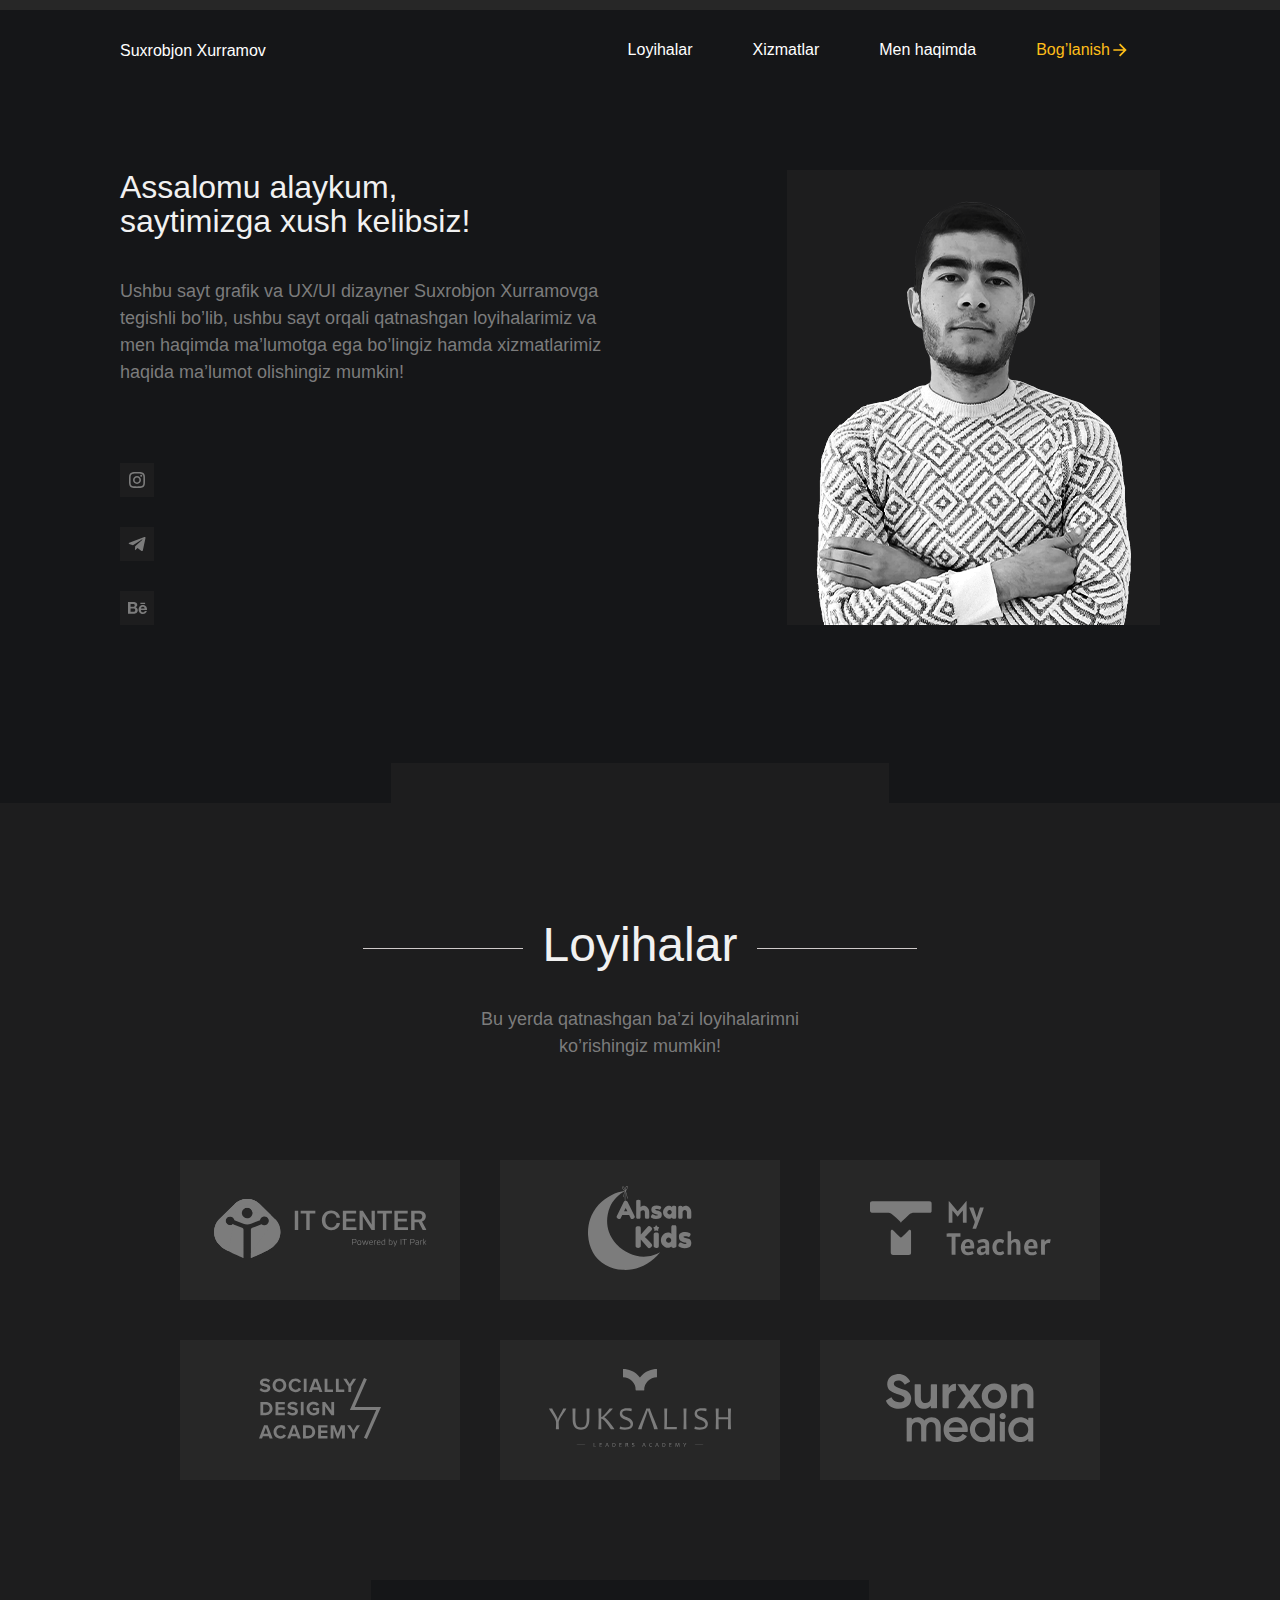
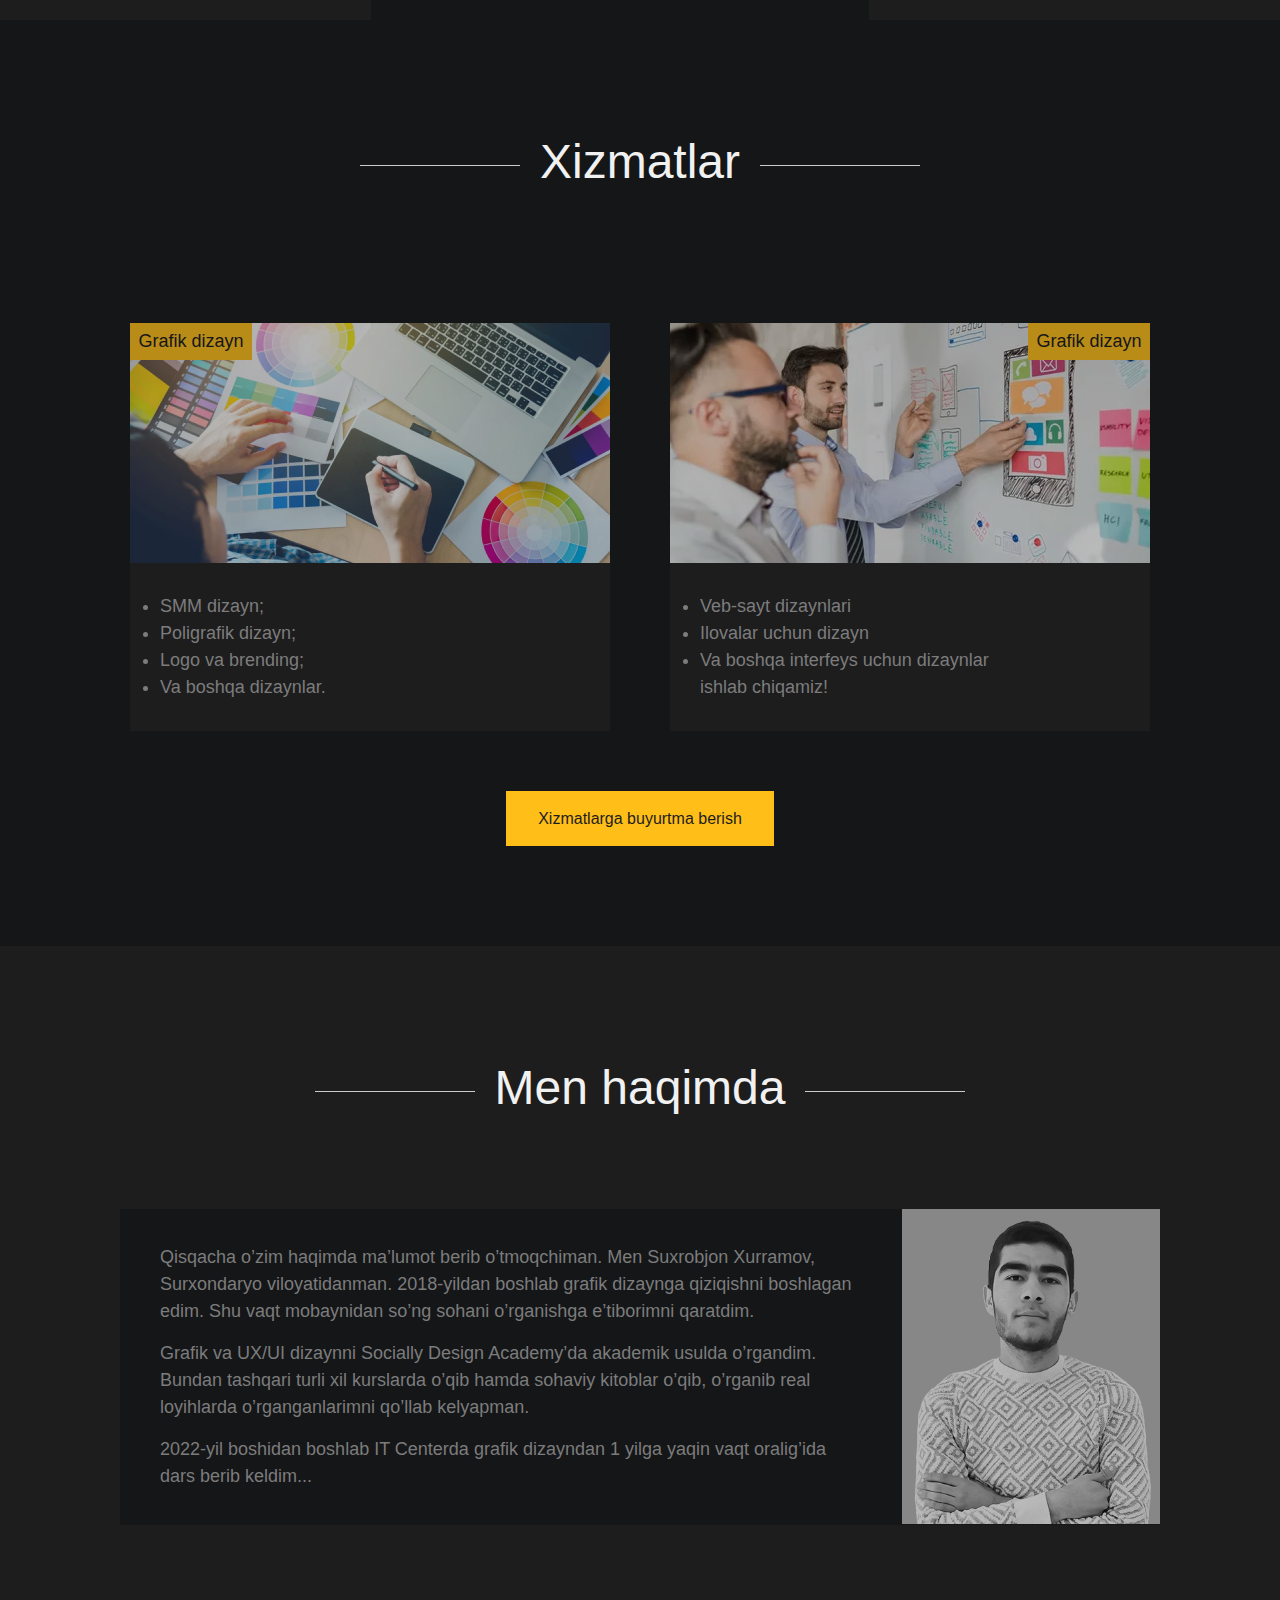
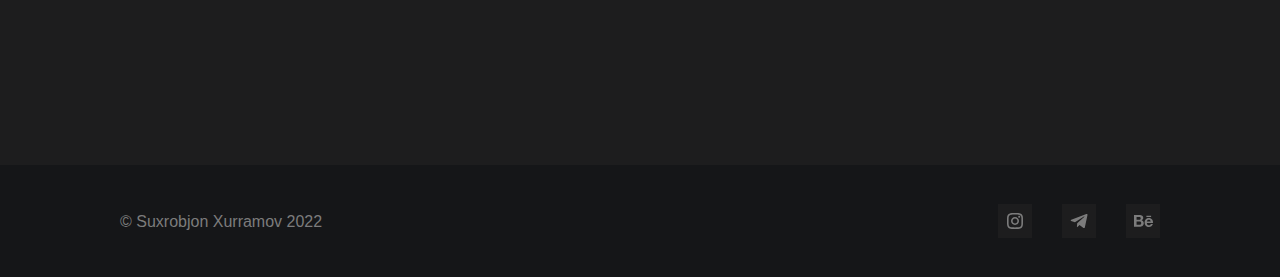
<file: index.html>
<!DOCTYPE html>
<html lang="en">
<head>
    <meta charset="UTF-8">
    <meta http-equiv="X-UA-Compatible" content="IE=edge">
    <meta name="viewport" content="width=device-width, initial-scale=1.0">
    <title>Suxrobjon Xurramov | Website</title>
    <link rel="stylesheet" href="./style.css"> 
    <link rel="shortcut icon" href="./images/icon/icon.png">
</head>
<body>

    <header class="header" id="header"> 
        <div class="container">
            <div class="menu__container"> 
                <div class="logo">
                    <a href="#section__links"><h1>Suxrobjon Xurramov</h1></a>
                </div>
                <div class="hamIcon">
                    <div class="menu-burger">
                        <span class="menu-burger__list list1"></span>
                    </div>
               </div>
               <nav>
                    <ul class="mainMenu">
                        <li class="menu-burger__link link1"><a href="#loyihalar">Loyihalar</a></li>
                        <li class="menu-burger__link link2"><a href="#xizmatlar">Xizmatlar</a></li>
                        <li class="menu-burger__link link3"><a href="#about">Men haqimda</a></li>
                        <li class="menu-burger__link link4"><a target="_blank" class="link" href="https://telegram.me/Suxrobjon_Xurramov">Bog’lanish</a> <img src="./images/icon/arrow-right-line.svg" alt=""> </li>
                    </ul>
               </nav>
               <div class="burger-menu__overlay"></div>
            </div>
        </div>
    </header>

    <section class="section__links" id="section__links">
        <div class="container">
            <div class="section__links__content">
                <div class="section__links__text__container">
                    <div class="section__links__title">
                        <h1>Assalomu alaykum, saytimizga xush kelibsiz!</h1>
                    </div>
                    <div class="section__links__subtitle">
                        <p>
                            Ushbu sayt grafik va UX/UI dizayner Suxrobjon Xurramovga tegishli bo’lib, ushbu sayt orqali qatnashgan loyihalarimiz va men haqimda ma’lumotga ega bo’lingiz hamda xizmatlarimiz haqida ma’lumot olishingiz mumkin!
                        </p>
                    </div>

                    <div class="section__links__icons">
                        <a target="_blank" href="https://www.instagram.com/suxrobjonxurramov/">
                            <div class="icon__active">
                            <div class="icon__content">
                                <svg width="16" height="16" viewBox="0 0 16 16" fill="none" xmlns="http://www.w3.org/2000/svg">
                                    <path d="M8 5.6C7.36348 5.6 6.75303 5.85286 6.30294 6.30294C5.85286 6.75303 5.6 7.36348 5.6 8C5.6 8.63652 5.85286 9.24697 6.30294 9.69706C6.75303 10.1471 7.36348 10.4 8 10.4C8.63652 10.4 9.24697 10.1471 9.69706 9.69706C10.1471 9.24697 10.4 8.63652 10.4 8C10.4 7.36348 10.1471 6.75303 9.69706 6.30294C9.24697 5.85286 8.63652 5.6 8 5.6ZM8 4C9.06087 4 10.0783 4.42143 10.8284 5.17157C11.5786 5.92172 12 6.93913 12 8C12 9.06087 11.5786 10.0783 10.8284 10.8284C10.0783 11.5786 9.06087 12 8 12C6.93913 12 5.92172 11.5786 5.17157 10.8284C4.42143 10.0783 4 9.06087 4 8C4 6.93913 4.42143 5.92172 5.17157 5.17157C5.92172 4.42143 6.93913 4 8 4ZM13.2 3.8C13.2 4.06522 13.0946 4.31957 12.9071 4.50711C12.7196 4.69464 12.4652 4.8 12.2 4.8C11.9348 4.8 11.6804 4.69464 11.4929 4.50711C11.3054 4.31957 11.2 4.06522 11.2 3.8C11.2 3.53478 11.3054 3.28043 11.4929 3.09289C11.6804 2.90536 11.9348 2.8 12.2 2.8C12.4652 2.8 12.7196 2.90536 12.9071 3.09289C13.0946 3.28043 13.2 3.53478 13.2 3.8ZM8 1.6C6.0208 1.6 5.6976 1.6056 4.7768 1.6464C4.1496 1.676 3.7288 1.76 3.3384 1.912C2.9912 2.0464 2.7408 2.2072 2.4744 2.4744C2.22401 2.71632 2.03148 3.01167 1.9112 3.3384C1.7592 3.7304 1.6752 4.1504 1.6464 4.7768C1.6048 5.66 1.6 5.9688 1.6 8C1.6 9.9792 1.6056 10.3024 1.6464 11.2232C1.676 11.8496 1.76 12.2712 1.9112 12.6608C2.0472 13.0088 2.2072 13.2592 2.4728 13.5248C2.7424 13.7936 2.9928 13.9544 3.3368 14.0872C3.732 14.24 4.1528 14.3248 4.7768 14.3536C5.66 14.3952 5.9688 14.4 8 14.4C9.9792 14.4 10.3024 14.3944 11.2232 14.3536C11.8488 14.324 12.2704 14.24 12.6608 14.0888C13.0072 13.9536 13.2592 13.7928 13.5248 13.5272C13.7944 13.2576 13.9552 13.0072 14.088 12.6632C14.24 12.2688 14.3248 11.8472 14.3536 11.2232C14.3952 10.34 14.4 10.0312 14.4 8C14.4 6.0208 14.3944 5.6976 14.3536 4.7768C14.324 4.1512 14.24 3.7288 14.088 3.3384C13.9674 3.012 13.7753 2.71677 13.5256 2.4744C13.2838 2.22388 12.9884 2.03133 12.6616 1.9112C12.2696 1.7592 11.8488 1.6752 11.2232 1.6464C10.34 1.6048 10.0312 1.6 8 1.6ZM8 0C10.1736 0 10.4448 0.00799995 11.2976 0.048C12.1496 0.088 12.7296 0.2216 13.24 0.42C13.768 0.6232 14.2128 0.8984 14.6576 1.3424C15.0644 1.74232 15.3792 2.22607 15.58 2.76C15.7776 3.2696 15.912 3.8504 15.952 4.7024C15.9896 5.5552 16 5.8264 16 8C16 10.1736 15.992 10.4448 15.952 11.2976C15.912 12.1496 15.7776 12.7296 15.58 13.24C15.3797 13.7742 15.0649 14.2581 14.6576 14.6576C14.2576 15.0643 13.7738 15.379 13.24 15.58C12.7304 15.7776 12.1496 15.912 11.2976 15.952C10.4448 15.9896 10.1736 16 8 16C5.8264 16 5.5552 15.992 4.7024 15.952C3.8504 15.912 3.2704 15.7776 2.76 15.58C2.22586 15.3796 1.74202 15.0648 1.3424 14.6576C0.935525 14.2577 0.620745 13.774 0.42 13.24C0.2216 12.7304 0.088 12.1496 0.048 11.2976C0.0104 10.4448 0 10.1736 0 8C0 5.8264 0.00799995 5.5552 0.048 4.7024C0.088 3.8496 0.2216 3.2704 0.42 2.76C0.620189 2.22574 0.935043 1.74186 1.3424 1.3424C1.74214 0.935385 2.22594 0.620583 2.76 0.42C3.2704 0.2216 3.8496 0.088 4.7024 0.048C5.5552 0.0104 5.8264 0 8 0Z" fill="#7C7C7C"/>
                                </svg>    
                            </div>
                                <div class="icon__text">
                                    <p>Instagram</p>
                                </div>  
                            </div>
                        </a>

                        <a target="_blank" href="https://telegram.me/suxrobjonxurramov">
                            <div class="icon__active">
                            <div class="icon__content">
                                    <svg width="36" height="36" viewBox="0 0 24 24" fill="none" xmlns="http://www.w3.org/2000/svg">
                                        <g clip-path="url(#clip0_1_2)">
                                        <path d="M10.7085 13.5905L10.51 16.3825C10.794 16.3825 10.917 16.2605 11.0645 16.114L12.396 14.8415L15.155 16.862C15.661 17.144 16.0175 16.9955 16.154 16.3965L17.965 7.9105L17.9655 7.91C18.126 7.162 17.695 6.8695 17.202 7.053L6.557 11.1285C5.8305 11.4105 5.8415 11.8155 6.4335 11.999L9.155 12.8455L15.4765 8.89C15.774 8.693 16.0445 8.802 15.822 8.999L10.7085 13.5905Z" fill="#7C7C7C"/>
                                        </g>
                                        <defs>
                                        <clipPath id="clip0_1_2">
                                        <rect width="13" height="13" fill="white" transform="translate(6 6)"/>
                                        </clipPath>
                                        </defs>
                                    </svg>
                            </div>
                                <div class="icon__text">
                                    <p>Telegram</p>
                                </div>  
                            </div>
                        </a>
                        
                        <a target="_blank" href="https://www.behance.net/sukhrobjonkhurramov">
                            <div class="icon__active">
                            <div class="icon__content">
                                <svg width="19" height="12" viewBox="0 0 19 12" fill="none" xmlns="http://www.w3.org/2000/svg">
                                    <path d="M5.52257 0C6.07029 0 6.57686 0.0428571 7.03972 0.169714C7.45973 0.246896 7.86065 0.405283 8.22 0.636C8.55772 0.847715 8.81057 1.14514 8.97857 1.52657C9.14743 1.908 9.23143 2.37514 9.23143 2.88343C9.23143 3.47743 9.10543 3.98572 8.81057 4.36714C8.55772 4.74943 8.136 5.088 7.63029 5.34257C8.34686 5.55514 8.89457 5.93657 9.23143 6.44486C9.56915 6.954 9.78 7.59 9.78 8.31086C9.78 8.90486 9.65315 9.41315 9.44229 9.83743C9.23143 10.2617 8.89457 10.6431 8.51486 10.8977C8.10239 11.1706 7.64644 11.3712 7.16657 11.4909C6.66086 11.6186 6.15514 11.7034 5.64943 11.7034H0V0H5.52257ZM5.18486 4.74857C5.64857 4.74857 6.02829 4.62172 6.32314 4.41C6.618 4.19829 6.74486 3.816 6.74486 3.34972C6.74486 3.09514 6.702 2.84057 6.618 2.67172C6.534 2.502 6.40715 2.37429 6.23914 2.24743C6.07029 2.16257 5.90143 2.07771 5.69057 2.03571C5.47972 1.99286 5.26972 1.99286 5.016 1.99286H2.57143V4.74943H5.18572L5.18486 4.74857ZM5.31172 9.75257C5.56457 9.75257 5.81743 9.70972 6.02829 9.66772C6.24118 9.62723 6.44253 9.54031 6.618 9.41315C6.78976 9.28906 6.93345 9.13018 7.03972 8.94686C7.12372 8.73515 7.20857 8.48057 7.20857 8.184C7.20857 7.59 7.03972 7.16572 6.70286 6.86914C6.36514 6.61457 5.90143 6.48772 5.35372 6.48772H2.57143V9.75343H5.31172V9.75257ZM13.4477 9.70972C13.7846 10.0491 14.2903 10.2189 14.9649 10.2189C15.4286 10.2189 15.8503 10.092 16.1871 9.88029C16.5249 9.62572 16.7357 9.37115 16.8197 9.11657H18.8854C18.5477 10.134 18.042 10.8549 17.3683 11.3211C16.6929 11.7454 15.8923 12 14.9229 12C14.3026 12.0019 13.6876 11.8867 13.11 11.6606C12.5903 11.4656 12.1269 11.1453 11.7609 10.728C11.3694 10.3376 11.08 9.85693 10.9183 9.32829C10.7074 8.77714 10.6226 8.184 10.6226 7.50515C10.6226 6.86915 10.7074 6.276 10.9183 5.724C11.121 5.19265 11.421 4.70373 11.8029 4.28229C12.1826 3.90086 12.6463 3.56229 13.152 3.34972C13.7149 3.12348 14.3162 3.00822 14.9229 3.01029C15.6394 3.01029 16.272 3.138 16.8197 3.43457C17.3683 3.73114 17.7891 4.07057 18.1269 4.57972C18.4714 5.06874 18.7281 5.61403 18.8854 6.19114C18.9694 6.78429 19.0114 7.37829 18.9694 8.05629H12.8571C12.8571 8.73515 13.11 9.37115 13.4477 9.71058V9.70972ZM16.1031 5.25772C15.8083 4.96114 15.3446 4.79143 14.796 4.79143C14.4171 4.79143 14.1214 4.87629 13.8686 5.00314C13.6157 5.13086 13.4477 5.30057 13.2789 5.47029C13.1237 5.63422 13.021 5.84076 12.984 6.06343C12.9411 6.276 12.8991 6.44486 12.8991 6.61457H16.6929C16.6089 5.97857 16.398 5.55514 16.1031 5.25772ZM12.3934 0.805715H17.1146V1.95086H12.3943V0.805715H12.3934Z" fill="#7C7C7C"/>
                                </svg>
                            </div>
                                <div class="icon__text">
                                    <p>Behance</p>
                                </div>  
                            </div>
                        </a>
                    </div>
                </div>

                <div class="section__links__img">
                    <div class="section__links__icons__imgOver">

                        <a target="_blank" href="https://www.instagram.com/suxrobjonxurramov/">
                            <div class="icon__active">
                                <div class="icon__content icon__content__media">  
                                    <svg width="16" height="16" viewBox="0 0 16 16" fill="none" xmlns="http://www.w3.org/2000/svg">
                                        <path d="M8 5.6C7.36348 5.6 6.75303 5.85286 6.30294 6.30294C5.85286 6.75303 5.6 7.36348 5.6 8C5.6 8.63652 5.85286 9.24697 6.30294 9.69706C6.75303 10.1471 7.36348 10.4 8 10.4C8.63652 10.4 9.24697 10.1471 9.69706 9.69706C10.1471 9.24697 10.4 8.63652 10.4 8C10.4 7.36348 10.1471 6.75303 9.69706 6.30294C9.24697 5.85286 8.63652 5.6 8 5.6ZM8 4C9.06087 4 10.0783 4.42143 10.8284 5.17157C11.5786 5.92172 12 6.93913 12 8C12 9.06087 11.5786 10.0783 10.8284 10.8284C10.0783 11.5786 9.06087 12 8 12C6.93913 12 5.92172 11.5786 5.17157 10.8284C4.42143 10.0783 4 9.06087 4 8C4 6.93913 4.42143 5.92172 5.17157 5.17157C5.92172 4.42143 6.93913 4 8 4ZM13.2 3.8C13.2 4.06522 13.0946 4.31957 12.9071 4.50711C12.7196 4.69464 12.4652 4.8 12.2 4.8C11.9348 4.8 11.6804 4.69464 11.4929 4.50711C11.3054 4.31957 11.2 4.06522 11.2 3.8C11.2 3.53478 11.3054 3.28043 11.4929 3.09289C11.6804 2.90536 11.9348 2.8 12.2 2.8C12.4652 2.8 12.7196 2.90536 12.9071 3.09289C13.0946 3.28043 13.2 3.53478 13.2 3.8ZM8 1.6C6.0208 1.6 5.6976 1.6056 4.7768 1.6464C4.1496 1.676 3.7288 1.76 3.3384 1.912C2.9912 2.0464 2.7408 2.2072 2.4744 2.4744C2.22401 2.71632 2.03148 3.01167 1.9112 3.3384C1.7592 3.7304 1.6752 4.1504 1.6464 4.7768C1.6048 5.66 1.6 5.9688 1.6 8C1.6 9.9792 1.6056 10.3024 1.6464 11.2232C1.676 11.8496 1.76 12.2712 1.9112 12.6608C2.0472 13.0088 2.2072 13.2592 2.4728 13.5248C2.7424 13.7936 2.9928 13.9544 3.3368 14.0872C3.732 14.24 4.1528 14.3248 4.7768 14.3536C5.66 14.3952 5.9688 14.4 8 14.4C9.9792 14.4 10.3024 14.3944 11.2232 14.3536C11.8488 14.324 12.2704 14.24 12.6608 14.0888C13.0072 13.9536 13.2592 13.7928 13.5248 13.5272C13.7944 13.2576 13.9552 13.0072 14.088 12.6632C14.24 12.2688 14.3248 11.8472 14.3536 11.2232C14.3952 10.34 14.4 10.0312 14.4 8C14.4 6.0208 14.3944 5.6976 14.3536 4.7768C14.324 4.1512 14.24 3.7288 14.088 3.3384C13.9674 3.012 13.7753 2.71677 13.5256 2.4744C13.2838 2.22388 12.9884 2.03133 12.6616 1.9112C12.2696 1.7592 11.8488 1.6752 11.2232 1.6464C10.34 1.6048 10.0312 1.6 8 1.6ZM8 0C10.1736 0 10.4448 0.00799995 11.2976 0.048C12.1496 0.088 12.7296 0.2216 13.24 0.42C13.768 0.6232 14.2128 0.8984 14.6576 1.3424C15.0644 1.74232 15.3792 2.22607 15.58 2.76C15.7776 3.2696 15.912 3.8504 15.952 4.7024C15.9896 5.5552 16 5.8264 16 8C16 10.1736 15.992 10.4448 15.952 11.2976C15.912 12.1496 15.7776 12.7296 15.58 13.24C15.3797 13.7742 15.0649 14.2581 14.6576 14.6576C14.2576 15.0643 13.7738 15.379 13.24 15.58C12.7304 15.7776 12.1496 15.912 11.2976 15.952C10.4448 15.9896 10.1736 16 8 16C5.8264 16 5.5552 15.992 4.7024 15.952C3.8504 15.912 3.2704 15.7776 2.76 15.58C2.22586 15.3796 1.74202 15.0648 1.3424 14.6576C0.935525 14.2577 0.620745 13.774 0.42 13.24C0.2216 12.7304 0.088 12.1496 0.048 11.2976C0.0104 10.4448 0 10.1736 0 8C0 5.8264 0.00799995 5.5552 0.048 4.7024C0.088 3.8496 0.2216 3.2704 0.42 2.76C0.620189 2.22574 0.935043 1.74186 1.3424 1.3424C1.74214 0.935385 2.22594 0.620583 2.76 0.42C3.2704 0.2216 3.8496 0.088 4.7024 0.048C5.5552 0.0104 5.8264 0 8 0Z" fill="#7C7C7C"/>
                                    </svg>
                                </div>
                                <div class="icon__text icon__text__media">
                                    <p>Instagram</p>
                                </div>  
                            </div>
                        </a>

                        <a target="_blank" href="https://telegram.me/suxrobjonxurramov ">
                            <div class="icon__active">
                                <div class="icon__content icon__content__media"> 
                                    <svg width="36" height="36" viewBox="0 0 24 24" fill="none" xmlns="http://www.w3.org/2000/svg">
                                        <g clip-path="url(#clip0_1_2)">
                                        <path d="M10.7085 13.5905L10.51 16.3825C10.794 16.3825 10.917 16.2605 11.0645 16.114L12.396 14.8415L15.155 16.862C15.661 17.144 16.0175 16.9955 16.154 16.3965L17.965 7.9105L17.9655 7.91C18.126 7.162 17.695 6.8695 17.202 7.053L6.557 11.1285C5.8305 11.4105 5.8415 11.8155 6.4335 11.999L9.155 12.8455L15.4765 8.89C15.774 8.693 16.0445 8.802 15.822 8.999L10.7085 13.5905Z" fill="#7C7C7C"/>
                                        </g>
                                        <defs>
                                        <clipPath id="clip0_1_2">
                                        <rect width="13" height="13" fill="white" transform="translate(6 6)"/>
                                        </clipPath>
                                        </defs>
                                    </svg>
                                </div>
                                <div class="icon__text icon__text__media">
                                    <p>Telegram</p>
                                </div>  
                            </div>
                        </a>

                        <a target="_blank" href="https://www.behance.net/sukhrobjonkhurramov">
                            <div class="icon__active icon__content__media">
                                <div class="icon__content">
                                    <svg width="19" height="12" viewBox="0 0 19 12" fill="none" xmlns="http://www.w3.org/2000/svg">
                                        <path d="M5.52257 0C6.07029 0 6.57686 0.0428571 7.03972 0.169714C7.45973 0.246896 7.86065 0.405283 8.22 0.636C8.55772 0.847715 8.81057 1.14514 8.97857 1.52657C9.14743 1.908 9.23143 2.37514 9.23143 2.88343C9.23143 3.47743 9.10543 3.98572 8.81057 4.36714C8.55772 4.74943 8.136 5.088 7.63029 5.34257C8.34686 5.55514 8.89457 5.93657 9.23143 6.44486C9.56915 6.954 9.78 7.59 9.78 8.31086C9.78 8.90486 9.65315 9.41315 9.44229 9.83743C9.23143 10.2617 8.89457 10.6431 8.51486 10.8977C8.10239 11.1706 7.64644 11.3712 7.16657 11.4909C6.66086 11.6186 6.15514 11.7034 5.64943 11.7034H0V0H5.52257ZM5.18486 4.74857C5.64857 4.74857 6.02829 4.62172 6.32314 4.41C6.618 4.19829 6.74486 3.816 6.74486 3.34972C6.74486 3.09514 6.702 2.84057 6.618 2.67172C6.534 2.502 6.40715 2.37429 6.23914 2.24743C6.07029 2.16257 5.90143 2.07771 5.69057 2.03571C5.47972 1.99286 5.26972 1.99286 5.016 1.99286H2.57143V4.74943H5.18572L5.18486 4.74857ZM5.31172 9.75257C5.56457 9.75257 5.81743 9.70972 6.02829 9.66772C6.24118 9.62723 6.44253 9.54031 6.618 9.41315C6.78976 9.28906 6.93345 9.13018 7.03972 8.94686C7.12372 8.73515 7.20857 8.48057 7.20857 8.184C7.20857 7.59 7.03972 7.16572 6.70286 6.86914C6.36514 6.61457 5.90143 6.48772 5.35372 6.48772H2.57143V9.75343H5.31172V9.75257ZM13.4477 9.70972C13.7846 10.0491 14.2903 10.2189 14.9649 10.2189C15.4286 10.2189 15.8503 10.092 16.1871 9.88029C16.5249 9.62572 16.7357 9.37115 16.8197 9.11657H18.8854C18.5477 10.134 18.042 10.8549 17.3683 11.3211C16.6929 11.7454 15.8923 12 14.9229 12C14.3026 12.0019 13.6876 11.8867 13.11 11.6606C12.5903 11.4656 12.1269 11.1453 11.7609 10.728C11.3694 10.3376 11.08 9.85693 10.9183 9.32829C10.7074 8.77714 10.6226 8.184 10.6226 7.50515C10.6226 6.86915 10.7074 6.276 10.9183 5.724C11.121 5.19265 11.421 4.70373 11.8029 4.28229C12.1826 3.90086 12.6463 3.56229 13.152 3.34972C13.7149 3.12348 14.3162 3.00822 14.9229 3.01029C15.6394 3.01029 16.272 3.138 16.8197 3.43457C17.3683 3.73114 17.7891 4.07057 18.1269 4.57972C18.4714 5.06874 18.7281 5.61403 18.8854 6.19114C18.9694 6.78429 19.0114 7.37829 18.9694 8.05629H12.8571C12.8571 8.73515 13.11 9.37115 13.4477 9.71058V9.70972ZM16.1031 5.25772C15.8083 4.96114 15.3446 4.79143 14.796 4.79143C14.4171 4.79143 14.1214 4.87629 13.8686 5.00314C13.6157 5.13086 13.4477 5.30057 13.2789 5.47029C13.1237 5.63422 13.021 5.84076 12.984 6.06343C12.9411 6.276 12.8991 6.44486 12.8991 6.61457H16.6929C16.6089 5.97857 16.398 5.55514 16.1031 5.25772ZM12.3934 0.805715H17.1146V1.95086H12.3943V0.805715H12.3934Z" fill="#7C7C7C"/>
                                    </svg>
                                </div>
                                <div class="icon__text icon__text__media">
                                    <p>Behance</p>
                                </div>  
                            </div>
                        </a>
                        
                    </div>
                </div>
            </div>
        </div>
        <div class="loyihalar__top__container">
            <div class="loyihalar__top"></div>
        </div>
    </section>

    <section class="loyihalar" id="loyihalar">
        <div class="container">
            
            <div class="loyihalar__container">
                <div class="loyihalar__container__texts">
                   
                        <div class="loyihalar__title__container">
                            <div class="list__top"></div>
                            <h1 class="loyihalar__title">Loyihalar</h1>
                            <div class="list__bottom"></div>
                        </div>
                       
                    <p class="loyihalar__subtitle">Bu yerda qatnashgan ba’zi loyihalarimni ko’rishingiz mumkin!</p>
                    <div class="loyihalar__container__icons">
                        <div class="loyihalar__content__icon icon__itCenter">
                            <div>
                                   <svg width="213" height="59" viewBox="0 0 213 59" fill="none" xmlns="http://www.w3.org/2000/svg">
                                       <g clip-path="url(#clip0_263_153)">
                                       <path fill-rule="evenodd" clip-rule="evenodd" d="M60.9673 19.9933L46.1679 5.46327C44.4807 3.73434 42.4646 2.3604 40.2384 1.42232C38.0122 0.484239 35.6209 0.000976562 33.2051 0.000976562C30.7893 0.000976562 28.3979 0.484239 26.1717 1.42232C23.9455 2.3604 21.9295 3.73434 20.2422 5.46327L5.45017 19.9933C3.72539 21.6719 2.35448 23.6791 1.41838 25.8964C0.482288 28.1137 0 30.4961 0 32.9029C0 35.3097 0.482288 37.692 1.41838 39.9093C2.35448 42.1266 3.72539 44.1338 5.45017 45.8125L7.31916 47.6488C10.6419 50.9125 27.9577 58.3707 29.5152 59.0013V30.7873C29.4988 30.357 29.3548 29.9414 29.1017 29.5931C28.8486 29.2449 28.4976 28.9797 28.0934 28.8314L18.8684 25.2228C18.1149 25.8535 17.1727 26.2153 16.1907 26.2509C15.2086 26.2865 14.2427 25.994 13.4455 25.4195C12.6482 24.8451 12.065 24.0214 11.7881 23.0785C11.5111 22.1357 11.5561 21.1275 11.9159 20.2131C12.2758 19.2987 12.93 18.5302 13.7753 18.029C14.6205 17.5278 15.6086 17.3225 16.5836 17.4454C17.5585 17.5684 18.4647 18.0126 19.1591 18.708C19.8535 19.4033 20.2964 20.3102 20.4179 21.2853L29.3949 24.7901C31.8364 25.7781 34.5664 25.7781 37.0079 24.7901L45.9849 21.2853C46.106 20.3094 46.5487 19.4017 47.2432 18.7056C47.9377 18.0094 48.8443 17.5645 49.8199 17.4411C50.7955 17.3177 51.7843 17.5228 52.6303 18.0242C53.4763 18.5255 54.1311 19.2943 54.4913 20.2093C54.8515 21.1243 54.8966 22.1332 54.6195 23.0767C54.3423 24.0202 53.7587 24.8444 52.9609 25.4192C52.163 25.994 51.1964 26.2866 50.2137 26.2507C49.231 26.2149 48.2883 25.8526 47.5345 25.2212L38.3088 28.8314C37.9046 28.9797 37.5537 29.2449 37.3006 29.5932C37.0474 29.9414 36.9035 30.357 36.8871 30.7873V59.0013C38.4446 58.3786 55.7609 50.922 59.0831 47.6488L60.9603 45.8125C62.6829 44.1326 64.052 42.125 64.9867 39.9079C65.9215 37.6908 66.4031 35.309 66.4031 32.9029C66.4031 30.4968 65.9215 28.115 64.9867 25.8979C64.052 23.6807 62.6829 21.6731 60.9603 19.9933H60.9673ZM33.2046 19.3227C31.9687 19.3225 30.7711 18.8937 29.8159 18.1095C28.8607 17.3253 28.2069 16.2342 27.966 15.022C27.7251 13.8098 27.9119 12.5516 28.4947 11.4617C29.0774 10.3718 30.02 9.51774 31.1619 9.04492C32.3038 8.5721 33.5742 8.50983 34.7569 8.86872C35.9395 9.2276 36.9611 9.98543 37.6477 11.0131C38.3342 12.0408 38.6432 13.2747 38.522 14.5046C38.4007 15.7345 37.8568 16.8844 36.9829 17.7583C35.9807 18.7599 34.6218 19.3226 33.2049 19.3227H33.2046Z" fill="#7C7C7C"/>
                                       <path fill-rule="evenodd" clip-rule="evenodd" d="M61.2854 20.3186L36.8867 53.9109V59.0008C38.4442 58.3781 55.7606 50.9215 59.0827 47.6483L60.9584 45.8126C64.3813 42.4747 66.3385 37.9139 66.3996 33.1333C66.4606 28.3526 64.6205 23.7434 61.2838 20.3192L61.2854 20.3186Z" fill="#7C7C7C"/>
                                       <path fill-rule="evenodd" clip-rule="evenodd" d="M20.3063 20.7078L22.3126 9.92878L28.6952 11.1167C29.2671 10.2162 30.0955 9.50747 31.0736 9.08177C32.0518 8.65607 33.135 8.53289 34.1838 8.72809C35.2326 8.92329 36.1989 9.42794 36.9584 10.1771C37.718 10.9262 38.2359 11.8855 38.4455 12.9315L57.3635 16.4525L46.1692 5.46249C44.482 3.73356 42.4659 2.35962 40.2397 1.42154C38.0135 0.483461 35.6221 0.000198364 33.2063 0.000198364C30.7906 0.000198364 28.3992 0.483461 26.173 1.42154C23.9468 2.35962 21.9307 3.73356 20.2435 5.46249L5.45017 19.9928C3.72539 21.6715 2.35448 23.6787 1.41838 25.896C0.482288 28.1132 0 30.4956 0 32.9024C0 35.3092 0.482288 37.6916 1.41838 39.9089C2.35448 42.1261 3.72539 44.1334 5.45017 45.812L7.31916 47.6483C8.45857 48.7681 11.2433 50.3804 14.4741 52.0416L19.4254 25.4403L18.8684 25.2223C18.1342 25.8371 17.2202 26.1969 16.264 26.2476C15.3077 26.2983 14.3608 26.0373 13.5657 25.5037C12.7705 24.9701 12.1701 24.1928 11.8546 23.2887C11.5392 22.3845 11.5257 21.4024 11.8164 20.49C12.107 19.5775 12.6859 18.7841 13.4662 18.229C14.2464 17.6738 15.1858 17.387 16.1431 17.4115C17.1004 17.4361 18.0238 17.7707 18.7746 18.3652C19.5254 18.9596 20.0629 19.7817 20.3063 20.7078Z" fill="#7C7C7C"/>
                                       <path fill-rule="evenodd" clip-rule="evenodd" d="M42.9527 2.84706L22.2527 9.83896L20.6406 5.06593C23.5704 2.24456 27.3646 0.491437 31.412 0.0889297C35.4595 -0.313577 39.5246 0.657957 42.9527 2.84706Z" fill="#7C7C7C"/>
                                       <path d="M80.7852 11.7715H84.2164V30.9172H80.7852V11.7715Z" fill="#7C7C7C"/>
                                       <path d="M101.347 14.457H95.7029V30.9172H92.2717V14.457H86.6523V11.7715H101.347V14.457Z" fill="#7C7C7C"/>
                                       <path d="M107.863 21.3448C107.863 15.4517 111.593 11.5234 117.188 11.5234C121.987 11.5234 125.467 14.3828 125.965 18.6847H122.608C122.235 16.049 120.07 14.2838 117.188 14.2838C113.73 14.2838 111.419 17.1184 111.419 21.3455C111.419 25.5726 113.732 28.4068 117.188 28.4068C120.072 28.4068 122.235 26.6165 122.608 23.9561H125.965C125.467 28.2825 121.962 31.1662 117.188 31.1662C111.594 31.1662 107.863 27.2376 107.863 21.3448Z" fill="#7C7C7C"/>
                                       <path d="M142.449 28.2317V30.9172H128.848V11.7715H142.15V14.457H132.279V19.7543H141.256V22.4389H132.279V28.2301L142.449 28.2317Z" fill="#7C7C7C"/>
                                       <path d="M160.824 11.7715V30.9172H157.592L148.814 17.1425H148.765L148.839 30.9172H145.582V11.7715H148.839L157.592 25.5964H157.642L157.567 11.7715H160.824Z" fill="#7C7C7C"/>
                                       <path d="M177.952 14.457H172.308V30.9172H168.877V14.457H163.258V11.7715H177.953L177.952 14.457Z" fill="#7C7C7C"/>
                                       <path d="M194.015 28.2317V30.9172H180.414V11.7715H193.717V14.457H183.845V19.7543H192.822V22.4389H183.845V28.2301L194.015 28.2317Z" fill="#7C7C7C"/>
                                       <path d="M204.732 23.1345H200.58V30.9172H197.148V11.7715H204.732C208.983 11.7715 211.843 13.9602 211.843 17.217C211.843 19.7547 210.401 21.6677 208.014 22.5629L212.539 30.9175H208.71L204.732 23.1345ZM200.58 20.5968H204.906C206.945 20.5968 208.313 19.3534 208.313 17.4638C208.313 15.6735 206.945 14.4551 204.906 14.4551H200.58L200.58 20.5968Z" fill="#7C7C7C"/>
                                       <path d="M138.773 43.6699V45.8466H138.16V39.9199H140.805C141.927 39.9199 142.489 40.5605 142.489 41.8416C142.505 42.3104 142.364 42.7712 142.089 43.151C141.939 43.331 141.748 43.4722 141.532 43.5625C141.316 43.6528 141.081 43.6895 140.847 43.6696L138.773 43.6699ZM138.773 40.4303V43.1266H140.796C140.94 43.1349 141.084 43.1079 141.216 43.0479C141.347 42.9879 141.461 42.8968 141.549 42.7824C141.736 42.503 141.827 42.1701 141.808 41.8343C141.83 41.4718 141.744 41.111 141.562 40.797C141.484 40.6785 141.376 40.5824 141.249 40.5183C141.122 40.4542 140.981 40.4243 140.839 40.4316L138.773 40.4303Z" fill="#7C7C7C"/>
                                       <path d="M143.364 43.6785C143.364 42.8339 143.514 42.2472 143.814 41.9183C144.12 41.5954 144.619 41.4339 145.311 41.4336C146.003 41.4334 146.501 41.595 146.807 41.9183C147.113 42.2417 147.266 42.8284 147.266 43.6785C147.266 44.5346 147.113 45.1297 146.807 45.4641C146.501 45.7984 146.003 45.9656 145.311 45.9656C144.619 45.9656 144.12 45.7984 143.814 45.4641C143.514 45.1295 143.364 44.5343 143.364 43.6785ZM145.311 41.9437C144.795 41.9437 144.444 42.0571 144.256 42.2838C144.069 42.5164 143.976 42.9869 143.976 43.6953C143.976 44.3811 144.069 44.8464 144.256 45.091C144.449 45.3349 144.8 45.4567 145.311 45.4565C145.827 45.4565 146.178 45.3347 146.365 45.091C146.558 44.8474 146.654 44.3822 146.654 43.6953C146.654 42.9869 146.561 42.5164 146.374 42.2838C146.188 42.0571 145.833 41.9437 145.311 41.9437H145.311Z" fill="#7C7C7C"/>
                                       <path d="M153.872 41.5518H154.493C154.107 43.0159 153.619 44.4508 153.03 45.8458H152.248C152.009 44.6081 151.691 43.3869 151.296 42.1897C150.99 43.4265 150.621 44.6468 150.191 45.8458H149.408C149.029 44.3877 148.563 42.9537 148.012 41.5518H148.667C149.128 42.7829 149.514 44.0408 149.823 45.3186C150.021 44.7688 150.231 44.117 150.452 43.3631C150.679 42.5692 150.84 41.9656 150.937 41.5524H151.643C152.05 42.7889 152.391 44.0463 152.663 45.3193C153.145 44.0901 153.549 42.8317 153.872 41.5518Z" fill="#7C7C7C"/>
                                       <path d="M157.181 41.4336C157.811 41.4336 158.258 41.6009 158.525 41.9355C158.797 42.2643 158.933 42.8708 158.933 43.755H155.863C155.869 44.4241 155.98 44.8747 156.195 45.1069C156.349 45.2344 156.527 45.3302 156.718 45.3885C156.909 45.4469 157.11 45.4668 157.309 45.447C157.731 45.4435 158.148 45.3657 158.542 45.2173L158.669 45.7274C158.213 45.8772 157.737 45.9575 157.258 45.9656C156.982 45.9885 156.705 45.9551 156.444 45.8673C156.182 45.7796 155.941 45.6394 155.735 45.4552C155.412 45.1149 155.25 44.5228 155.25 43.6788C155.25 42.8742 155.403 42.2988 155.71 41.9526C156.016 41.6064 156.506 41.4334 157.181 41.4336ZM157.181 41.9523C156.832 41.9198 156.483 42.02 156.203 42.233C155.975 42.5228 155.857 42.8847 155.872 43.2535H158.304C158.323 42.8877 158.228 42.5249 158.032 42.2159C157.916 42.1159 157.78 42.0408 157.634 41.9955C157.488 41.9501 157.334 41.9354 157.181 41.9523Z" fill="#7C7C7C"/>
                                       <path d="M161.764 41.4327C161.912 41.4321 162.06 41.4406 162.207 41.4584V42.0294C162.06 42.0073 161.912 41.996 161.764 41.9954C161.467 41.9847 161.17 42.0353 160.893 42.1442C160.8 42.1709 160.718 42.2257 160.658 42.3012C160.598 42.3766 160.562 42.4688 160.557 42.5651V45.8466H160.004V41.552H160.557V41.8581C160.685 41.718 160.848 41.614 161.029 41.5564C161.264 41.4712 161.514 41.4294 161.764 41.433V41.4327Z" fill="#7C7C7C"/>
                                       <path d="M164.741 41.4336C165.37 41.4336 165.818 41.6009 166.084 41.9355C166.356 42.2643 166.492 42.8708 166.492 43.755H163.422C163.428 44.4241 163.539 44.8747 163.754 45.1069C163.908 45.2344 164.086 45.3301 164.277 45.3885C164.468 45.4468 164.669 45.4667 164.868 45.447C165.289 45.4435 165.707 45.3657 166.101 45.2173L166.228 45.7274C165.772 45.8772 165.296 45.9575 164.816 45.9656C164.541 45.9885 164.264 45.9551 164.002 45.8673C163.74 45.7796 163.499 45.6394 163.294 45.4552C162.971 45.1149 162.809 44.5228 162.809 43.6788C162.809 42.8742 162.962 42.2988 163.268 41.9526C163.574 41.6064 164.065 41.4334 164.741 41.4336ZM164.741 41.9523C164.391 41.9199 164.041 42.0201 163.762 42.233C163.533 42.5228 163.416 42.8847 163.43 43.2535H165.862C165.882 42.8877 165.786 42.5249 165.59 42.2159C165.474 42.1159 165.339 42.0408 165.193 41.9955C165.047 41.9501 164.893 41.9354 164.741 41.9523Z" fill="#7C7C7C"/>
                                       <path d="M169.401 41.433C169.823 41.4114 170.24 41.5345 170.583 41.7819V39.7071H171.136V45.6255C170.868 45.7403 170.589 45.823 170.302 45.872C170.005 45.9301 169.703 45.9619 169.401 45.9672C168.709 45.9672 168.21 45.8056 167.904 45.4825C167.604 45.1481 167.453 44.5586 167.453 43.7137C167.453 42.8636 167.604 42.2715 167.904 41.9374C168.21 41.6011 168.709 41.433 169.401 41.433ZM169.401 45.4381C169.802 45.4468 170.202 45.3861 170.583 45.2585V42.5638C170.577 42.4663 170.542 42.3728 170.483 42.2949C170.424 42.217 170.344 42.1583 170.251 42.1261C169.985 42.006 169.694 41.9493 169.401 41.9602C168.891 41.9602 168.54 42.0793 168.347 42.3174C168.16 42.5555 168.066 43.0177 168.066 43.7039C168.083 44.4297 168.177 44.8973 168.347 45.1069C168.517 45.3165 168.868 45.4269 169.401 45.4381Z" fill="#7C7C7C"/>
                                       <path d="M176.594 41.4333C177.286 41.4333 177.782 41.6006 178.082 41.9351C178.388 42.264 178.541 42.8561 178.541 43.7115C178.541 44.5563 178.388 45.1459 178.082 45.4803C177.782 45.8032 177.286 45.9647 176.594 45.965C176.292 45.9597 175.99 45.9279 175.693 45.8698C175.406 45.8208 175.127 45.7381 174.86 45.6233V39.7071H175.412V41.7819C175.755 41.5345 176.172 41.4114 176.594 41.433V41.4333ZM176.594 45.4384C177.127 45.4276 177.478 45.3171 177.649 45.1069C177.819 44.8967 177.912 44.429 177.929 43.7039C177.929 43.0124 177.833 42.5502 177.64 42.3174C177.453 42.0793 177.104 41.9602 176.593 41.9602C176.301 41.9493 176.01 42.0061 175.743 42.1261C175.651 42.1583 175.57 42.217 175.511 42.2949C175.452 42.3728 175.417 42.4663 175.411 42.5639V45.2601C175.792 45.3868 176.192 45.4475 176.593 45.4397L176.594 45.4384Z" fill="#7C7C7C"/>
                                       <path d="M180.872 46.0498C180.468 44.5097 179.939 43.0053 179.289 41.5518H179.91C180.441 42.786 180.884 44.0561 181.237 45.3526C181.763 44.1137 182.214 42.8445 182.589 41.5518H183.191C182.734 43.0102 182.2 44.4435 181.593 45.8458C181.383 46.3447 181.125 46.8889 180.819 47.4785H180.172C180.406 47.0475 180.639 46.5713 180.872 46.0498Z" fill="#7C7C7C"/>
                                       <path d="M186.696 45.8464V39.92H187.308V45.8464H186.696Z" fill="#7C7C7C"/>
                                       <path d="M192.935 40.4303H190.886V45.846H190.265V40.4303H188.207V39.92H192.934L192.935 40.4303Z" fill="#7C7C7C"/>
                                       <path d="M196.89 43.67V45.8467H196.278V39.92H198.922C200.044 39.92 200.606 40.5605 200.606 41.8416C200.622 42.3104 200.481 42.7713 200.206 43.1511C200.056 43.3311 199.865 43.4722 199.649 43.5625C199.433 43.6528 199.198 43.6896 198.965 43.6697L196.89 43.67ZM196.89 40.4304V43.1266H198.914C199.058 43.1349 199.201 43.1079 199.332 43.0479C199.464 42.9879 199.578 42.8968 199.666 42.7825C199.853 42.5031 199.945 42.1702 199.925 41.8343C199.947 41.4719 199.861 41.1111 199.679 40.7971C199.601 40.6785 199.493 40.5825 199.366 40.5184C199.239 40.4543 199.098 40.4244 198.956 40.4316L196.89 40.4304Z" fill="#7C7C7C"/>
                                       <path d="M204.908 43.0993V45.6249C204.361 45.8624 203.769 45.9784 203.174 45.965C202.703 46.008 202.232 45.8976 201.83 45.6503C201.683 45.504 201.57 45.3264 201.501 45.1306C201.432 44.9348 201.408 44.7259 201.43 44.5194C201.43 43.9639 201.575 43.587 201.864 43.3886C202.249 43.1706 202.69 43.07 203.131 43.0993C203.543 43.101 203.953 43.1467 204.355 43.2354C204.355 42.7084 204.271 42.3655 204.102 42.2067C203.804 42.0078 203.446 41.9204 203.09 41.9599C202.67 41.9441 202.25 42.0136 201.857 42.1642L201.696 41.6455C202.159 41.5084 202.64 41.4371 203.123 41.4336C203.77 41.4336 204.229 41.5527 204.501 41.7908C204.773 42.0289 204.909 42.4651 204.908 43.0993ZM204.355 45.2674V43.703C203.976 43.6199 203.587 43.5828 203.199 43.5922C202.883 43.5637 202.566 43.6195 202.279 43.754C202.126 43.8562 202.049 44.0971 202.049 44.4769C202.049 44.8965 202.123 45.1658 202.271 45.2849C202.556 45.4347 202.878 45.4971 203.198 45.4644C203.593 45.4648 203.984 45.3983 204.356 45.2677L204.355 45.2674Z" fill="#7C7C7C"/>
                                       <path d="M207.964 41.4327C208.111 41.4321 208.259 41.4406 208.406 41.4584V42.0294C208.259 42.0073 208.112 41.996 207.964 41.9954C207.666 41.9847 207.369 42.0354 207.092 42.1442C206.999 42.171 206.917 42.2259 206.857 42.3013C206.797 42.3767 206.762 42.4689 206.756 42.5651V45.8466H206.203V41.552H206.756V41.8581C206.885 41.718 207.047 41.614 207.228 41.5564C207.464 41.4712 207.713 41.4294 207.964 41.433L207.964 41.4327Z" fill="#7C7C7C"/>
                                       <path d="M212.553 45.8463H211.838C210.693 44.435 209.971 43.6782 209.67 43.5761V45.8463H209.117V39.7071H209.67V43.577C210.01 43.3505 210.682 42.6759 211.686 41.5532H212.4C211.806 42.2613 211.149 42.9131 210.435 43.5006C210.713 43.6473 211.419 44.4292 212.553 45.8463Z" fill="#7C7C7C"/>
                                       </g>
                                       <defs>
                                       <clipPath id="clip0_263_153">
                                       <rect width="212.554" height="59.001" fill="white"/>
                                       </clipPath>
                                       </defs>
                                       </svg>
                            </div>  
                       </div>
           
                       <div class="loyihalar__content__icon icon__ahsonKids">
                           <div>
                               <svg  width="104" height="84" viewBox="0 0 104 84" fill="none" xmlns="http://www.w3.org/2000/svg">
                                   <path d="M72.1413 66.1742C70.2003 68.6792 68.0127 70.9829 65.6115 73.0508C61.4962 76.5918 56.7928 79.4439 51.6977 81.3287C46.2393 83.3544 40.4145 84.2043 34.6049 83.8228C28.6532 83.4224 22.7998 81.7813 17.5779 78.8794C14.915 77.4065 12.4529 75.5967 10.2524 73.4947C7.99207 71.3239 6.14951 68.7851 4.68117 66.0237C1.98073 60.9573 0.47758 55.2717 0.0983741 49.5575C-0.283274 43.9049 0.447922 38.2323 2.25052 32.8612C4.03466 27.6021 6.81716 22.7681 10.5707 18.6653C14.1952 14.7372 18.5074 11.5049 23.2946 9.12791C27.7599 6.87609 32.5687 5.38281 37.5241 4.70923C30.5778 8.32971 24.7691 14.0414 21.7803 21.393C18.6335 29.1438 18.1486 38.0868 20.9485 46.0104C22.5063 50.3942 25.034 54.4548 28.2379 57.9535C28.4087 58.1416 28.5815 58.3265 28.7564 58.508C37.9232 68.1485 52.2323 73.3505 64.9923 69.1755C67.4512 68.3665 69.8418 67.3629 72.1413 66.1742Z" fill="#7C7C7C"/>
                                   <path d="M37.2282 4.62559C36.6738 8.95606 36.6087 13.3352 37.0343 17.6802C37.1561 18.9185 37.3178 20.1544 37.5192 21.3877C37.5478 21.5655 38.0041 21.5668 37.9742 21.3877C37.2697 17.0742 37.0528 12.6951 37.3277 8.33311C37.4056 7.09478 37.5242 5.85729 37.6833 4.62062C37.7069 4.44158 37.2519 4.44158 37.2282 4.62062V4.62559Z" fill="#7C7C7C"/>
                                   <path d="M37.4834 4.68716C36.3819 4.08167 35.105 3.37299 34.7917 2.04391C34.7283 1.7766 34.6885 1.42226 34.7979 1.16365C34.9384 0.826717 35.3089 1.03932 35.483 1.21836C35.9123 1.69612 36.2586 2.24244 36.5074 2.83464C36.8139 3.51677 37.0059 4.24473 37.0756 4.98928C37.103 5.27897 37.558 5.28146 37.5307 4.98928C37.4575 4.20085 37.2594 3.42907 36.9438 2.70285C36.7846 2.33742 36.5949 1.98599 36.3769 1.65227C36.1854 1.32443 35.9457 1.02727 35.6657 0.770769C35.4059 0.560652 35.0441 0.451241 34.7283 0.602924C34.4125 0.754606 34.3043 1.14252 34.2857 1.48069C34.2446 2.22667 34.589 2.95027 35.064 3.50851C35.652 4.20103 36.4689 4.6511 37.2534 5.08377C37.5108 5.22426 37.7395 4.83511 37.4834 4.68965V4.68716Z" fill="#7C7C7C"/>
                                   <path d="M37.6641 4.85348C37.6927 3.52564 37.6852 1.97276 38.4325 0.812764C38.5829 0.57778 38.9957 0.263226 39.1722 0.648649C39.2903 0.906011 39.2207 1.25662 39.1722 1.51896C39.0649 2.13123 38.8521 2.7202 38.5431 3.25958C38.1892 3.87502 37.7172 4.41455 37.1544 4.84727C36.9231 5.0263 37.2464 5.34459 37.4764 5.16928C38.0752 4.70158 38.576 4.12047 38.9502 3.45915C39.3244 2.79782 39.5646 2.06925 39.6571 1.31506C39.6957 0.996772 39.7081 0.639945 39.5328 0.353987C39.4445 0.211021 39.3105 0.102054 39.1525 0.0447375C38.9946 -0.0125786 38.8219 -0.014886 38.6625 0.038189C38.2982 0.147599 38.0694 0.478317 37.9066 0.801574C37.7203 1.1746 37.5768 1.56749 37.4789 1.97276C37.2488 2.91021 37.224 3.88247 37.2041 4.84105C37.1966 5.13447 37.6529 5.13447 37.6591 4.84105L37.6641 4.85348Z" fill="#7C7C7C"/>
                                   <path d="M37.2208 4.65074C36.0772 6.44951 35.4839 8.54318 35.5138 10.6745C35.5138 10.9679 35.9738 10.9679 35.9688 10.6745C35.9397 8.62409 36.5115 6.61 37.6137 4.88075C37.7716 4.63209 37.3775 4.40332 37.2208 4.65074Z" fill="#7C7C7C"/>
                                   <path d="M37.1746 4.98833C37.5476 5.53538 37.6968 6.17816 37.8721 6.80727C38.0474 7.43638 38.2165 8.06052 38.3819 8.68963C38.7258 9.99509 39.0495 11.3059 39.3529 12.6222C39.4188 12.9069 39.8577 12.7863 39.7918 12.4978C39.4801 11.1385 39.1465 9.78166 38.7909 8.42729C38.6119 7.75011 38.4274 7.07458 38.2376 6.40071C38.076 5.8288 37.9131 5.25937 37.575 4.76205C37.4121 4.52085 37.0167 4.74837 37.1821 4.99206L37.1746 4.98833Z" fill="#7C7C7C"/>
                                   <path d="M39.6934 15.9299L46.4072 29.8052C46.6882 30.3688 46.8291 30.7915 46.8299 31.0733C46.8299 31.6701 46.3492 32.2089 45.3877 32.6896C44.8232 32.9714 44.3798 33.1123 44.0574 33.1123C43.7751 33.1244 43.4963 33.046 43.2617 32.8885C43.0793 32.7662 42.9264 32.6048 42.8141 32.4161C42.7221 32.2503 42.5936 32.0016 42.4286 31.6701L41.1356 28.9846H34.2477L32.9547 31.6701C32.7889 32.0016 32.6605 32.242 32.5693 32.3912C32.4488 32.5701 32.2972 32.7259 32.1217 32.8512C31.8915 33.0153 31.6134 33.0984 31.331 33.0875C31.0077 33.0875 30.5643 32.9466 30.0006 32.6647C29.0383 32.2006 28.5576 31.6701 28.5584 31.0733C28.5584 30.7907 28.6993 30.368 28.9811 29.8052L35.6949 15.9051C35.8769 15.5237 36.1665 15.2039 36.528 14.985C36.8804 14.7587 37.2902 14.6379 37.7091 14.6369C38.6009 14.6328 39.2624 15.0638 39.6934 15.9299ZM37.6792 21.8978L36.0381 25.3044H39.3453L37.6792 21.8978Z" fill="#7C7C7C"/>
                                   <path d="M55.4598 19.8033C57.1175 19.8033 58.4975 20.4333 59.5999 21.6931C60.7023 22.953 61.2535 24.4947 61.2535 26.3182V30.6946C61.2581 30.9811 61.2457 31.2675 61.2162 31.5525C61.1766 31.7843 61.0966 32.0073 60.98 32.2115C60.7637 32.6433 60.1254 32.8588 59.0653 32.858C58.0533 32.858 57.4233 32.6425 57.1755 32.2115C57.0568 32.0038 56.9767 31.7763 56.9393 31.5401C56.9098 31.2426 56.8974 30.9438 56.902 30.6449V26.2934C56.902 25.6129 56.7113 25.0824 56.3301 24.7019C56.1394 24.5124 55.912 24.3639 55.6619 24.2656C55.4117 24.1672 55.1441 24.1211 54.8754 24.13C54.3109 24.1214 53.7611 24.3105 53.3213 24.6646C52.8737 25.0219 52.6168 25.4239 52.5504 25.8706V30.6946C52.5551 30.9811 52.5426 31.2675 52.5131 31.5525C52.4735 31.7843 52.3935 32.0073 52.2769 32.2115C52.0606 32.6433 51.4224 32.8588 50.3622 32.858C49.3179 32.858 48.6796 32.6342 48.4476 32.1866C48.3453 31.9828 48.2741 31.7649 48.2362 31.5401C48.2062 31.251 48.1937 30.9604 48.1989 30.6698V15.8061C48.1943 15.5197 48.2067 15.2332 48.2362 14.9483C48.2709 14.7266 48.3423 14.5123 48.4476 14.3142C48.6788 13.8666 49.3253 13.6428 50.3871 13.6428C51.4315 13.6428 52.0614 13.8666 52.2769 14.3142C52.3935 14.5184 52.4735 14.7414 52.5131 14.9731C52.5426 15.2581 52.5551 15.5446 52.5504 15.831V21.3264C53.3785 20.3118 54.3482 19.8042 55.4598 19.8033Z" fill="#7C7C7C"/>
                                   <path d="M63.3417 31.6891C63.0259 31.4902 62.8693 31.1757 62.8693 30.7442C62.8693 30.3128 63.1838 29.6588 63.8142 28.7798C63.9957 28.498 64.2899 28.3571 64.6969 28.3571C65.1039 28.3571 65.6551 28.5602 66.3505 28.9663C67.0467 29.3733 67.6767 29.5764 68.2403 29.5755C69.2515 29.5755 69.7571 29.3766 69.7571 28.9787C69.7571 28.6638 69.2018 28.4317 68.0911 28.2825C66.9856 28.111 65.9275 27.7131 64.9829 27.1138C64.5021 26.8154 64.1043 26.3471 63.7893 25.7089C63.4743 25.0706 63.3169 24.3122 63.3169 23.4336C63.3169 20.8144 65.1155 19.5048 68.7128 19.5048C69.8889 19.5048 71.0991 19.7866 72.3432 20.3503C72.9234 20.6147 73.2135 20.9462 73.2135 21.3449C73.2135 21.7436 73.0312 22.2326 72.6665 22.812C72.3009 23.3922 71.9279 23.6823 71.5475 23.6823C71.3486 23.6823 70.9797 23.558 70.4409 23.3093C69.8909 23.0584 69.2925 22.9311 68.6879 22.9363C67.709 22.9363 67.22 23.1187 67.2208 23.4834C67.2208 23.9807 67.7844 24.3039 68.9117 24.4531C70.0209 24.5737 71.0992 24.8938 72.0945 25.398C72.5744 25.631 72.9764 26.033 73.3005 26.604C73.6246 27.1751 73.7863 27.8921 73.7854 28.755C73.7854 29.617 73.6238 30.3505 73.3005 30.9556C73.0006 31.5372 72.5269 32.0109 71.9453 32.3108C70.8836 32.8239 69.5532 33.0808 67.9544 33.0816C66.3555 33.0825 64.8179 32.6183 63.3417 31.6891Z" fill="#7C7C7C"/>
                                   <path d="M83.9038 21.1523C84.0032 20.224 84.658 19.7598 85.8682 19.7598C86.5147 19.7598 86.9954 19.8095 87.3104 19.909C87.4504 19.9456 87.5813 20.011 87.6947 20.1008C87.8082 20.1907 87.9017 20.3032 87.9693 20.4312C88.0794 20.6371 88.155 20.8597 88.1931 21.0901C88.2226 21.3751 88.2351 21.6616 88.2304 21.948V30.6511C88.2351 30.9375 88.2226 31.224 88.1931 31.509C88.156 31.7379 88.0848 31.9601 87.9818 32.1679C87.7497 32.5989 87.1819 32.8144 86.2785 32.8144C85.375 32.8144 84.7699 32.7025 84.4632 32.4787C84.3087 32.3632 84.1809 32.2156 84.0886 32.0461C83.9963 31.8765 83.9418 31.6891 83.9286 31.4965C83.3144 32.376 82.2908 32.8153 80.8577 32.8144C79.4246 32.8136 78.0942 32.1588 76.8667 30.85C75.6391 29.5404 75.0258 28.0194 75.0266 26.2871C75.0274 24.5548 75.6449 23.038 76.8791 21.7366C78.1133 20.4345 79.4685 19.7838 80.9447 19.7847C81.4736 19.778 81.9982 19.8795 82.4864 20.0831C82.9506 20.282 83.2738 20.4685 83.4562 20.6425C83.6212 20.7979 83.771 20.9686 83.9038 21.1523ZM79.3782 26.3244C79.3808 26.6018 79.4394 26.8759 79.5505 27.1301C79.6616 27.3843 79.8229 27.6135 80.0247 27.8039C80.226 28.0162 80.4691 28.1844 80.7388 28.2978C81.0085 28.4112 81.2987 28.4674 81.5912 28.4629C81.8797 28.4692 82.166 28.4124 82.4301 28.2964C82.6943 28.1804 82.9299 28.0081 83.1205 27.7915C83.5055 27.3945 83.7236 26.865 83.7297 26.312C83.7231 25.7564 83.5155 25.222 83.1453 24.8076C82.9548 24.5795 82.7145 24.3982 82.4429 24.2775C82.1714 24.1568 81.8758 24.1 81.5788 24.1113C81.2784 24.1012 80.9795 24.1585 80.7041 24.279C80.4287 24.3994 80.1838 24.5801 79.9874 24.8076C79.6032 25.2176 79.386 25.7563 79.3782 26.3182V26.3244Z" fill="#7C7C7C"/>
                                   <path d="M97.5044 19.7536C99.1621 19.7536 100.542 20.3877 101.645 21.6559C102.747 22.924 103.299 24.4699 103.299 26.2934V30.6698C103.304 30.9563 103.291 31.2427 103.261 31.5277C103.227 31.7493 103.156 31.9636 103.051 32.1617C102.819 32.6093 102.172 32.8331 101.11 32.8331C99.9338 32.8331 99.2546 32.5264 99.0722 31.9131C98.9715 31.6309 98.923 31.2081 98.923 30.6449V26.2685C98.923 25.588 98.7278 25.0575 98.3374 24.6771C97.947 24.2966 97.4253 24.106 96.7721 24.1052C96.1173 24.1052 95.5864 24.3041 95.1794 24.702C94.7725 25.0998 94.5698 25.622 94.5715 26.2685V30.6698C94.5754 30.9562 94.563 31.2426 94.5342 31.5277C94.4965 31.7523 94.4159 31.9676 94.2967 32.1617C94.0812 32.6093 93.443 32.8331 92.382 32.8331C91.3385 32.8331 90.7007 32.6093 90.4686 32.1617C90.3653 31.9539 90.2936 31.7318 90.256 31.5028C90.2271 31.2178 90.215 30.9313 90.2199 30.6449V21.8424C90.2154 21.5642 90.2274 21.2861 90.256 21.0094C90.2942 20.7848 90.3748 20.5696 90.4935 20.3753C90.7247 19.9608 91.3625 19.7536 92.4069 19.7536C93.4189 19.7536 94.0406 19.9443 94.2718 20.3255C94.4454 20.6366 94.5313 20.989 94.5205 21.345C94.6477 21.1604 94.7986 20.9932 94.9693 20.8477C95.1753 20.6524 95.3997 20.4775 95.6395 20.3255C96.1881 19.9489 96.8389 19.7493 97.5044 19.7536Z" fill="#7C7C7C"/>
                                   <path d="M56.8353 51.0712C59.8416 53.9606 61.9735 56.1306 63.2309 57.5811C63.879 58.3088 64.2031 58.923 64.2031 59.4236C64.2031 59.9243 63.8102 60.5136 63.0245 61.1916C62.2387 61.8696 61.5951 62.2086 61.0936 62.2086C60.5922 62.2086 59.9879 61.7942 59.2809 60.9653L52.7971 53.5677V59.3217C52.8036 59.6658 52.7891 60.01 52.7536 60.3524C52.7049 60.6222 52.6103 60.8817 52.4738 61.1195C52.1978 61.6491 51.4315 61.9144 50.175 61.9152C48.7982 61.9152 47.9926 61.5422 47.758 60.7962C47.6395 60.4813 47.5806 59.9802 47.5815 59.2931V42.9102C47.5763 42.571 47.5908 42.2318 47.625 41.8944C47.6717 41.6191 47.7668 41.3544 47.906 41.1123C48.1811 40.5827 48.947 40.3175 50.2036 40.3166C51.5787 40.3166 52.3943 40.6801 52.6504 41.407C52.749 41.7386 52.7979 42.2495 52.7971 42.94V48.5672C55.4694 45.5609 57.6306 43.095 59.2809 41.1695C59.9689 40.3639 60.5681 39.9611 61.0787 39.9611C61.5893 39.9611 62.2379 40.3001 63.0245 40.9781C63.8102 41.6561 64.2031 42.2454 64.2031 42.746C64.2031 43.2467 63.9084 43.8401 63.3191 44.5264C62.1794 45.8435 60.4111 47.6513 58.014 49.9497L56.8353 51.0712Z" fill="#7C7C7C"/>
                                   <path d="M65.677 48.98C65.6715 48.6404 65.6864 48.3008 65.7217 47.963C65.7641 47.6915 65.848 47.4282 65.9704 47.1822C66.2448 46.6708 67.011 46.4151 68.2693 46.4151C69.2125 46.4151 69.8806 46.5808 70.2735 46.9124C70.605 47.1884 70.782 47.6107 70.8043 48.1793C70.8226 48.3766 70.8321 48.6617 70.8329 49.0347V59.3541C70.8388 59.6936 70.8242 60.0333 70.7894 60.3711C70.7427 60.6457 70.648 60.91 70.5097 61.1519C70.2536 61.6633 69.4972 61.919 68.2407 61.919C67.0023 61.919 66.2456 61.6538 65.9704 61.1233C65.8497 60.8814 65.7659 60.6229 65.7217 60.3562C65.6857 60.0139 65.6707 59.6696 65.677 59.3255V48.98Z" fill="#7C7C7C"/>
                                   <path d="M68.9325 39.8722L69.2297 40.474C69.2833 40.5833 69.3629 40.6779 69.4615 40.7495C69.5601 40.821 69.6748 40.8673 69.7954 40.8843L70.4581 40.9812C70.5978 40.9996 70.7294 41.0571 70.8378 41.1472C70.9461 41.2372 71.0267 41.3561 71.0703 41.4901C71.1139 41.6241 71.1186 41.7677 71.084 41.9043C71.0494 42.0408 70.9767 42.1648 70.8746 42.2618L70.3947 42.7293C70.3077 42.8146 70.2426 42.9196 70.2049 43.0354C70.1673 43.1512 70.1581 43.2744 70.1783 43.3945L70.2915 44.0559C70.3169 44.1943 70.3027 44.3372 70.2504 44.4678C70.1981 44.5985 70.1099 44.7118 69.996 44.7945C69.8821 44.8771 69.7472 44.9259 69.6067 44.9352C69.4663 44.9444 69.3261 44.9137 69.2023 44.8466L68.6093 44.5346C68.5014 44.4783 68.3816 44.4488 68.2599 44.4488C68.1382 44.4488 68.0184 44.4783 67.9105 44.5346L67.3162 44.8466C67.1925 44.9137 67.0523 44.9444 66.9119 44.9352C66.7714 44.9259 66.6364 44.8771 66.5225 44.7945C66.4086 44.7118 66.3204 44.5985 66.2682 44.4678C66.2159 44.3372 66.2017 44.1943 66.2271 44.0559L66.3403 43.3945C66.3613 43.2744 66.3526 43.1509 66.3149 43.035C66.2772 42.919 66.2116 42.8141 66.1239 42.7293L65.644 42.2618C65.5418 42.1648 65.4692 42.0408 65.4346 41.9043C65.3999 41.7677 65.4047 41.6241 65.4483 41.4901C65.4918 41.3561 65.5725 41.2372 65.6808 41.1472C65.7892 41.0571 65.9208 40.9996 66.0605 40.9812L66.7244 40.8843C66.8448 40.8671 66.9592 40.8207 67.0576 40.7492C67.156 40.6777 67.2354 40.5832 67.2889 40.474L67.586 39.8722C67.6467 39.7451 67.7421 39.6377 67.8613 39.5626C67.9804 39.4874 68.1184 39.4475 68.2593 39.4475C68.4002 39.4475 68.5382 39.4874 68.6573 39.5626C68.7764 39.6377 68.8719 39.7451 68.9325 39.8722Z" fill="#7C7C7C"/>
                                   <path d="M83.6095 39.9163C83.6919 39.7679 83.8036 39.6378 83.9378 39.5339C84.072 39.4301 84.226 39.3546 84.3903 39.312C85.3684 39.0766 86.3885 39.0766 87.3667 39.312C87.533 39.3559 87.6883 39.4338 87.8229 39.5408C87.9575 39.6478 88.0685 39.7816 88.1488 39.9337C88.2786 40.1779 88.3681 40.4416 88.4136 40.7145C88.4483 41.0523 88.4628 41.3919 88.4571 41.7315V59.3217C88.4629 59.6608 88.4484 60 88.4136 60.3374C88.3692 60.6037 88.2743 60.8591 88.1338 61.0896C87.8396 61.6201 87.0107 61.8853 85.6472 61.8853C84.2838 61.8853 83.5212 61.4038 83.3596 60.4406C82.5307 61.3847 81.3811 61.8563 79.9107 61.8555C78.1427 61.8555 76.5318 61.0842 75.078 59.5417C73.6241 57.9992 72.8972 56.2018 72.8972 54.1495C72.8972 52.0956 73.6287 50.2928 75.0916 48.7412C76.5546 47.1896 78.1609 46.4133 79.9107 46.4125C81.3637 46.4125 82.4934 46.9036 83.2999 47.8858V41.7004C83.2944 41.3608 83.3093 41.0212 83.3446 40.6834C83.3884 40.4144 83.4779 40.1549 83.6095 39.9163ZM78.8203 55.9349C79.0568 56.19 79.3442 56.3926 79.664 56.5297C79.9837 56.6668 80.3287 56.7352 80.6765 56.7306C81.0184 56.7381 81.3578 56.6708 81.6709 56.5333C81.9841 56.3959 82.2634 56.1916 82.4893 55.9349C82.9461 55.4644 83.2047 54.8364 83.2116 54.1806C83.2036 53.5222 82.9576 52.8889 82.5191 52.3977C82.0566 51.8482 81.4349 51.573 80.6541 51.5722C79.8734 51.5714 79.2447 51.8416 78.7681 52.3828C78.318 52.868 78.0656 53.5039 78.0606 54.1657C78.0565 54.8147 78.3097 55.4044 78.8203 55.9349Z" fill="#7C7C7C"/>
                                   <path d="M90.9349 60.5323C90.5619 60.2961 90.3754 59.9231 90.3754 59.4134C90.3754 58.9036 90.7484 58.1274 91.4944 57.0847C91.7099 56.7531 92.0584 56.5873 92.54 56.5873C93.0216 56.5873 93.6743 56.8265 94.4982 57.3047C95.3221 57.7863 96.0681 58.0271 96.7361 58.0271C97.9347 58.0271 98.534 57.7913 98.534 57.3196C98.534 56.9467 97.8758 56.6715 96.5596 56.4941C95.2515 56.2901 93.9996 55.8186 92.8819 55.1091C92.3117 54.756 91.84 54.201 91.467 53.4443C91.094 52.6875 90.9071 51.787 90.9063 50.7426C90.9063 47.6377 93.0382 46.0852 97.3018 46.0852C98.696 46.0852 100.13 46.4192 101.604 47.0873C102.291 47.4023 102.635 47.7956 102.636 48.2672C102.636 48.7388 102.42 49.319 101.987 50.0078C101.555 50.6949 101.113 51.0389 100.661 51.0397C100.425 51.0397 99.9878 50.8922 99.3496 50.5971C98.6976 50.2999 97.9885 50.1493 97.272 50.1558C96.1116 50.1558 95.5314 50.3717 95.5314 50.8035C95.5314 51.3928 96.1994 51.7762 97.5356 51.9536C98.8501 52.0962 100.128 52.4753 101.308 53.0725C101.877 53.3485 102.354 53.8251 102.738 54.5023C103.121 55.1795 103.313 56.0291 103.312 57.0511C103.312 58.0731 103.12 58.9434 102.738 59.662C102.382 60.3515 101.821 60.913 101.131 61.2684C99.8755 61.8767 98.299 62.1809 96.4017 62.1809C94.5044 62.1809 92.6822 61.6314 90.9349 60.5323Z" fill="#7C7C7C"/>
                                   </svg>
                           </div>
                       </div>
           
                       <div class="loyihalar__content__icon icon__myTeacher">
                           <div>
                               <svg width="181" height="55" viewBox="0 0 181 55" fill="none" xmlns="http://www.w3.org/2000/svg">
                                   <path d="M30.9067 21.6991C30.5013 21.0983 30.3205 20.7148 30.0397 20.4291C27.5046 17.8427 24.9059 15.332 21.9996 13.1461C20.6026 12.0959 19.103 11.6173 17.3568 11.6343C12.5162 11.6808 7.67795 11.6514 2.83731 11.6514C2.51249 11.6514 2.18522 11.6685 1.86039 11.6417C0.692974 11.5489 0.0823989 10.9554 0.026226 9.7782C-0.0201777 8.80372 0.0091299 7.8268 0.0091299 6.84988C0.0091299 5.42602 -0.0128508 4.00216 0.0164568 2.5783C0.0482067 1.02988 0.724724 0.375341 2.27314 0.336264C2.55645 0.328937 2.8422 0.336264 3.12795 0.336264C21.5527 0.336264 39.9774 0.336264 58.3997 0.336264C58.6439 0.336264 58.8881 0.336264 59.1323 0.336264C60.9787 0.35336 61.6113 0.985916 61.6186 2.83718C61.6259 5.11585 61.6259 7.39207 61.6186 9.67074C61.6137 11.3095 61.2718 11.649 59.5915 11.6514C54.5481 11.6563 49.5048 11.7125 44.4614 11.627C42.2927 11.5904 40.4829 12.1814 38.9272 13.6834C36.5289 15.9987 34.0939 18.275 31.6858 20.5829C31.4538 20.8052 31.3097 21.1154 30.9067 21.704V21.6991Z" fill="#7C7C7C"/>
                                   <path d="M20.7616 41.0574C20.7616 37.7627 20.7616 34.4656 20.7616 31.1709C20.7616 30.7655 20.7493 30.3503 20.8153 29.9547C21.0033 28.8629 22.0315 28.4746 22.9279 29.1487C23.1868 29.3441 23.4041 29.5932 23.6337 29.8228C25.5631 31.7497 27.4876 33.6792 29.4171 35.6061C30.6895 36.8786 31.1193 36.8737 32.4235 35.5744C34.3823 33.6205 36.3361 31.6618 38.2948 29.708C38.5244 29.4784 38.7467 29.2293 39.0153 29.0534C39.7944 28.5454 40.7005 28.8654 40.9618 29.7519C41.062 30.0939 41.062 30.4749 41.062 30.8363C41.0668 37.7138 41.0693 44.5889 41.062 51.4664C41.062 53.242 40.3977 53.921 38.6392 53.9258C33.4713 53.938 28.3034 53.938 23.1355 53.9258C21.4283 53.921 20.7664 53.2615 20.7591 51.5592C20.742 48.0594 20.7542 44.5596 20.7542 41.0622L20.7616 41.0574Z" fill="#7C7C7C"/>
                                   <path d="M78.6836 21.8537V0.14898C79.238 0.100134 79.3919 0.549518 79.6312 0.82794C81.8781 3.45586 84.1104 6.09843 86.3475 8.73611C86.7407 9.20015 87.1413 9.65686 87.6371 10.2332C87.979 9.85713 88.2794 9.55184 88.5529 9.22457C90.8878 6.45744 93.2177 3.68543 95.555 0.918305C95.8237 0.598364 96.1241 0.305288 96.4098 0C96.4782 0.0439614 96.5466 0.0854805 96.615 0.129442V21.8537H92.9564C92.7732 20.5275 92.9002 19.1574 92.8782 17.797C92.8538 16.4147 92.8734 15.0299 92.8734 13.6476V9.47369C91.0929 11.5789 89.4029 13.5816 87.6273 15.6796C85.864 13.5792 84.1788 11.5716 82.4032 9.45659V21.8537H78.6836Z" fill="#7C7C7C"/>
                                   <path d="M141.364 39.9684C142.692 38.4566 144.38 37.9681 146.307 38.1C148.08 38.2197 149.311 39.1014 149.895 40.7475C150.19 41.5754 150.366 42.4888 150.381 43.3656C150.434 46.6578 150.4 49.9525 150.395 53.2447C150.395 53.362 150.351 53.4792 150.305 53.7185C149.094 53.931 147.86 53.8089 146.505 53.7942C146.48 53.2814 146.441 52.8491 146.439 52.4168C146.434 49.8548 146.439 47.2953 146.434 44.7333C146.434 44.2864 146.429 43.837 146.373 43.3949C146.248 42.4009 145.811 41.6072 144.8 41.2799C143.811 40.96 142.643 41.3605 141.952 42.2055C141.376 42.9114 141.273 43.7466 141.276 44.6161C141.278 47.178 141.276 49.7376 141.276 52.2996C141.276 52.7392 141.276 53.1788 141.276 53.7234H137.617V30.3213H141.11V39.8536C141.195 39.8927 141.278 39.9293 141.364 39.9684Z" fill="#7C7C7C"/>
                                   <path d="M104.19 47.4049H95.1604C94.8258 49.0583 95.6928 50.5725 97.229 51.0976C98.7139 51.6056 100.116 51.293 101.469 50.614C101.789 50.4529 102.089 50.2575 102.497 50.0181C102.898 50.9731 103.269 51.8523 103.677 52.8219C103.208 53.0686 102.834 53.3103 102.431 53.4715C100.333 54.3068 98.1669 54.4802 95.9663 54.0015C93.9661 53.5668 92.4909 52.3823 91.707 50.5017C90.4858 47.5783 90.5078 44.6109 91.9219 41.7607C93.9954 37.5819 98.5503 37.5331 101.254 38.6932C102.184 39.0913 102.856 39.8117 103.293 40.7154C104.299 42.7938 104.4 44.9968 104.19 47.4049ZM94.9528 44.8771C96.699 45.1042 99.4906 45.0432 100.392 44.7501C100.336 44.2103 100.289 43.651 100.216 43.0942C100.184 42.8573 100.121 42.618 100.038 42.3933C99.6689 41.4066 99.0412 40.9816 98.0105 40.9987C97.0507 41.0134 96.2912 41.4115 95.749 42.1979C95.2068 42.9819 94.921 43.8489 94.9528 44.8771Z" fill="#7C7C7C"/>
                                   <path d="M158.366 47.3947C158.154 49.4975 159.329 51.019 161.277 51.2926C162.489 51.4635 163.622 51.1802 164.697 50.6356C165.019 50.472 165.324 50.2741 165.757 50.025C166.152 50.936 166.531 51.8055 166.953 52.7775C166.543 53.0168 166.223 53.2562 165.864 53.4052C163.656 54.3235 161.368 54.5213 159.053 53.9547C157.069 53.4711 155.65 52.2206 154.898 50.3254C153.831 47.6389 153.821 44.906 154.959 42.2438C156.806 37.9185 161.16 37.3983 164.367 38.6268C165.762 39.1592 166.531 40.3144 166.98 41.6748C167.574 43.4772 167.649 45.3309 167.452 47.3824C165.901 47.3873 164.372 47.3922 162.845 47.3922C161.348 47.3922 159.851 47.3922 158.369 47.3922L158.366 47.3947ZM163.752 44.9401C163.576 43.9583 163.507 43.1109 163.263 42.3147C162.972 41.3695 162.301 40.9836 161.307 40.9958C159.419 41.0178 158.022 42.874 158.386 44.9401H163.752Z" fill="#7C7C7C"/>
                                   <path d="M119.127 53.7545H115.981C115.859 53.1879 115.744 52.6506 115.586 51.9155C115.207 52.3038 114.948 52.5798 114.677 52.846C113.268 54.2381 111.546 54.558 109.712 54.0818C107.97 53.63 107.199 52.2696 106.923 50.582C106.639 48.8528 107.204 47.446 108.598 46.4056C110.12 45.27 111.907 44.9012 113.754 44.7546C114.272 44.7131 114.792 44.7009 115.285 44.6765C115.791 42.5541 114.858 41.3281 112.806 41.2866C111.6 41.2621 110.471 41.5552 109.409 42.1169C109.165 42.2464 108.925 42.3856 108.62 42.5541C108.349 41.9387 108.095 41.3891 107.863 40.8323C107.724 40.5001 107.614 40.1558 107.445 39.6893C108.176 39.3474 108.845 38.9737 109.555 38.7148C111.595 37.9797 113.69 37.8576 115.798 38.3534C117.549 38.7637 118.631 39.8798 118.98 41.6578C119.083 42.1731 119.183 42.7031 119.185 43.2257C119.203 46.5204 119.195 49.8175 119.193 53.1122C119.193 53.2709 119.161 53.4297 119.127 53.7545ZM115.353 47.1725C114.118 46.9771 112.97 47.1285 111.866 47.6146C111.184 47.915 110.747 48.401 110.681 49.1752C110.542 50.7896 111.868 51.8202 113.395 51.1754C114.933 50.5258 115.896 49.5904 115.356 47.1725H115.353Z" fill="#7C7C7C"/>
                                   <path d="M99.1875 6.50586C100.536 6.50586 101.74 6.50586 102.944 6.50586C103.498 6.50586 103.557 6.9528 103.679 7.33136C104.539 9.99835 105.396 12.6678 106.253 15.3372C106.375 15.7182 106.488 16.1017 106.678 16.7244C107.831 13.2002 108.91 9.90066 110 6.56448H113.832C113.773 7.47545 107.127 25.7585 106.129 27.7685H102.543C102.634 27.4022 102.685 27.0896 102.79 26.7965C103.366 25.1895 103.916 23.5727 104.556 21.99C104.873 21.2085 104.807 20.5369 104.497 19.7773C102.863 15.7915 101.266 11.7886 99.6589 7.79295C99.5123 7.42905 99.3902 7.05538 99.1875 6.50098V6.50586Z" fill="#7C7C7C"/>
                                   <path d="M81.5946 35.7034H76.6367V32.4771C77.5086 32.228 88.1937 32.1352 90.4504 32.3648V35.679H85.5878C85.4632 38.788 85.5462 41.7774 85.5316 44.7668C85.5169 47.7244 85.5291 50.682 85.5291 53.7325H81.6508C81.5409 52.2769 81.6117 50.7895 81.5995 49.307C81.5873 47.805 81.597 46.3006 81.597 44.7961V40.4073C81.597 38.9101 81.597 37.4106 81.597 35.701L81.5946 35.7034Z" fill="#7C7C7C"/>
                                   <path d="M134.301 52.4343C130.679 55.7461 124.686 54.3588 123.074 49.9432C122.146 47.4032 122.128 44.8241 123.203 42.3281C124.37 39.6171 126.449 38.1395 129.463 38.0931C131.114 38.0687 132.713 38.2201 134.174 39.4803C133.8 40.4426 133.414 41.4415 132.989 42.5381C132.616 42.2841 132.335 42.0716 132.037 41.8884C129.68 40.4524 127.323 41.4244 126.715 44.1036C126.388 45.5495 126.398 47.0124 126.742 48.4534C127.243 50.544 128.767 51.5038 130.855 50.986C131.627 50.7955 132.34 50.3754 133.207 50.0042C133.534 50.7296 133.908 51.5624 134.303 52.4367L134.301 52.4343Z" fill="#7C7C7C"/>
                                   <path d="M174.907 53.764H171.273C171.009 52.8359 170.965 39.8331 171.222 38.4947H174.534C174.6 39.203 174.661 39.8746 174.739 40.7295C175.359 40.1091 175.811 39.4863 176.414 39.0956C177.005 38.7146 177.735 38.5118 178.432 38.3336C179.181 38.1431 179.953 38.1748 180.744 38.5753C180.478 39.8136 180.217 41.0347 179.938 42.3267C179.601 42.2339 179.342 42.146 179.076 42.0923C176.861 41.6478 174.714 43.3549 174.868 45.4504C175.039 47.7559 174.907 50.081 174.907 52.3988C174.907 52.7993 174.907 53.2023 174.907 53.7616V53.764Z" fill="#7C7C7C"/>
                               </svg>
                           </div>
                       </div>

                       <div class="loyihalar__content__icon icon__socially">
                           <div>
                               <svg width="122" height="61" viewBox="0 0 122 61" fill="none" xmlns="http://www.w3.org/2000/svg">
                                   <g clip-path="url(#clip0_293_330)">
                                   <path d="M107.882 61L105.002 59.7066L117.151 32.0921H90.8828L105.002 0L107.882 1.2934L95.7333 28.9079H122.002L107.882 61Z" fill="#7C7C7C"/>
                                   <path d="M2.02485 9.96195C2.95081 10.9371 4.38901 11.7533 6.20138 11.7533C7.73809 11.7533 8.4866 11.0168 8.4866 10.2606C8.4866 9.26554 7.34405 8.92719 5.82706 8.56892C3.67976 8.07136 0.921709 7.47437 0.921709 4.50896C0.921709 2.29995 2.81289 0.508789 5.90588 0.508789C7.99407 0.508789 9.72779 1.14583 11.0279 2.35973L9.47167 4.42946C8.40779 3.43434 6.98944 2.97684 5.70887 2.97684C4.44798 2.97684 3.77826 3.53398 3.77826 4.33003C3.77826 5.22551 4.88154 5.50407 6.39841 5.86235C8.56542 6.3599 11.3234 7.01667 11.3234 9.96195C11.3234 12.39 9.60957 14.221 6.06348 14.221C3.54184 14.221 1.72933 13.3651 0.488281 12.1114L2.02485 9.96195Z" fill="#7C7C7C"/>
                                   <path d="M20.4299 2.99677C18.0069 2.99677 16.4505 4.86743 16.4505 7.35522C16.4505 9.82287 18.0069 11.7135 20.4299 11.7135C22.8531 11.7135 24.4293 9.82287 24.4293 7.35522C24.4293 4.86743 22.8531 2.99677 20.4299 2.99677ZM20.4299 0.489258C24.4094 0.489258 27.3055 3.35504 27.3055 7.35522C27.3055 11.3554 24.4094 14.2212 20.4299 14.2212C16.4702 14.2212 13.5742 11.3554 13.5742 7.35522C13.5742 3.35504 16.4702 0.489258 20.4299 0.489258Z" fill="#7C7C7C"/>
                                   <path d="M29.6289 7.35522C29.6289 3.27554 32.6824 0.489258 36.5239 0.489258C39.5184 0.489258 41.1929 2.08136 42.1189 3.73304L39.7155 4.92721C39.1638 3.8526 37.9818 2.99677 36.5239 2.99677C34.2389 2.99677 32.5051 4.84771 32.5051 7.35522C32.5051 9.86272 34.2389 11.7137 36.5239 11.7137C37.9818 11.7137 39.1638 10.8778 39.7155 9.78322L42.1189 10.9573C41.1732 12.6091 39.5184 14.2212 36.5239 14.2212C32.6824 14.2212 29.6289 11.4349 29.6289 7.35522Z" fill="#7C7C7C"/>
                                   <path d="M44.7812 0.708008H47.5787V13.9822H44.7812V0.708008Z" fill="#7C7C7C"/>
                                   <path d="M54.4109 9.24578H58.7647L56.5976 3.15593L54.4109 9.24578ZM59.5331 11.6935H53.6623L52.8347 13.9822H49.7617L54.8442 0.708008H58.3509L63.4141 13.9822H60.3605L59.5331 11.6935Z" fill="#7C7C7C"/>
                                   <path d="M65.625 0.708008H68.4227V11.4946H73.9779V13.9824H65.625V0.708008Z" fill="#7C7C7C"/>
                                   <path d="M76.9141 0.708008H79.7115V11.4946H85.267V13.9824H76.9141V0.708008Z" fill="#7C7C7C"/>
                                   <path d="M89.3638 8.54916L84.3008 0.708008H87.4923L90.7625 6.04165L93.9933 0.708008H97.185L92.1612 8.54916V13.9822H89.3638V8.54916Z" fill="#7C7C7C"/>
                                   <path d="M6.57974 34.7134C9.18019 34.7134 10.6972 32.8226 10.6972 30.5739C10.6972 28.2254 9.27869 26.4143 6.57974 26.4143H4.19602V34.7134H6.57974ZM1.39844 23.9268H6.57974C10.6972 23.9268 13.5538 26.5735 13.5538 30.5739C13.5538 34.5741 10.6972 37.2012 6.57974 37.2012H1.39844V23.9268Z" fill="#7C7C7C"/>
                                   <path d="M16.5273 23.9268H25.8259V26.3548H19.3248V29.2405H25.6881V31.6685H19.3248V34.7532H25.8259V37.2012H16.5273V23.9268Z" fill="#7C7C7C"/>
                                   <path d="M29.6303 33.1819C30.5561 34.1571 31.9943 34.9731 33.8068 34.9731C35.3434 34.9731 36.0921 34.2366 36.0921 33.4804C36.0921 32.4853 34.9493 32.1469 33.4325 31.7886C31.2851 31.2913 28.5271 30.6941 28.5271 27.7287C28.5271 25.5197 30.4183 23.7285 33.5112 23.7285C35.5994 23.7285 37.3332 24.3654 38.6333 25.5793L37.077 27.6492C36.0132 26.6541 34.5947 26.1964 33.3143 26.1964C32.0535 26.1964 31.3837 26.7535 31.3837 27.5498C31.3837 28.4452 32.487 28.7238 34.0038 29.0821C36.1708 29.5796 38.9288 30.2364 38.9288 33.1819C38.9288 35.6097 37.2149 37.4407 33.6689 37.4407C31.1472 37.4407 29.3347 36.5849 28.0938 35.3311L29.6303 33.1819Z" fill="#7C7C7C"/>
                                   <path d="M41.8047 23.9268H44.6021V37.201H41.8047V23.9268Z" fill="#7C7C7C"/>
                                   <path d="M54.5522 23.707C57.271 23.707 58.9849 25.0405 59.9896 26.6127L57.6651 27.8863C57.0543 26.951 55.9315 26.2145 54.5522 26.2145C52.1686 26.2145 50.4349 28.0655 50.4349 30.573C50.4349 33.0805 52.1686 34.9314 54.5522 34.9314C55.7539 34.9314 56.818 34.4339 57.3891 33.9164V32.3046H53.8825V29.8766H60.1474V34.9514C58.8076 36.4638 56.9361 37.4589 54.5522 37.4589C50.7107 37.4589 47.5586 34.7523 47.5586 30.573C47.5586 26.374 50.7107 23.707 54.5522 23.707Z" fill="#7C7C7C"/>
                                   <path d="M66.1568 28.2852V37.201H63.3594V23.9268H66.2357L72.3231 32.5241V23.9268H75.1206V37.201H72.4217L66.1568 28.2852Z" fill="#7C7C7C"/>
                                   <path d="M4.64924 55.6833H9.00309L6.83594 49.5934L4.64924 55.6833ZM9.77145 58.1312H3.90058L3.07314 60.4197H0L5.08266 47.1455H8.58937L13.6523 60.4197H10.5988L9.77145 58.1312Z" fill="#7C7C7C"/>
                                   <path d="M14.5586 53.7917C14.5586 49.7121 17.6122 46.9258 21.4539 46.9258C24.4481 46.9258 26.1228 48.5179 27.0486 50.1698L24.6452 51.3639C24.0935 50.2893 22.9118 49.4333 21.4539 49.4333C19.1685 49.4333 17.4348 51.2842 17.4348 53.7917C17.4348 56.2992 19.1685 58.1502 21.4539 58.1502C22.9118 58.1502 24.0935 57.3143 24.6452 56.2199L27.0486 57.394C26.1031 59.0459 24.4481 60.6577 21.4539 60.6577C17.6122 60.6577 14.5586 57.8716 14.5586 53.7917Z" fill="#7C7C7C"/>
                                   <path d="M32.8212 55.6822H37.175L35.0079 49.5924L32.8212 55.6822ZM37.9434 58.1301H32.0725L31.2452 60.4187H28.172L33.2547 47.1445H36.7614L41.8242 60.4187H38.7707L37.9434 58.1301Z" fill="#7C7C7C"/>
                                   <path d="M49.2126 57.9312C51.813 57.9312 53.3299 56.0404 53.3299 53.7915C53.3299 51.4432 51.9114 49.6321 49.2126 49.6321H46.8289V57.9312H49.2126ZM44.0312 47.1445H49.2126C53.3299 47.1445 56.1865 49.7913 56.1865 53.7915C56.1865 57.7919 53.3299 60.4187 49.2126 60.4187H44.0312V47.1445Z" fill="#7C7C7C"/>
                                   <path d="M59.1602 47.1445H68.4588V49.5725H61.9576V52.4582H68.3211V54.8862H61.9576V57.971H68.4588V60.4187H59.1602V47.1445Z" fill="#7C7C7C"/>
                                   <path d="M83.0591 50.8661L79.3554 60.4187H78.134L74.4305 50.8661V60.4187H71.6328V47.1445H75.5535L78.7448 55.4237L81.9361 47.1445H85.8763V60.4187H83.0591V50.8661Z" fill="#7C7C7C"/>
                                   <path d="M93.1255 54.9856L88.0625 47.1445H91.254L94.5242 52.4781L97.7552 47.1445H100.947L95.9232 54.9856V60.4187H93.1255V54.9856Z" fill="#7C7C7C"/>
                                   </g>
                                   <defs>
                                   <clipPath id="clip0_293_330">
                                   <rect width="122" height="61" fill="white"/>
                                   </clipPath>
                                   </defs>
                                   </svg>
                           </div>
                        </div>
           
                       <div class="loyihalar__content__icon icon__yuksalish">
                           <div>
                               <svg width="182" height="78" viewBox="0 0 182 78" fill="none" xmlns="http://www.w3.org/2000/svg">
                                   <path d="M86.8164 21.1676C86.8164 9.47791 96.2931 0 107.984 0V8.34523C100.903 8.34523 95.1604 14.0865 95.1604 21.1676H86.8176H86.8164Z" fill="#7C7C7C"/>
                                   <path d="M95.1585 21.1676C95.1585 9.47791 85.6818 0 73.9922 0V8.34523C81.0732 8.34523 86.8157 14.0865 86.8157 21.1676H95.1585Z" fill="#7C7C7C"/>
                                   <path d="M17.2495 39.4807C17.2495 39.8741 16.5967 41.0202 15.2911 42.9214C13.4435 45.6081 12.2377 47.4338 11.675 48.3996C10.3694 50.6186 9.71662 52.3079 9.71662 53.4637C9.71662 55.6511 9.79091 57.9018 9.9395 60.2171H6.88129C7.01891 58.0188 7.08833 55.7571 7.08833 53.4321C7.08833 52.1581 6.47815 50.3897 5.25657 48.128C4.56601 46.865 3.42481 45.0381 1.83176 42.6485C0.610181 40.8009 0 39.745 0 39.4795H3.26648C3.26648 39.756 4.18236 41.4464 6.01412 44.5522C7.84588 47.6579 8.76176 49.7101 8.76176 50.7076H8.92131C8.92131 49.6991 9.79457 47.6822 11.5411 44.6557C13.2876 41.6304 14.1608 39.9045 14.1608 39.4795H17.2507L17.2495 39.4807Z" fill="#7C7C7C"/>
                                   <path d="M40.4857 39.4814C40.4431 41.4886 40.4114 43.363 40.3907 45.1034C40.3688 46.845 40.359 48.4697 40.359 49.9775C40.359 57.0914 37.5505 60.6478 31.9334 60.6478C30.4683 60.6478 29.2126 60.4383 28.1664 60.0193C27.1202 59.6004 26.2603 58.9573 25.5856 58.0926C24.9109 57.2266 24.4176 56.1366 24.1046 54.82C23.7916 53.5034 23.6345 51.9481 23.6345 50.1541C23.6345 48.583 23.6235 46.9132 23.6028 45.1448C23.5809 43.3776 23.5492 41.4898 23.5078 39.4827H26.5344C26.4065 43.5274 26.3431 46.6977 26.3431 48.991C26.3431 50.8386 26.4333 52.344 26.6135 53.5059C26.7938 54.6678 27.1153 55.6372 27.5769 56.4118C28.0385 57.1877 28.6207 57.7369 29.321 58.0609C30.0213 58.3849 30.914 58.5469 31.9968 58.5469C33.1331 58.5469 34.0563 58.3849 34.7675 58.0609C35.4788 57.7369 36.0573 57.2011 36.5031 56.452C36.9489 55.703 37.2679 54.7421 37.4592 53.5692C37.6504 52.3963 37.7454 50.8593 37.7454 48.9581C37.7454 47.8328 37.7271 46.487 37.6894 44.9207C37.6516 43.3544 37.5968 41.5422 37.5225 39.4814H40.4845H40.4857Z" fill="#7C7C7C"/>
                                   <path d="M65.3425 60.2174H61.8544C61.8544 60.1005 61.2491 59.1773 60.0385 57.4466C58.6366 55.4394 57.3578 53.7831 56.1995 52.4774C54.6284 50.7041 53.4653 49.8175 52.7114 49.8175H52.2181C52.2181 52.3021 52.2705 55.7683 52.3777 60.2174H49.3828C49.5424 56.9253 49.6215 53.2947 49.6215 49.323C49.6215 45.5852 49.5424 42.3053 49.3828 39.4797H52.3777C52.2717 42.3041 52.2181 45.1711 52.2181 48.0795H52.5847C53.1681 48.0795 54.626 46.7264 56.9571 44.0177C59.287 41.3103 60.4526 39.7976 60.4526 39.4785H63.7653C63.7653 39.7976 62.6314 41.1105 60.3649 43.4197C58.0983 45.7289 56.4127 47.2818 55.308 48.0783V48.2378C56.5284 48.7055 58.5623 50.8125 61.4074 54.5613C64.0296 58.0117 65.3413 59.8971 65.3413 60.2149L65.3425 60.2174Z" fill="#7C7C7C"/>
                                   <path d="M84.0539 54.8513C84.0539 58.7803 81.3197 60.7448 75.8512 60.7448C73.855 60.7448 72.0817 60.5159 70.5312 60.0604L71.0891 57.5599C72.8733 58.1762 74.5662 58.4844 76.1703 58.4844C79.7802 58.4844 81.5852 57.4649 81.5852 55.4261C81.5852 54.397 81.1175 53.5152 80.1833 52.782C79.5561 52.2936 78.3248 51.6408 76.4881 50.8236C74.5553 49.9637 73.2022 49.1733 72.4263 48.4511C71.3534 47.4536 70.8175 46.2003 70.8175 44.6926C70.8175 43.1848 71.3643 41.8414 72.458 40.8536C73.6784 39.7502 75.4042 39.1973 77.6342 39.1973C80.1614 39.1973 81.8921 39.3617 82.8262 39.6905L82.4438 42.2226C80.83 41.7135 79.1152 41.4577 77.2993 41.4577C74.5699 41.4577 73.2058 42.3712 73.2058 44.1969C73.2058 45.0786 73.598 45.8167 74.3848 46.411C74.8939 46.7825 76.0192 47.3452 77.7609 48.0991C79.7461 48.9589 81.1796 49.7774 82.0614 50.552C83.3889 51.72 84.0527 53.1535 84.0527 54.8525L84.0539 54.8513Z" fill="#7C7C7C"/>
                                   <path d="M104.901 49.8801C102.29 43.5737 100.982 40.1087 100.982 39.4814H97.2864C97.2864 40.1196 95.9175 43.6346 93.1784 50.0348C90.438 56.4313 89.0703 59.8245 89.0703 60.2191H92.6717C92.6717 59.4567 93.3221 57.2352 94.6302 53.557C94.6302 53.557 98.7991 41.8186 98.7991 41.4886H98.9757C98.9757 41.8832 103.068 53.5156 103.068 53.5156L103.081 53.5546C104.408 57.2875 105.075 59.5127 105.075 60.2203H108.818C108.818 59.6369 107.513 56.1926 104.902 49.8825L104.901 49.8801Z" fill="#7C7C7C"/>
                                   <path d="M127.876 57.8763L127.781 60.2171H115.246C115.374 57.5949 115.437 53.9631 115.437 49.3228C115.437 45.3304 115.374 42.0493 115.246 39.4795H118.208C118.08 41.6243 118.017 44.9054 118.017 49.3228C118.017 52.9534 117.958 55.863 117.841 58.0504C121.026 58.0504 124.372 57.992 127.875 57.8751L127.876 57.8763Z" fill="#7C7C7C"/>
                                   <path d="M137.511 60.2171H134.484C134.644 56.7765 134.723 53.1458 134.723 49.3228C134.723 45.4997 134.644 42.2832 134.484 39.4795H137.511C137.362 42.3782 137.288 45.6593 137.288 49.3228C137.288 53.1666 137.362 56.7972 137.511 60.2171Z" fill="#7C7C7C"/>
                                   <path d="M158.866 54.8513C158.866 58.7803 156.132 60.7448 150.664 60.7448C148.667 60.7448 146.894 60.5159 145.344 60.0604L145.902 57.5599C147.686 58.1762 149.379 58.4844 150.983 58.4844C154.593 58.4844 156.398 57.4649 156.398 55.4261C156.398 54.397 155.93 53.5152 154.996 52.782C154.369 52.2936 153.137 51.6408 151.301 50.8236C149.368 49.9637 148.015 49.1733 147.239 48.4511C146.166 47.4536 145.63 46.2003 145.63 44.6926C145.63 43.1848 146.177 41.8414 147.271 40.8536C148.491 39.7502 150.217 39.1973 152.447 39.1973C154.974 39.1973 156.705 39.3617 157.639 39.6905L157.256 42.2226C155.643 41.7135 153.928 41.4577 152.112 41.4577C149.382 41.4577 148.018 42.3712 148.018 44.1969C148.018 45.0786 148.41 45.8167 149.197 46.411C149.706 46.7825 150.832 47.3452 152.573 48.0991C154.559 48.9589 155.992 49.7774 156.874 50.552C158.201 51.72 158.865 53.1535 158.865 54.8525L158.866 54.8513Z" fill="#7C7C7C"/>
                                   <path d="M181.973 60.2171H178.947C179.053 56.5439 179.106 53.2518 179.106 50.3422H169.566C169.566 52.7001 169.619 55.9909 169.726 60.2171H166.699C166.848 56.3417 166.922 52.7098 166.922 49.3228C166.922 45.9357 166.848 42.4951 166.699 39.4795H169.726C169.598 42.5158 169.535 45.468 169.535 48.335H179.138C179.138 46.0307 179.075 43.0797 178.947 39.4795H181.973C181.814 42.4317 181.735 45.7128 181.735 49.3228C181.735 53.2835 181.814 56.9141 181.973 60.2171Z" fill="#7C7C7C"/>
                                   <path d="M47.0027 77.4099L46.9845 77.8422H44.668C44.6911 77.3575 44.7033 76.6864 44.7033 75.829C44.7033 75.0909 44.6911 74.4856 44.668 74.0106H45.2148C45.1917 74.4077 45.1795 75.013 45.1795 75.829C45.1795 76.5001 45.1685 77.0372 45.1466 77.4415C45.7349 77.4415 46.3536 77.4306 47.0003 77.4086L47.0027 77.4099Z" fill="#7C7C7C"/>
                                   <path d="M53.0224 77.3978L53.0041 77.8423H50.6328C50.6608 77.2346 50.6742 76.5635 50.6742 75.8291C50.6742 75.1385 50.6608 74.532 50.6328 74.0107H52.858L52.8348 74.4492C52.2953 74.4261 51.7229 74.4139 51.1188 74.4139C51.1309 74.7184 51.1358 75.1288 51.1358 75.6464C51.6571 75.6464 52.1223 75.6355 52.5303 75.6111V76.0496C52.0943 76.0325 51.6303 76.0228 51.1358 76.0228C51.1358 76.527 51.1443 76.9995 51.1626 77.4416C51.8142 77.4416 52.4341 77.427 53.0224 77.3978Z" fill="#7C7C7C"/>
                                   <path d="M59.9145 77.8423H59.2934C59.2934 77.7108 59.1704 77.2979 58.9231 76.6037H57.2254C56.9818 77.2882 56.86 77.7011 56.86 77.8423H56.2656C56.2656 77.7693 56.519 77.142 57.0244 75.9606C57.5311 74.7793 57.7832 74.1289 57.7832 74.0107H58.4664C58.4664 74.1264 58.7076 74.7671 59.1899 75.9326C59.6722 77.0982 59.9133 77.7339 59.9133 77.8423H59.9145ZM58.788 76.2176C58.3264 75.0655 58.0962 74.4541 58.0962 74.381H58.0633C58.0633 74.4419 57.8246 75.0533 57.3484 76.2176H58.788Z" fill="#7C7C7C"/>
                                   <path d="M66.5383 75.7884C66.5383 76.345 66.3605 76.8346 66.0048 77.2536C65.6492 77.6737 65.1571 77.8832 64.5323 77.8832C64.3277 77.8832 63.9879 77.8698 63.5117 77.8418C63.5409 77.2341 63.5556 76.563 63.5556 75.8286C63.5556 75.138 63.5409 74.5315 63.5117 74.0102H63.8357C63.9136 74.0102 64.0342 74.0078 64.195 74.0017C64.3557 73.9956 64.4617 73.9932 64.5129 73.9932C65.2059 73.9932 65.7162 74.1637 66.0462 74.5035C66.3763 74.8433 66.5407 75.272 66.5407 75.7884H66.5383ZM66.0267 75.9211C66.0267 75.4851 65.8879 75.121 65.6102 74.8287C65.3325 74.5364 64.9038 74.3902 64.3229 74.3902C64.24 74.3902 64.128 74.4 63.9843 74.4194C64.0001 74.8762 64.0074 75.3463 64.0074 75.8286C64.0074 76.3584 64.0184 76.8955 64.0403 77.4411C64.1974 77.4728 64.3484 77.4886 64.4934 77.4886C65.011 77.4886 65.3959 77.3352 65.648 77.0282C65.9001 76.7213 66.0255 76.3523 66.0255 75.9199L66.0267 75.9211Z" fill="#7C7C7C"/>
                                   <path d="M72.7868 77.3978L72.7697 77.8423H70.3984C70.4252 77.2346 70.4398 76.5635 70.4398 75.8291C70.4398 75.1385 70.4264 74.532 70.3984 74.0107H72.6236L72.6004 74.4492C72.0609 74.4261 71.4885 74.4139 70.8844 74.4139C70.8966 74.7184 70.9014 75.1288 70.9014 75.6464C71.4239 75.6464 71.888 75.6355 72.296 75.6111V76.0496C71.8599 76.0325 71.3959 76.0228 70.9014 76.0228C70.9014 76.527 70.91 76.9995 70.9282 77.4416C71.5798 77.4416 72.1998 77.427 72.788 77.3978H72.7868Z" fill="#7C7C7C"/>
                                   <path d="M79.448 77.8418H78.8804C78.6916 77.2791 78.5552 76.9065 78.4688 76.7238C78.3591 76.4936 78.2337 76.3462 78.0949 76.2792C77.9852 76.2268 77.7879 76.2 77.5029 76.2C77.3361 76.2 77.1875 76.2025 77.0584 76.2061C77.0584 76.8395 77.0706 77.3851 77.0937 77.8418H76.5469C76.5761 77.2341 76.5907 76.563 76.5907 75.8286C76.5907 75.138 76.5761 74.5315 76.5469 74.0102H76.9622C77.0511 74.0102 77.1619 74.0078 77.2971 74.0017C77.4323 73.9956 77.587 73.9932 77.7624 73.9932C78.621 73.9932 79.0509 74.2891 79.0509 74.8823C79.0509 75.3743 78.8098 75.7214 78.3275 75.9211V75.9504C78.5431 76.0149 78.7184 76.1647 78.8512 76.401C78.9632 76.5971 79.1618 77.0782 79.448 77.843V77.8418ZM78.5479 75.082C78.5479 74.6155 78.2325 74.3817 77.6004 74.3817C77.3751 74.3817 77.1851 74.3939 77.0328 74.4194C77.0462 74.7605 77.0535 75.2245 77.0535 75.8115C77.1717 75.8152 77.2837 75.8176 77.3921 75.8176C78.1631 75.8176 78.5491 75.5728 78.5491 75.082H78.5479Z" fill="#7C7C7C"/>
                                   <path d="M85.4472 76.8503C85.4472 77.5762 84.9417 77.9392 83.9321 77.9392C83.5631 77.9392 83.2354 77.8965 82.9492 77.8125L83.0527 77.3509C83.3828 77.4642 83.6946 77.5214 83.9918 77.5214C84.6592 77.5214 84.9917 77.3326 84.9917 76.9563C84.9917 76.7663 84.9052 76.6031 84.7323 76.4679C84.6166 76.3778 84.3888 76.2572 84.049 76.1062C83.6922 75.9479 83.4413 75.8005 83.2988 75.6677C83.1002 75.4838 83.0016 75.2524 83.0016 74.9735C83.0016 74.6946 83.1027 74.4462 83.3049 74.2647C83.5302 74.0601 83.8493 73.959 84.2609 73.959C84.7274 73.959 85.0477 73.9894 85.2206 74.0503L85.15 74.518C84.8516 74.4242 84.535 74.3767 84.2 74.3767C83.6958 74.3767 83.4437 74.5448 83.4437 74.8822C83.4437 75.0454 83.5168 75.1818 83.6617 75.2914C83.7555 75.3608 83.9637 75.4643 84.2853 75.6032C84.6519 75.7615 84.9174 75.9125 85.0794 76.0563C85.3242 76.2718 85.4472 76.5373 85.4472 76.8516V76.8503Z" fill="#7C7C7C"/>
                                   <path d="M96.7517 77.8423H96.1305C96.1305 77.7108 96.0063 77.2979 95.7591 76.6037H94.0613C93.8177 77.2882 93.6959 77.7011 93.6959 77.8423H93.1016C93.1016 77.7693 93.3549 77.142 93.8603 75.9606C94.367 74.7793 94.6191 74.1289 94.6191 74.0107H95.3024C95.3024 74.1264 95.5435 74.7671 96.0258 75.9326C96.5081 77.0982 96.7493 77.7339 96.7493 77.8423H96.7517ZM95.6251 76.2176C95.1647 75.0655 94.9333 74.4541 94.9333 74.381H94.9004C94.9004 74.4419 94.6617 75.0533 94.1855 76.2176H95.6251Z" fill="#7C7C7C"/>
                                   <path d="M102.947 77.3745L102.909 77.813C102.668 77.8861 102.405 77.9214 102.12 77.9214C101.445 77.9214 100.938 77.7363 100.599 77.366C100.259 76.9958 100.09 76.5451 100.09 76.0117C100.09 75.4782 100.279 74.9703 100.657 74.5648C101.036 74.1592 101.545 73.957 102.185 73.957C102.361 73.957 102.548 73.9838 102.744 74.0362L102.661 74.5039C102.436 74.4332 102.235 74.3979 102.058 74.3979C101.583 74.3979 101.224 74.5453 100.978 74.8388C100.733 75.1335 100.61 75.4928 100.61 75.9191C100.61 76.3454 100.751 76.7242 101.034 77.0347C101.316 77.3453 101.706 77.5 102.205 77.5C102.395 77.5 102.643 77.4574 102.947 77.3733V77.3745Z" fill="#7C7C7C"/>
                                   <path d="M109.806 77.8423H109.185C109.185 77.7108 109.061 77.2979 108.814 76.6037H107.116C106.872 77.2882 106.751 77.7011 106.751 77.8423H106.156C106.156 77.7693 106.41 77.142 106.915 75.9606C107.422 74.7793 107.674 74.1289 107.674 74.0107H108.357C108.357 74.1264 108.598 74.7671 109.08 75.9326C109.563 77.0982 109.804 77.7339 109.804 77.8423H109.806ZM108.68 76.2176C108.219 75.0655 107.988 74.4541 107.988 74.381H107.955C107.955 74.4419 107.716 75.0533 107.24 76.2176H108.68Z" fill="#7C7C7C"/>
                                   <path d="M116.433 75.7884C116.433 76.345 116.255 76.8346 115.899 77.2536C115.544 77.6737 115.052 77.8832 114.427 77.8832C114.222 77.8832 113.882 77.8698 113.406 77.8418C113.435 77.2341 113.45 76.563 113.45 75.8286C113.45 75.138 113.435 74.5315 113.406 74.0102H113.73C113.808 74.0102 113.929 74.0078 114.09 74.0017C114.25 73.9956 114.356 73.9932 114.407 73.9932C115.1 73.9932 115.611 74.1637 115.941 74.5035C116.271 74.8433 116.435 75.272 116.435 75.7884H116.433ZM115.921 75.9211C115.921 75.4851 115.782 75.121 115.505 74.8287C115.227 74.5364 114.798 74.3902 114.217 74.3902C114.135 74.3902 114.023 74.4 113.879 74.4194C113.895 74.8762 113.902 75.3463 113.902 75.8286C113.902 76.3584 113.913 76.8955 113.935 77.4411C114.092 77.4728 114.243 77.4886 114.388 77.4886C114.906 77.4886 115.29 77.3352 115.542 77.0282C115.795 76.7213 115.92 76.3523 115.92 75.9199L115.921 75.9211Z" fill="#7C7C7C"/>
                                   <path d="M122.681 77.3978L122.664 77.8423H120.293C120.32 77.2346 120.334 76.5635 120.334 75.8291C120.334 75.1385 120.321 74.532 120.293 74.0107H122.518L122.495 74.4492C121.955 74.4261 121.383 74.4139 120.779 74.4139C120.791 74.7184 120.796 75.1288 120.796 75.6464C121.318 75.6464 121.782 75.6355 122.191 75.6111V76.0496C121.754 76.0325 121.29 76.0228 120.796 76.0228C120.796 76.527 120.805 76.9995 120.823 77.4416C121.474 77.4416 122.094 77.427 122.683 77.3978H122.681Z" fill="#7C7C7C"/>
                                   <path d="M130.545 77.8426H129.992C129.992 77.4053 129.961 76.772 129.901 75.9438C129.84 75.1156 129.807 74.62 129.803 74.4555H129.774C129.578 75.0937 129.329 75.7855 129.028 76.5321C128.728 77.2787 128.577 77.7159 128.577 77.8426H128.18C128.18 77.705 128.04 77.2604 127.758 76.5077C127.478 75.7551 127.3 75.2521 127.226 74.9963C127.152 74.7405 127.1 74.5603 127.072 74.4543H127.043C127.037 74.7235 126.998 75.2654 126.926 76.0815C126.854 76.8975 126.819 77.4845 126.819 77.8414H126.312C126.312 77.8219 126.379 77.2811 126.512 76.2215C126.646 75.1607 126.712 74.4239 126.712 74.0098H127.485C127.485 74.2253 127.642 74.7649 127.957 75.6284C128.271 76.4919 128.428 77.0144 128.428 77.1971H128.457C128.457 77.0144 128.634 76.4907 128.987 75.6247C129.34 74.7588 129.517 74.2205 129.517 74.011H130.273C130.273 74.4251 130.318 75.1583 130.408 76.2118C130.499 77.2653 130.544 77.8085 130.544 77.8426H130.545Z" fill="#7C7C7C"/>
                                   <path d="M137.298 74.0107C137.298 74.0838 137.177 74.2957 136.936 74.6465C136.595 75.1422 136.372 75.4808 136.268 75.6586C136.026 76.069 135.906 76.3808 135.906 76.594C135.906 76.9983 135.919 77.4136 135.947 77.8411H135.382C135.408 77.4343 135.42 77.0166 135.42 76.5879C135.42 76.3528 135.307 76.0264 135.081 75.6087C134.953 75.3748 134.743 75.0375 134.448 74.5966C134.223 74.2555 134.109 74.0595 134.109 74.0107H134.712C134.712 74.0619 134.882 74.3737 135.22 74.9485C135.559 75.5222 135.728 75.9022 135.728 76.0861H135.757C135.757 75.8997 135.918 75.5271 136.241 74.968C136.563 74.409 136.724 74.0899 136.724 74.012H137.295L137.298 74.0107Z" fill="#7C7C7C"/>
                                   <path d="M145.352 75.9479C146.131 75.8931 146.911 75.8688 147.69 75.8469C148.469 75.8249 149.249 75.8274 150.028 75.8164C150.808 75.8261 151.587 75.8261 152.367 75.8469C153.146 75.8676 153.926 75.8931 154.705 75.9479C153.926 76.0028 153.146 76.0283 152.367 76.049C151.587 76.0697 150.808 76.0685 150.028 76.0795C149.249 76.0685 148.469 76.0709 147.69 76.049C146.911 76.0283 146.131 76.0028 145.352 75.9479Z" fill="#7C7C7C"/>
                                   <path d="M27.2734 75.9479C28.0529 75.8931 28.8324 75.8688 29.6119 75.8469C30.3913 75.8249 31.1708 75.8274 31.9503 75.8164C32.7297 75.8261 33.5092 75.8261 34.2887 75.8469C35.0682 75.8676 35.8476 75.8931 36.6271 75.9479C35.8476 76.0028 35.0682 76.0283 34.2887 76.049C33.5092 76.0697 32.7297 76.0685 31.9503 76.0795C31.1708 76.0685 30.3913 76.0709 29.6119 76.049C28.8324 76.0283 28.0529 76.0028 27.2734 75.9479Z" fill="#7C7C7C"/>
                                   </svg>
                           </div>
                       </div>
           
                       <div class="loyihalar__content__icon icons__surxonMedia">
                           <div>
                               <svg width="148" height="69" viewBox="0 0 148 69" fill="none" xmlns="http://www.w3.org/2000/svg">
                                   <g clip-path="url(#clip0_293_477)">
                                   <path d="M18.8335 10.6316C17.9038 9.5793 17.1714 8.52518 16.2222 7.72881C14.3734 6.17874 11.0031 6.03653 9.20773 7.27552C7.55456 8.41674 7.36258 10.8841 8.96953 12.0786C9.94721 12.8056 11.1187 13.3176 12.267 13.7584C14.4428 14.5939 16.6808 15.2623 18.8601 16.0853C20.6519 16.7608 22.2696 17.8043 23.4143 19.3401C25.3964 22.0012 25.6061 25.0125 24.5822 28.0842C23.5068 31.307 21.027 33.1503 17.9073 34.064C13.8153 35.2621 9.72501 35.1306 5.8285 33.241C3.17454 31.954 1.28673 29.8795 0.109952 27.1616C-0.0998055 26.6781 -0.0180357 26.4132 0.447697 26.1519C1.95688 25.3022 3.44118 24.4116 4.93792 23.5406C5.1068 23.4428 5.28989 23.3699 5.45165 23.2935C5.93694 24.0792 6.33512 24.8809 6.87729 25.5706C8.54646 27.6913 10.8556 28.3544 13.4438 28.2886C14.6739 28.2566 15.8826 28.1179 16.9652 27.4513C18.8637 26.2852 19.1019 23.7024 17.2834 22.4225C16.1813 21.6475 14.8498 21.1639 13.5717 20.6822C11.8706 20.0423 10.0752 19.6352 8.40247 18.9366C6.98039 18.3429 5.60275 17.5785 4.32998 16.7075C2.32485 15.3352 1.48582 13.2607 1.29206 10.8912C0.772998 4.52379 5.30233 0.863704 10.3721 0.145552C16.0248 -0.656148 21.0803 1.89116 23.8356 6.86845C24.152 7.44084 24.0543 7.67193 23.4997 7.97234C21.8838 8.84692 20.3053 9.78905 18.8352 10.6334L18.8335 10.6316Z" fill="#7C7C7C"/>
                                   <path d="M25.8135 45.6101C27.7849 43.7579 29.9909 43.0824 32.4706 43.205C34.9895 43.3295 37.0355 44.3622 38.5927 46.4954C38.9838 46.0705 39.2806 45.6759 39.645 45.363C42.5177 42.9028 45.8044 42.5989 49.205 43.8556C52.4953 45.0733 54.1254 47.7148 54.5965 51.11C54.7031 51.8762 54.7227 52.6601 54.7262 53.4351C54.7387 57.7654 54.7333 62.0974 54.7316 66.4276C54.7316 67.432 54.6267 67.5351 53.6277 67.5386C52.6731 67.5422 51.7168 67.5404 50.7622 67.5386C49.6778 67.5369 49.6174 67.48 49.6174 66.4188C49.6174 62.1774 49.637 57.9343 49.6014 53.6929C49.5925 52.7508 49.5356 51.7553 49.2334 50.8772C48.27 48.081 44.5761 47.2117 42.2012 49.1333C41.3284 49.839 40.804 50.7474 40.5907 51.8175C40.4272 52.6406 40.3134 53.4885 40.3081 54.3257C40.2797 58.368 40.2956 62.4103 40.2939 66.4525C40.2939 67.4338 40.1925 67.5351 39.2362 67.5404C38.2141 67.544 37.1937 67.5458 36.1716 67.5404C35.2899 67.5351 35.1619 67.4124 35.1619 66.5396C35.1584 62.165 35.1779 57.7885 35.1459 53.4138C35.1388 52.557 35.0606 51.6682 34.8135 50.8541C34.1522 48.6623 31.9125 47.6402 29.5323 48.3476C27.2694 49.0214 25.9433 50.8309 25.8508 53.5596C25.778 55.7336 25.8206 57.9111 25.8153 60.0887C25.8117 62.2645 25.8171 64.4421 25.8117 66.6179C25.81 67.3893 25.6731 67.5333 24.9354 67.5404C23.803 67.5511 22.6689 67.5298 21.5366 67.5475C20.9144 67.5582 20.6282 67.2862 20.6567 66.6694C20.662 66.5361 20.6567 66.4028 20.6567 66.2694C20.6567 59.1839 20.6567 52.1002 20.6567 45.0146C20.6567 43.845 20.7011 43.8023 21.8406 43.8005C22.8396 43.8005 23.8386 43.7987 24.8394 43.8005C25.7122 43.8041 25.8028 43.893 25.8153 44.7409C25.8188 44.9613 25.8153 45.1799 25.8153 45.6137L25.8135 45.6101Z" fill="#7C7C7C"/>
                                   <path d="M103.828 64.9379C103.134 65.4943 102.596 65.9884 101.997 66.3937C100.274 67.5634 98.365 68.0185 96.2727 68.0505C93.8659 68.0878 91.6368 67.6576 89.6227 66.3173C84.9761 63.226 83.1238 58.2719 84.1833 52.8697C84.8481 49.4834 86.7626 46.9272 89.5872 45.0234C93.5246 42.3712 99.9382 42.4974 103.399 46.0793C103.484 46.1664 103.6 46.225 103.824 46.385C103.824 46.0277 103.824 45.7949 103.824 45.562C103.824 43.6528 103.842 41.7419 103.813 39.8328C103.804 39.2959 103.98 39.1431 104.498 39.1555C105.719 39.1875 106.942 39.2035 108.161 39.1502C108.839 39.12 108.958 39.3813 108.954 39.9928C108.929 44.1008 108.942 48.2088 108.942 52.3169C108.942 57.0027 108.942 61.6884 108.942 66.3742C108.942 67.4656 108.871 67.535 107.758 67.5367C106.736 67.5367 105.715 67.5243 104.693 67.5403C104.075 67.551 103.792 67.2932 103.82 66.6639C103.845 66.136 103.826 65.6045 103.826 64.9379H103.828ZM96.4114 48.2053C92.2198 48.1946 89.0326 51.3765 89.0201 55.5841C89.0077 59.7917 92.1665 63.1229 96.1839 63.1372C100.599 63.1514 103.813 59.9997 103.819 55.6463C103.824 51.4032 100.653 48.2177 96.4114 48.2071V48.2053Z" fill="#7C7C7C"/>
                                   <path d="M108.331 34.7964C101.474 35.0044 95.6918 29.1561 95.7185 22.1114C95.7434 15.5769 101.06 9.50109 108.373 9.5722C115.525 9.64152 120.976 15.0988 121.03 22.1879C121.083 29.2823 115.158 35.0186 108.331 34.7982V34.7964ZM101.967 22.1559C101.97 25.9937 104.665 28.7561 108.391 28.7454C112.078 28.7348 114.861 25.8746 114.837 22.1239C114.812 18.3927 112.06 15.6676 108.327 15.6712C104.615 15.6747 101.963 18.3802 101.967 22.1559Z" fill="#7C7C7C"/>
                                   <path d="M142.04 65.0938C140.619 66.5141 138.95 67.5077 136.974 67.8597C129.966 69.1129 124.573 65.3355 122.817 59.2259C121.663 55.2121 122.287 51.3511 124.859 47.9239C128.795 42.6835 135.706 41.9547 140.275 44.7864C140.911 45.181 141.475 45.6912 142.225 46.2654C142.225 45.6912 142.218 45.2273 142.225 44.7633C142.241 43.9118 142.353 43.7981 143.186 43.7963C144.274 43.7927 145.362 43.7927 146.452 43.7963C147.317 43.7998 147.399 43.8781 147.399 44.7562C147.401 50.041 147.399 55.3276 147.399 60.6124C147.399 62.6104 147.401 64.6102 147.399 66.6083C147.397 67.4224 147.289 67.5291 146.471 67.5344C145.36 67.5397 144.249 67.5077 143.14 67.5451C142.461 67.5682 142.218 67.2535 142.225 66.6332C142.23 66.1337 142.225 65.6341 142.225 65.1346C142.162 65.1204 142.1 65.1062 142.038 65.092L142.04 65.0938ZM142.223 55.6565C142.221 51.3671 139.107 48.2901 134.858 48.2119C131.237 48.1443 127.499 50.9476 127.46 55.6547C127.424 59.8409 130.688 63.1011 134.856 63.0904C139.1 63.0797 142.225 59.9263 142.223 55.6565Z" fill="#7C7C7C"/>
                                   <path d="M63.001 58.0747C63.4028 59.5981 64.1672 60.7073 65.255 61.6014C67.4842 63.4341 71.7237 63.7932 74.1893 62.2645C74.9394 61.7987 75.558 61.0877 76.1571 60.4175C76.5482 59.9802 76.8699 59.8203 77.4032 60.1384C78.3364 60.6966 79.2963 61.2103 80.2367 61.7578C80.9157 62.1543 80.946 62.3605 80.4838 63.0217C78.1942 66.2925 75.0639 67.9492 71.0607 68.0221C68.8174 68.063 66.6114 67.9741 64.5564 66.9573C60.0769 64.7424 57.7962 61.0895 57.6096 56.13C57.4674 52.3223 58.6388 48.9947 61.4705 46.3567C64.2951 43.7241 67.7099 42.917 71.4553 43.2743C77.5454 43.8556 81.7637 49.4053 81.8134 55.3176C81.8188 55.8722 81.7992 56.4286 81.7477 56.9796C81.6552 57.9804 81.5468 58.0693 80.5638 58.0747C79.5417 58.0782 78.5213 58.0747 77.4992 58.0747C72.9912 58.0747 68.4814 58.0747 63.9734 58.0747H63.001ZM76.3775 53.396C76.1944 50.7936 73.5991 48.1538 70.0812 48.0987C66.0088 48.0347 63.3601 50.8309 63.0793 53.396H76.3757H76.3775Z" fill="#7C7C7C"/>
                                   <path d="M131.529 12.5281C134.048 9.75327 137.151 9.16311 140.552 9.80482C144.168 10.4856 146.375 12.7805 147.246 16.3091C147.531 17.4592 147.623 18.6786 147.634 19.8696C147.677 24.3563 147.639 28.843 147.664 33.3279C147.668 33.9571 147.509 34.1793 146.852 34.1598C145.298 34.1136 143.743 34.1207 142.189 34.158C141.592 34.1722 141.391 34.0158 141.396 33.3847C141.425 29.0545 141.416 24.7225 141.407 20.3922C141.405 19.203 141.254 18.0369 140.49 17.0557C139.489 15.7722 138.115 15.3101 136.547 15.3883C133.593 15.5358 131.867 17.1588 131.625 20.1131C131.495 21.7023 131.539 23.3075 131.532 24.9056C131.52 27.748 131.516 30.5921 131.539 33.4345C131.543 33.9785 131.392 34.1687 130.828 34.158C129.186 34.1242 127.542 34.1349 125.897 34.1544C125.446 34.1598 125.272 34.0247 125.272 33.5501C125.282 25.9757 125.28 18.4031 125.273 10.8287C125.273 10.4163 125.387 10.2243 125.837 10.2279C127.547 10.2457 129.257 10.2457 130.967 10.2279C131.417 10.2226 131.548 10.4057 131.532 10.8216C131.511 11.3904 131.527 11.9593 131.527 12.5281H131.529Z" fill="#7C7C7C"/>
                                   <path d="M44.7834 31.6714C44.195 32.2296 43.7435 32.7504 43.2049 33.1557C41.2886 34.5973 39.0666 34.9262 36.7557 34.7342C32.15 34.3485 28.8809 30.8786 28.7441 25.9831C28.6019 20.924 28.6907 15.8579 28.6676 10.7952C28.6659 10.3455 28.8525 10.2335 29.2667 10.2371C30.8879 10.2531 32.509 10.2691 34.1302 10.23C34.7257 10.2157 34.8821 10.4113 34.8804 10.989C34.859 15.209 34.8448 19.4273 34.8875 23.6473C34.8964 24.5859 34.9906 25.5796 35.3105 26.4506C35.9487 28.1926 37.8134 29.1828 39.783 29.0246C42.8636 28.7775 44.6927 26.9412 44.7443 23.8464C44.8154 19.6068 44.7763 15.3637 44.7852 11.1223C44.7852 10.5404 45.0743 10.2489 45.6526 10.2477C47.2063 10.2477 48.7617 10.2637 50.3153 10.2388C50.8148 10.2317 51.0157 10.3544 51.0139 10.9019C50.9979 18.43 50.9997 25.9582 51.0121 33.4863C51.0121 33.9645 50.893 34.1565 50.3793 34.1476C48.7137 34.1192 47.0481 34.1245 45.3824 34.1458C44.9114 34.1512 44.7532 33.9859 44.7763 33.5272C44.8065 32.9406 44.7834 32.3522 44.7834 31.675V31.6714Z" fill="#7C7C7C"/>
                                   <path d="M83.3044 26.9206C82.7214 27.7277 82.2148 28.4245 81.7135 29.1249C80.6398 30.6234 79.5626 32.1201 78.5049 33.6293C78.2507 33.992 77.9734 34.1502 77.5165 34.1448C75.4083 34.1199 73.3018 34.1342 71.0354 34.1342C71.2149 33.8391 71.3163 33.64 71.446 33.4604C74.0627 29.8164 76.674 26.1669 79.3155 22.5406C79.639 22.0944 79.6159 21.8118 79.3084 21.3834C76.8411 17.9597 74.3969 14.5183 71.9473 11.0822C71.7873 10.8564 71.6398 10.6218 71.3891 10.2449C71.7944 10.2449 72.0273 10.2449 72.2602 10.2449C74.0822 10.2449 75.9043 10.2663 77.7245 10.2325C78.2951 10.2218 78.6542 10.3836 78.9866 10.8671C80.2327 12.6785 81.5304 14.4543 82.812 16.2426C82.9507 16.4363 83.1 16.6194 83.3044 16.8843C83.5017 16.6354 83.6564 16.4577 83.7933 16.2692C85.1158 14.4312 86.4277 12.5825 87.7698 10.7587C87.944 10.5222 88.2764 10.2627 88.5395 10.2574C90.6264 10.2183 92.7151 10.2378 94.8037 10.2432C94.8837 10.2432 94.9637 10.2823 95.1415 10.3267C94.9708 10.5916 94.8429 10.812 94.6953 11.0182C92.2351 14.4436 89.7785 17.8744 87.2987 21.2856C86.9716 21.7354 86.9503 22.0376 87.2863 22.5015C89.8407 26.0247 92.3666 29.5675 94.9015 33.1049C95.1059 33.3911 95.3068 33.6809 95.593 34.0862C95.2748 34.1128 95.0722 34.1448 94.8695 34.1448C92.9373 34.1484 91.0032 34.1306 89.071 34.159C88.607 34.1662 88.3457 33.992 88.0968 33.6347C86.6943 31.6331 85.2758 29.6457 83.859 27.6548C83.7079 27.4415 83.5444 27.2353 83.308 26.9242L83.3044 26.9206Z" fill="#7C7C7C"/>
                                   <path d="M62.6971 13.9291C63.2588 13.1896 63.6605 12.523 64.192 11.9862C65.6159 10.5446 67.4095 9.91885 69.4075 9.79619C69.8057 9.77131 69.9675 9.88507 69.9639 10.3046C69.9497 12.2368 69.9497 14.1673 69.9639 16.0996C69.9675 16.5422 69.8021 16.6826 69.3702 16.6524C68.2023 16.5742 67.0753 16.7395 65.9927 17.2212C63.6783 18.2505 62.7255 20.1187 62.7095 22.5416C62.6864 26.0933 62.7006 29.6467 62.6971 33.1983C62.6971 33.481 62.6971 33.7636 62.6971 34.1334H61.8954C60.4306 34.1334 58.9641 34.1334 57.4993 34.1334C56.8381 34.1334 56.5074 33.7915 56.5074 33.1077C56.5074 29.556 56.5074 26.0026 56.5074 22.451C56.5074 18.654 56.5199 14.8588 56.495 11.0618C56.4914 10.4344 56.6479 10.2086 57.3074 10.2281C58.8823 10.2744 60.4608 10.2637 62.0358 10.2317C62.5744 10.221 62.7237 10.4112 62.7077 10.9214C62.6757 11.8831 62.6988 12.8466 62.6988 13.9291H62.6971Z" fill="#7C7C7C"/>
                                   <path d="M113.846 47.346C115.476 48.1477 117.123 48.1566 118.862 47.6926C118.874 47.9877 118.894 48.2223 118.894 48.4588C118.894 54.4511 118.896 60.4434 118.894 66.4374C118.894 67.4382 118.794 67.5342 117.783 67.5378C116.718 67.5413 115.652 67.5307 114.587 67.5396C114.045 67.5449 113.76 67.3316 113.76 66.7556C113.767 60.3865 113.766 54.0155 113.769 47.6464C113.769 47.5824 113.799 47.5202 113.844 47.3478L113.846 47.346Z" fill="#7C7C7C"/>
                                   <path d="M116.692 39.0168C118.473 39.0132 119.802 40.3482 119.795 42.1329C119.79 43.8643 118.441 45.2029 116.702 45.2011C114.969 45.2011 113.531 43.7719 113.558 42.076C113.584 40.382 114.98 39.0168 116.692 39.015V39.0168Z" fill="#7C7C7C"/>
                                   </g>
                                   <defs>
                                   <clipPath id="clip0_293_477">
                                   <rect width="147.664" height="68.1" fill="white"/>
                                   </clipPath>
                                   </defs>
                                   </svg>
                           </div>
                       </div>
           
                    </div> 
                </div>
            </div>

            <div class="loyihalar__bottom__container">
                <div class="loyihalar__bottom"></div>
            </div>
        </div>  
    </section>

    <section class="xizmatlar" id="xizmatlar">
        <div class="container">
            <div class="xizmatlar__container">
                <div class="xizmatlar__container__texts">
                    <div class="xizmatlar__title__container">
                        <div class="list__top"></div>
                        <h1 class="loyihalar__title">Xizmatlar</h1>
                        <div class="list__bottom"></div>
                    </div>
                </div>
                <div class="xizmatlar__container__icons">
                    <div class="xizmatlar__content">
                        <div class="xizmatlar__content__img">
                            <div class="xizmatlar__img__text">
                                <h3>Grafik dizayn</h3>
                            </div>
                        </div>

                        <div class="xizmatlar__content__text">
                                <ul>
                                    <li>SMM dizayn;</li>
                                    <li>Poligrafik dizayn;</li>
                                    <li>Logo va brending;</li>
                                    <li>Va boshqa dizaynlar.</li>
                                </ul>
                        </div>
                    </div>
                    
                    <div class="xizmatlar__content">
                        <div class="xizmatlar__content__img  xizmatlar__content__img__UX-UI">
                            <div class="xizmatlar__img__text">
                                <h3>Grafik dizayn</h3>
                            </div>
                        </div>
                        <div class="xizmatlar__content__text">
                                <ul>
                                    <li>Veb-sayt dizaynlari</li>
                                    <li>Ilovalar uchun dizayn</li>
                                    <li>Va boshqa interfeys uchun dizaynlar <br>ishlab chiqamiz!</li>
                                </ul>
                        </div>
                    </div>
                </div>
            </div>

           <div class="xizmatlar__button">
                <button type="button">
                    <a href='https://telegram.me/Suxrobjon_Xurramov'>Xizmatlarga buyurtma berish</a> 
                </button>
           </div>
        </div>
    </section>

    <section class="abont" id="about">
        <div class="container">
            <div class="xizmatlar__title__container abont__title__container">
                <div class="list__top"></div>
                <h1 class="loyihalar__title">Men haqimda</h1>
                <div class="list__bottom"></div>
            </div>

            <div class="abont__content">
                    <div class="abont__text">
                        <div class="text__container">
                            <p class="frist__text">Qisqacha o’zim haqimda ma’lumot berib o’tmoqchiman. Men Suxrobjon Xurramov, Surxondaryo viloyatidanman.  2018-yildan boshlab grafik dizaynga qiziqishni boshlagan edim. Shu vaqt mobaynidan so’ng sohani o’rganishga e’tiborimni qaratdim.</p>
                            <p class="last__text"> Grafik va UX/UI dizaynni Socially Design Academy’da akademik usulda o’rgandim. Bundan tashqari turli xil kurslarda o’qib hamda sohaviy kitoblar o’qib, o’rganib real loyihlarda o’rganganlarimni qo’llab kelyapman.</p>
                            <p class="last__text">2022-yil boshidan boshlab IT Centerda grafik dizayndan 1 yilga yaqin vaqt oralig’ida dars berib keldim...</p>
                        </div>

                        <div class="abont__img">
                            <img src="./images/pic 1.png" alt="">
                        </div>
                    </div>
            </div>
        </div>
    </section>

    <footer class="footer">
        <div class="container">
            <div class="suxrobjonCom">
                <div class="suxrobjonCom__text">
                    <h2>© Suxrobjon Xurramov 2022</h2>
                </div>
                <div class="suxrobjonCom__icon">

                        <a target="_blank" href="https://www.instagram.com/suxrobjonxurramov/">
                            <div class="icon__active">
                            <div class="icon__content">
                                <svg width="16" height="16" viewBox="0 0 16 16" fill="none" xmlns="http://www.w3.org/2000/svg">
                                    <path d="M8 5.6C7.36348 5.6 6.75303 5.85286 6.30294 6.30294C5.85286 6.75303 5.6 7.36348 5.6 8C5.6 8.63652 5.85286 9.24697 6.30294 9.69706C6.75303 10.1471 7.36348 10.4 8 10.4C8.63652 10.4 9.24697 10.1471 9.69706 9.69706C10.1471 9.24697 10.4 8.63652 10.4 8C10.4 7.36348 10.1471 6.75303 9.69706 6.30294C9.24697 5.85286 8.63652 5.6 8 5.6ZM8 4C9.06087 4 10.0783 4.42143 10.8284 5.17157C11.5786 5.92172 12 6.93913 12 8C12 9.06087 11.5786 10.0783 10.8284 10.8284C10.0783 11.5786 9.06087 12 8 12C6.93913 12 5.92172 11.5786 5.17157 10.8284C4.42143 10.0783 4 9.06087 4 8C4 6.93913 4.42143 5.92172 5.17157 5.17157C5.92172 4.42143 6.93913 4 8 4ZM13.2 3.8C13.2 4.06522 13.0946 4.31957 12.9071 4.50711C12.7196 4.69464 12.4652 4.8 12.2 4.8C11.9348 4.8 11.6804 4.69464 11.4929 4.50711C11.3054 4.31957 11.2 4.06522 11.2 3.8C11.2 3.53478 11.3054 3.28043 11.4929 3.09289C11.6804 2.90536 11.9348 2.8 12.2 2.8C12.4652 2.8 12.7196 2.90536 12.9071 3.09289C13.0946 3.28043 13.2 3.53478 13.2 3.8ZM8 1.6C6.0208 1.6 5.6976 1.6056 4.7768 1.6464C4.1496 1.676 3.7288 1.76 3.3384 1.912C2.9912 2.0464 2.7408 2.2072 2.4744 2.4744C2.22401 2.71632 2.03148 3.01167 1.9112 3.3384C1.7592 3.7304 1.6752 4.1504 1.6464 4.7768C1.6048 5.66 1.6 5.9688 1.6 8C1.6 9.9792 1.6056 10.3024 1.6464 11.2232C1.676 11.8496 1.76 12.2712 1.9112 12.6608C2.0472 13.0088 2.2072 13.2592 2.4728 13.5248C2.7424 13.7936 2.9928 13.9544 3.3368 14.0872C3.732 14.24 4.1528 14.3248 4.7768 14.3536C5.66 14.3952 5.9688 14.4 8 14.4C9.9792 14.4 10.3024 14.3944 11.2232 14.3536C11.8488 14.324 12.2704 14.24 12.6608 14.0888C13.0072 13.9536 13.2592 13.7928 13.5248 13.5272C13.7944 13.2576 13.9552 13.0072 14.088 12.6632C14.24 12.2688 14.3248 11.8472 14.3536 11.2232C14.3952 10.34 14.4 10.0312 14.4 8C14.4 6.0208 14.3944 5.6976 14.3536 4.7768C14.324 4.1512 14.24 3.7288 14.088 3.3384C13.9674 3.012 13.7753 2.71677 13.5256 2.4744C13.2838 2.22388 12.9884 2.03133 12.6616 1.9112C12.2696 1.7592 11.8488 1.6752 11.2232 1.6464C10.34 1.6048 10.0312 1.6 8 1.6ZM8 0C10.1736 0 10.4448 0.00799995 11.2976 0.048C12.1496 0.088 12.7296 0.2216 13.24 0.42C13.768 0.6232 14.2128 0.8984 14.6576 1.3424C15.0644 1.74232 15.3792 2.22607 15.58 2.76C15.7776 3.2696 15.912 3.8504 15.952 4.7024C15.9896 5.5552 16 5.8264 16 8C16 10.1736 15.992 10.4448 15.952 11.2976C15.912 12.1496 15.7776 12.7296 15.58 13.24C15.3797 13.7742 15.0649 14.2581 14.6576 14.6576C14.2576 15.0643 13.7738 15.379 13.24 15.58C12.7304 15.7776 12.1496 15.912 11.2976 15.952C10.4448 15.9896 10.1736 16 8 16C5.8264 16 5.5552 15.992 4.7024 15.952C3.8504 15.912 3.2704 15.7776 2.76 15.58C2.22586 15.3796 1.74202 15.0648 1.3424 14.6576C0.935525 14.2577 0.620745 13.774 0.42 13.24C0.2216 12.7304 0.088 12.1496 0.048 11.2976C0.0104 10.4448 0 10.1736 0 8C0 5.8264 0.00799995 5.5552 0.048 4.7024C0.088 3.8496 0.2216 3.2704 0.42 2.76C0.620189 2.22574 0.935043 1.74186 1.3424 1.3424C1.74214 0.935385 2.22594 0.620583 2.76 0.42C3.2704 0.2216 3.8496 0.088 4.7024 0.048C5.5552 0.0104 5.8264 0 8 0Z" fill="#7C7C7C"/>
                                </svg>    
                            </div>
                            </div>
                        </a>

                        <a target="_blank" href="https://telegram.me/suxrobjonxurramov">
                            <div class="icon__active">
                            <div class="icon__content">
          
                                    <svg width="36" height="36" viewBox="0 0 24 24" fill="none" xmlns="http://www.w3.org/2000/svg">
                                        <g clip-path="url(#clip0_1_2)">
                                        <path d="M10.7085 13.5905L10.51 16.3825C10.794 16.3825 10.917 16.2605 11.0645 16.114L12.396 14.8415L15.155 16.862C15.661 17.144 16.0175 16.9955 16.154 16.3965L17.965 7.9105L17.9655 7.91C18.126 7.162 17.695 6.8695 17.202 7.053L6.557 11.1285C5.8305 11.4105 5.8415 11.8155 6.4335 11.999L9.155 12.8455L15.4765 8.89C15.774 8.693 16.0445 8.802 15.822 8.999L10.7085 13.5905Z" fill="#7C7C7C"/>
                                        </g>
                                        <defs>
                                        <clipPath id="clip0_1_2">
                                        <rect width="13" height="13" fill="white" transform="translate(6 6)"/>
                                        </clipPath>
                                        </defs>
                                    </svg>
                            </div>
                            </div>
                        </a>
                        
                        <a target="_blank" href="https://www.behance.net/sukhrobjonkhurramov">
                            <div class="icon__active">
                            <div class="icon__content">
                                <svg width="19" height="12" viewBox="0 0 19 12" fill="none" xmlns="http://www.w3.org/2000/svg">
                                    <path d="M5.52257 0C6.07029 0 6.57686 0.0428571 7.03972 0.169714C7.45973 0.246896 7.86065 0.405283 8.22 0.636C8.55772 0.847715 8.81057 1.14514 8.97857 1.52657C9.14743 1.908 9.23143 2.37514 9.23143 2.88343C9.23143 3.47743 9.10543 3.98572 8.81057 4.36714C8.55772 4.74943 8.136 5.088 7.63029 5.34257C8.34686 5.55514 8.89457 5.93657 9.23143 6.44486C9.56915 6.954 9.78 7.59 9.78 8.31086C9.78 8.90486 9.65315 9.41315 9.44229 9.83743C9.23143 10.2617 8.89457 10.6431 8.51486 10.8977C8.10239 11.1706 7.64644 11.3712 7.16657 11.4909C6.66086 11.6186 6.15514 11.7034 5.64943 11.7034H0V0H5.52257ZM5.18486 4.74857C5.64857 4.74857 6.02829 4.62172 6.32314 4.41C6.618 4.19829 6.74486 3.816 6.74486 3.34972C6.74486 3.09514 6.702 2.84057 6.618 2.67172C6.534 2.502 6.40715 2.37429 6.23914 2.24743C6.07029 2.16257 5.90143 2.07771 5.69057 2.03571C5.47972 1.99286 5.26972 1.99286 5.016 1.99286H2.57143V4.74943H5.18572L5.18486 4.74857ZM5.31172 9.75257C5.56457 9.75257 5.81743 9.70972 6.02829 9.66772C6.24118 9.62723 6.44253 9.54031 6.618 9.41315C6.78976 9.28906 6.93345 9.13018 7.03972 8.94686C7.12372 8.73515 7.20857 8.48057 7.20857 8.184C7.20857 7.59 7.03972 7.16572 6.70286 6.86914C6.36514 6.61457 5.90143 6.48772 5.35372 6.48772H2.57143V9.75343H5.31172V9.75257ZM13.4477 9.70972C13.7846 10.0491 14.2903 10.2189 14.9649 10.2189C15.4286 10.2189 15.8503 10.092 16.1871 9.88029C16.5249 9.62572 16.7357 9.37115 16.8197 9.11657H18.8854C18.5477 10.134 18.042 10.8549 17.3683 11.3211C16.6929 11.7454 15.8923 12 14.9229 12C14.3026 12.0019 13.6876 11.8867 13.11 11.6606C12.5903 11.4656 12.1269 11.1453 11.7609 10.728C11.3694 10.3376 11.08 9.85693 10.9183 9.32829C10.7074 8.77714 10.6226 8.184 10.6226 7.50515C10.6226 6.86915 10.7074 6.276 10.9183 5.724C11.121 5.19265 11.421 4.70373 11.8029 4.28229C12.1826 3.90086 12.6463 3.56229 13.152 3.34972C13.7149 3.12348 14.3162 3.00822 14.9229 3.01029C15.6394 3.01029 16.272 3.138 16.8197 3.43457C17.3683 3.73114 17.7891 4.07057 18.1269 4.57972C18.4714 5.06874 18.7281 5.61403 18.8854 6.19114C18.9694 6.78429 19.0114 7.37829 18.9694 8.05629H12.8571C12.8571 8.73515 13.11 9.37115 13.4477 9.71058V9.70972ZM16.1031 5.25772C15.8083 4.96114 15.3446 4.79143 14.796 4.79143C14.4171 4.79143 14.1214 4.87629 13.8686 5.00314C13.6157 5.13086 13.4477 5.30057 13.2789 5.47029C13.1237 5.63422 13.021 5.84076 12.984 6.06343C12.9411 6.276 12.8991 6.44486 12.8991 6.61457H16.6929C16.6089 5.97857 16.398 5.55514 16.1031 5.25772ZM12.3934 0.805715H17.1146V1.95086H12.3943V0.805715H12.3934Z" fill="#7C7C7C"/>
                                </svg>
                            </div>
                            </div>
                        </a>
                </div>
            </div>

        </div>
    </footer>

    <script src="./script.js"></script>

</body>
</html>
</file>
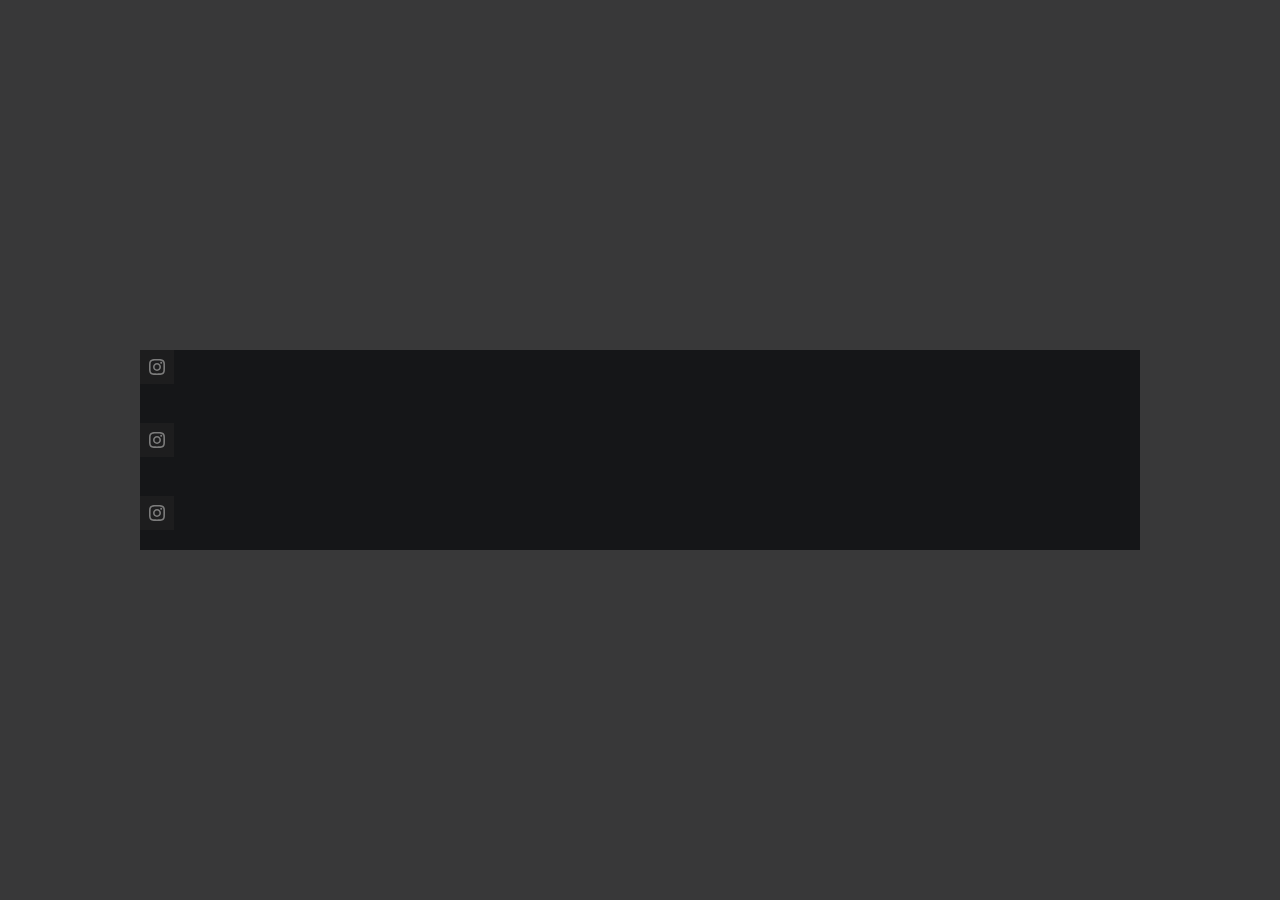
<file: test__function/icon__test/index.html>
<!DOCTYPE html>
<html lang="en">
<head>
    <meta charset="UTF-8">
    <meta http-equiv="X-UA-Compatible" content="IE=edge">
    <meta name="viewport" content="width=device-width, initial-scale=1.0">
    <title>icon__test</title>
    <link rel="stylesheet" href="./style.css">
</head>
<body>

    <div class="icon__container">

        <div class="icon__active">

                <div class="icon__content">
                    <svg width="16" height="16" viewBox="0 0 16 16" fill="none" xmlns="http://www.w3.org/2000/svg">
                        <path d="M8 5.6C7.36348 5.6 6.75303 5.85286 6.30294 6.30294C5.85286 6.75303 5.6 7.36348 5.6 8C5.6 8.63652 5.85286 9.24697 6.30294 9.69706C6.75303 10.1471 7.36348 10.4 8 10.4C8.63652 10.4 9.24697 10.1471 9.69706 9.69706C10.1471 9.24697 10.4 8.63652 10.4 8C10.4 7.36348 10.1471 6.75303 9.69706 6.30294C9.24697 5.85286 8.63652 5.6 8 5.6ZM8 4C9.06087 4 10.0783 4.42143 10.8284 5.17157C11.5786 5.92172 12 6.93913 12 8C12 9.06087 11.5786 10.0783 10.8284 10.8284C10.0783 11.5786 9.06087 12 8 12C6.93913 12 5.92172 11.5786 5.17157 10.8284C4.42143 10.0783 4 9.06087 4 8C4 6.93913 4.42143 5.92172 5.17157 5.17157C5.92172 4.42143 6.93913 4 8 4ZM13.2 3.8C13.2 4.06522 13.0946 4.31957 12.9071 4.50711C12.7196 4.69464 12.4652 4.8 12.2 4.8C11.9348 4.8 11.6804 4.69464 11.4929 4.50711C11.3054 4.31957 11.2 4.06522 11.2 3.8C11.2 3.53478 11.3054 3.28043 11.4929 3.09289C11.6804 2.90536 11.9348 2.8 12.2 2.8C12.4652 2.8 12.7196 2.90536 12.9071 3.09289C13.0946 3.28043 13.2 3.53478 13.2 3.8ZM8 1.6C6.0208 1.6 5.6976 1.6056 4.7768 1.6464C4.1496 1.676 3.7288 1.76 3.3384 1.912C2.9912 2.0464 2.7408 2.2072 2.4744 2.4744C2.22401 2.71632 2.03148 3.01167 1.9112 3.3384C1.7592 3.7304 1.6752 4.1504 1.6464 4.7768C1.6048 5.66 1.6 5.9688 1.6 8C1.6 9.9792 1.6056 10.3024 1.6464 11.2232C1.676 11.8496 1.76 12.2712 1.9112 12.6608C2.0472 13.0088 2.2072 13.2592 2.4728 13.5248C2.7424 13.7936 2.9928 13.9544 3.3368 14.0872C3.732 14.24 4.1528 14.3248 4.7768 14.3536C5.66 14.3952 5.9688 14.4 8 14.4C9.9792 14.4 10.3024 14.3944 11.2232 14.3536C11.8488 14.324 12.2704 14.24 12.6608 14.0888C13.0072 13.9536 13.2592 13.7928 13.5248 13.5272C13.7944 13.2576 13.9552 13.0072 14.088 12.6632C14.24 12.2688 14.3248 11.8472 14.3536 11.2232C14.3952 10.34 14.4 10.0312 14.4 8C14.4 6.0208 14.3944 5.6976 14.3536 4.7768C14.324 4.1512 14.24 3.7288 14.088 3.3384C13.9674 3.012 13.7753 2.71677 13.5256 2.4744C13.2838 2.22388 12.9884 2.03133 12.6616 1.9112C12.2696 1.7592 11.8488 1.6752 11.2232 1.6464C10.34 1.6048 10.0312 1.6 8 1.6ZM8 0C10.1736 0 10.4448 0.00799995 11.2976 0.048C12.1496 0.088 12.7296 0.2216 13.24 0.42C13.768 0.6232 14.2128 0.8984 14.6576 1.3424C15.0644 1.74232 15.3792 2.22607 15.58 2.76C15.7776 3.2696 15.912 3.8504 15.952 4.7024C15.9896 5.5552 16 5.8264 16 8C16 10.1736 15.992 10.4448 15.952 11.2976C15.912 12.1496 15.7776 12.7296 15.58 13.24C15.3797 13.7742 15.0649 14.2581 14.6576 14.6576C14.2576 15.0643 13.7738 15.379 13.24 15.58C12.7304 15.7776 12.1496 15.912 11.2976 15.952C10.4448 15.9896 10.1736 16 8 16C5.8264 16 5.5552 15.992 4.7024 15.952C3.8504 15.912 3.2704 15.7776 2.76 15.58C2.22586 15.3796 1.74202 15.0648 1.3424 14.6576C0.935525 14.2577 0.620745 13.774 0.42 13.24C0.2216 12.7304 0.088 12.1496 0.048 11.2976C0.0104 10.4448 0 10.1736 0 8C0 5.8264 0.00799995 5.5552 0.048 4.7024C0.088 3.8496 0.2216 3.2704 0.42 2.76C0.620189 2.22574 0.935043 1.74186 1.3424 1.3424C1.74214 0.935385 2.22594 0.620583 2.76 0.42C3.2704 0.2216 3.8496 0.088 4.7024 0.048C5.5552 0.0104 5.8264 0 8 0Z" fill="#7C7C7C"/>
                    </svg>
                </div>
               

                <div class="icon__text">
                    <p>Instagram</p>
                </div>


        </div>
        <div class="icon__active">

                <div class="icon__content">
                    <svg width="16" height="16" viewBox="0 0 16 16" fill="none" xmlns="http://www.w3.org/2000/svg">
                        <path d="M8 5.6C7.36348 5.6 6.75303 5.85286 6.30294 6.30294C5.85286 6.75303 5.6 7.36348 5.6 8C5.6 8.63652 5.85286 9.24697 6.30294 9.69706C6.75303 10.1471 7.36348 10.4 8 10.4C8.63652 10.4 9.24697 10.1471 9.69706 9.69706C10.1471 9.24697 10.4 8.63652 10.4 8C10.4 7.36348 10.1471 6.75303 9.69706 6.30294C9.24697 5.85286 8.63652 5.6 8 5.6ZM8 4C9.06087 4 10.0783 4.42143 10.8284 5.17157C11.5786 5.92172 12 6.93913 12 8C12 9.06087 11.5786 10.0783 10.8284 10.8284C10.0783 11.5786 9.06087 12 8 12C6.93913 12 5.92172 11.5786 5.17157 10.8284C4.42143 10.0783 4 9.06087 4 8C4 6.93913 4.42143 5.92172 5.17157 5.17157C5.92172 4.42143 6.93913 4 8 4ZM13.2 3.8C13.2 4.06522 13.0946 4.31957 12.9071 4.50711C12.7196 4.69464 12.4652 4.8 12.2 4.8C11.9348 4.8 11.6804 4.69464 11.4929 4.50711C11.3054 4.31957 11.2 4.06522 11.2 3.8C11.2 3.53478 11.3054 3.28043 11.4929 3.09289C11.6804 2.90536 11.9348 2.8 12.2 2.8C12.4652 2.8 12.7196 2.90536 12.9071 3.09289C13.0946 3.28043 13.2 3.53478 13.2 3.8ZM8 1.6C6.0208 1.6 5.6976 1.6056 4.7768 1.6464C4.1496 1.676 3.7288 1.76 3.3384 1.912C2.9912 2.0464 2.7408 2.2072 2.4744 2.4744C2.22401 2.71632 2.03148 3.01167 1.9112 3.3384C1.7592 3.7304 1.6752 4.1504 1.6464 4.7768C1.6048 5.66 1.6 5.9688 1.6 8C1.6 9.9792 1.6056 10.3024 1.6464 11.2232C1.676 11.8496 1.76 12.2712 1.9112 12.6608C2.0472 13.0088 2.2072 13.2592 2.4728 13.5248C2.7424 13.7936 2.9928 13.9544 3.3368 14.0872C3.732 14.24 4.1528 14.3248 4.7768 14.3536C5.66 14.3952 5.9688 14.4 8 14.4C9.9792 14.4 10.3024 14.3944 11.2232 14.3536C11.8488 14.324 12.2704 14.24 12.6608 14.0888C13.0072 13.9536 13.2592 13.7928 13.5248 13.5272C13.7944 13.2576 13.9552 13.0072 14.088 12.6632C14.24 12.2688 14.3248 11.8472 14.3536 11.2232C14.3952 10.34 14.4 10.0312 14.4 8C14.4 6.0208 14.3944 5.6976 14.3536 4.7768C14.324 4.1512 14.24 3.7288 14.088 3.3384C13.9674 3.012 13.7753 2.71677 13.5256 2.4744C13.2838 2.22388 12.9884 2.03133 12.6616 1.9112C12.2696 1.7592 11.8488 1.6752 11.2232 1.6464C10.34 1.6048 10.0312 1.6 8 1.6ZM8 0C10.1736 0 10.4448 0.00799995 11.2976 0.048C12.1496 0.088 12.7296 0.2216 13.24 0.42C13.768 0.6232 14.2128 0.8984 14.6576 1.3424C15.0644 1.74232 15.3792 2.22607 15.58 2.76C15.7776 3.2696 15.912 3.8504 15.952 4.7024C15.9896 5.5552 16 5.8264 16 8C16 10.1736 15.992 10.4448 15.952 11.2976C15.912 12.1496 15.7776 12.7296 15.58 13.24C15.3797 13.7742 15.0649 14.2581 14.6576 14.6576C14.2576 15.0643 13.7738 15.379 13.24 15.58C12.7304 15.7776 12.1496 15.912 11.2976 15.952C10.4448 15.9896 10.1736 16 8 16C5.8264 16 5.5552 15.992 4.7024 15.952C3.8504 15.912 3.2704 15.7776 2.76 15.58C2.22586 15.3796 1.74202 15.0648 1.3424 14.6576C0.935525 14.2577 0.620745 13.774 0.42 13.24C0.2216 12.7304 0.088 12.1496 0.048 11.2976C0.0104 10.4448 0 10.1736 0 8C0 5.8264 0.00799995 5.5552 0.048 4.7024C0.088 3.8496 0.2216 3.2704 0.42 2.76C0.620189 2.22574 0.935043 1.74186 1.3424 1.3424C1.74214 0.935385 2.22594 0.620583 2.76 0.42C3.2704 0.2216 3.8496 0.088 4.7024 0.048C5.5552 0.0104 5.8264 0 8 0Z" fill="#7C7C7C"/>
                    </svg>
                </div>
               

                <div class="icon__text">
                    <p>Instagram</p>
                </div>
    
        </div>
        <div class="icon__active">

                <div class="icon__content">
                    <svg width="16" height="16" viewBox="0 0 16 16" fill="none" xmlns="http://www.w3.org/2000/svg">
                        <path d="M8 5.6C7.36348 5.6 6.75303 5.85286 6.30294 6.30294C5.85286 6.75303 5.6 7.36348 5.6 8C5.6 8.63652 5.85286 9.24697 6.30294 9.69706C6.75303 10.1471 7.36348 10.4 8 10.4C8.63652 10.4 9.24697 10.1471 9.69706 9.69706C10.1471 9.24697 10.4 8.63652 10.4 8C10.4 7.36348 10.1471 6.75303 9.69706 6.30294C9.24697 5.85286 8.63652 5.6 8 5.6ZM8 4C9.06087 4 10.0783 4.42143 10.8284 5.17157C11.5786 5.92172 12 6.93913 12 8C12 9.06087 11.5786 10.0783 10.8284 10.8284C10.0783 11.5786 9.06087 12 8 12C6.93913 12 5.92172 11.5786 5.17157 10.8284C4.42143 10.0783 4 9.06087 4 8C4 6.93913 4.42143 5.92172 5.17157 5.17157C5.92172 4.42143 6.93913 4 8 4ZM13.2 3.8C13.2 4.06522 13.0946 4.31957 12.9071 4.50711C12.7196 4.69464 12.4652 4.8 12.2 4.8C11.9348 4.8 11.6804 4.69464 11.4929 4.50711C11.3054 4.31957 11.2 4.06522 11.2 3.8C11.2 3.53478 11.3054 3.28043 11.4929 3.09289C11.6804 2.90536 11.9348 2.8 12.2 2.8C12.4652 2.8 12.7196 2.90536 12.9071 3.09289C13.0946 3.28043 13.2 3.53478 13.2 3.8ZM8 1.6C6.0208 1.6 5.6976 1.6056 4.7768 1.6464C4.1496 1.676 3.7288 1.76 3.3384 1.912C2.9912 2.0464 2.7408 2.2072 2.4744 2.4744C2.22401 2.71632 2.03148 3.01167 1.9112 3.3384C1.7592 3.7304 1.6752 4.1504 1.6464 4.7768C1.6048 5.66 1.6 5.9688 1.6 8C1.6 9.9792 1.6056 10.3024 1.6464 11.2232C1.676 11.8496 1.76 12.2712 1.9112 12.6608C2.0472 13.0088 2.2072 13.2592 2.4728 13.5248C2.7424 13.7936 2.9928 13.9544 3.3368 14.0872C3.732 14.24 4.1528 14.3248 4.7768 14.3536C5.66 14.3952 5.9688 14.4 8 14.4C9.9792 14.4 10.3024 14.3944 11.2232 14.3536C11.8488 14.324 12.2704 14.24 12.6608 14.0888C13.0072 13.9536 13.2592 13.7928 13.5248 13.5272C13.7944 13.2576 13.9552 13.0072 14.088 12.6632C14.24 12.2688 14.3248 11.8472 14.3536 11.2232C14.3952 10.34 14.4 10.0312 14.4 8C14.4 6.0208 14.3944 5.6976 14.3536 4.7768C14.324 4.1512 14.24 3.7288 14.088 3.3384C13.9674 3.012 13.7753 2.71677 13.5256 2.4744C13.2838 2.22388 12.9884 2.03133 12.6616 1.9112C12.2696 1.7592 11.8488 1.6752 11.2232 1.6464C10.34 1.6048 10.0312 1.6 8 1.6ZM8 0C10.1736 0 10.4448 0.00799995 11.2976 0.048C12.1496 0.088 12.7296 0.2216 13.24 0.42C13.768 0.6232 14.2128 0.8984 14.6576 1.3424C15.0644 1.74232 15.3792 2.22607 15.58 2.76C15.7776 3.2696 15.912 3.8504 15.952 4.7024C15.9896 5.5552 16 5.8264 16 8C16 10.1736 15.992 10.4448 15.952 11.2976C15.912 12.1496 15.7776 12.7296 15.58 13.24C15.3797 13.7742 15.0649 14.2581 14.6576 14.6576C14.2576 15.0643 13.7738 15.379 13.24 15.58C12.7304 15.7776 12.1496 15.912 11.2976 15.952C10.4448 15.9896 10.1736 16 8 16C5.8264 16 5.5552 15.992 4.7024 15.952C3.8504 15.912 3.2704 15.7776 2.76 15.58C2.22586 15.3796 1.74202 15.0648 1.3424 14.6576C0.935525 14.2577 0.620745 13.774 0.42 13.24C0.2216 12.7304 0.088 12.1496 0.048 11.2976C0.0104 10.4448 0 10.1736 0 8C0 5.8264 0.00799995 5.5552 0.048 4.7024C0.088 3.8496 0.2216 3.2704 0.42 2.76C0.620189 2.22574 0.935043 1.74186 1.3424 1.3424C1.74214 0.935385 2.22594 0.620583 2.76 0.42C3.2704 0.2216 3.8496 0.088 4.7024 0.048C5.5552 0.0104 5.8264 0 8 0Z" fill="#7C7C7C"/>
                    </svg>
                </div>
               

                <div class="icon__text">
                    <p>Instagram</p>
                </div>


        </div>
        

    </div>

</body>
</html>
</file>
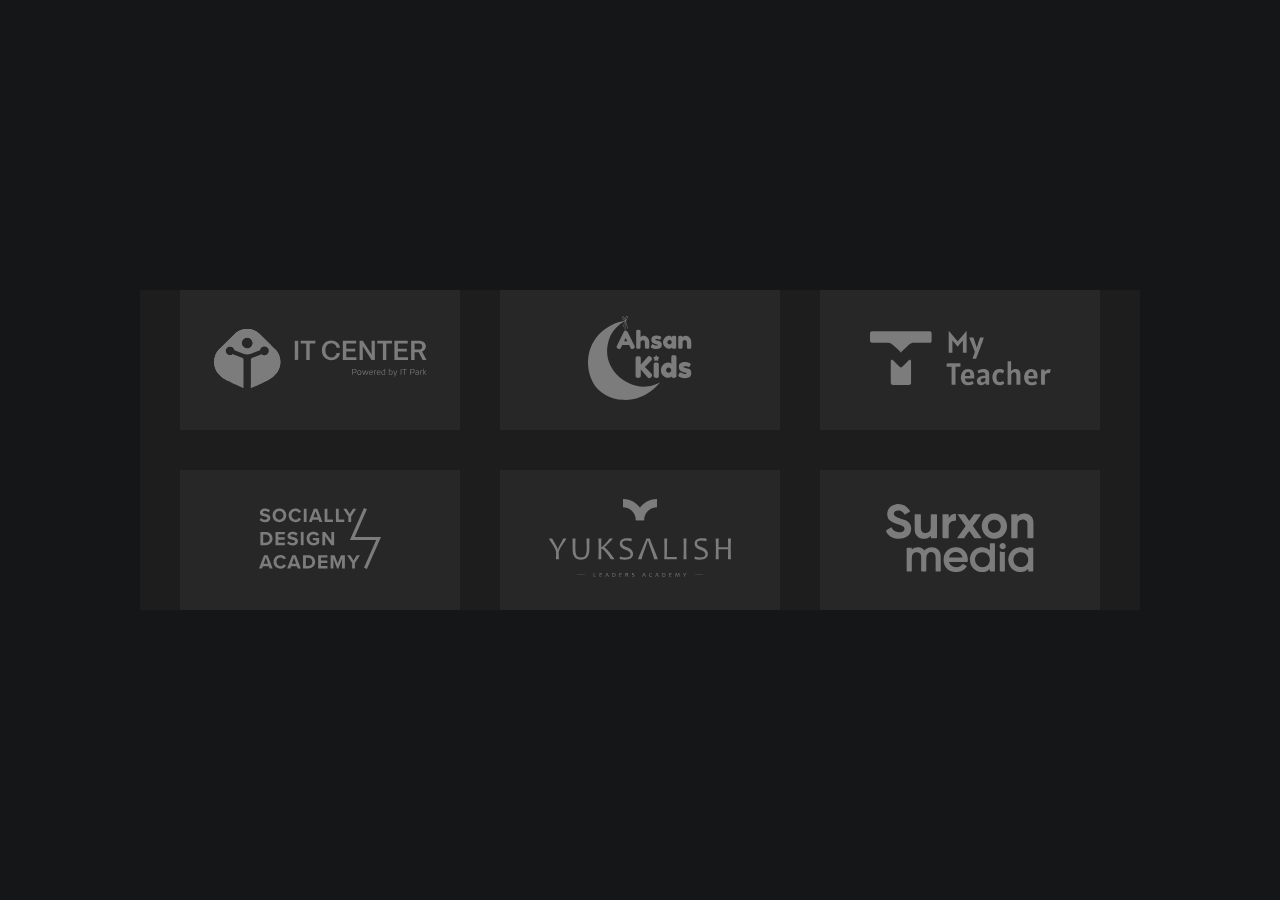
<file: test__function/Loyihalar__icons__flex__test/index.html>
<!DOCTYPE html>
<html lang="en">
<head>
    <meta charset="UTF-8">
    <meta http-equiv="X-UA-Compatible" content="IE=edge">
    <meta name="viewport" content="width=device-width, initial-scale=1.0">
    <title>Document</title>
    <link rel="stylesheet" href="./style.css">
</head>
<body>

    <svg display="none">
        <symbol viewBox="-25 0  280 59"  id="icon__itCenter">
           
                <g clip-path="url(#clip0_263_153)">
                <path fill-rule="evenodd" clip-rule="evenodd" d="M60.9673 19.9933L46.1679 5.46327C44.4807 3.73434 42.4646 2.3604 40.2384 1.42232C38.0122 0.484239 35.6209 0.000976562 33.2051 0.000976562C30.7893 0.000976562 28.3979 0.484239 26.1717 1.42232C23.9455 2.3604 21.9295 3.73434 20.2422 5.46327L5.45017 19.9933C3.72539 21.6719 2.35448 23.6791 1.41838 25.8964C0.482288 28.1137 0 30.4961 0 32.9029C0 35.3097 0.482288 37.692 1.41838 39.9093C2.35448 42.1266 3.72539 44.1338 5.45017 45.8125L7.31916 47.6488C10.6419 50.9125 27.9577 58.3707 29.5152 59.0013V30.7873C29.4988 30.357 29.3548 29.9414 29.1017 29.5931C28.8486 29.2449 28.4976 28.9797 28.0934 28.8314L18.8684 25.2228C18.1149 25.8535 17.1727 26.2153 16.1907 26.2509C15.2086 26.2865 14.2427 25.994 13.4455 25.4195C12.6482 24.8451 12.065 24.0214 11.7881 23.0785C11.5111 22.1357 11.5561 21.1275 11.9159 20.2131C12.2758 19.2987 12.93 18.5302 13.7753 18.029C14.6205 17.5278 15.6086 17.3225 16.5836 17.4454C17.5585 17.5684 18.4647 18.0126 19.1591 18.708C19.8535 19.4033 20.2964 20.3102 20.4179 21.2853L29.3949 24.7901C31.8364 25.7781 34.5664 25.7781 37.0079 24.7901L45.9849 21.2853C46.106 20.3094 46.5487 19.4017 47.2432 18.7056C47.9377 18.0094 48.8443 17.5645 49.8199 17.4411C50.7955 17.3177 51.7843 17.5228 52.6303 18.0242C53.4763 18.5255 54.1311 19.2943 54.4913 20.2093C54.8515 21.1243 54.8966 22.1332 54.6195 23.0767C54.3423 24.0202 53.7587 24.8444 52.9609 25.4192C52.163 25.994 51.1964 26.2866 50.2137 26.2507C49.231 26.2149 48.2883 25.8526 47.5345 25.2212L38.3088 28.8314C37.9046 28.9797 37.5537 29.2449 37.3006 29.5932C37.0474 29.9414 36.9035 30.357 36.8871 30.7873V59.0013C38.4446 58.3786 55.7609 50.922 59.0831 47.6488L60.9603 45.8125C62.6829 44.1326 64.052 42.125 64.9867 39.9079C65.9215 37.6908 66.4031 35.309 66.4031 32.9029C66.4031 30.4968 65.9215 28.115 64.9867 25.8979C64.052 23.6807 62.6829 21.6731 60.9603 19.9933H60.9673ZM33.2046 19.3227C31.9687 19.3225 30.7711 18.8937 29.8159 18.1095C28.8607 17.3253 28.2069 16.2342 27.966 15.022C27.7251 13.8098 27.9119 12.5516 28.4947 11.4617C29.0774 10.3718 30.02 9.51774 31.1619 9.04492C32.3038 8.5721 33.5742 8.50983 34.7569 8.86872C35.9395 9.2276 36.9611 9.98543 37.6477 11.0131C38.3342 12.0408 38.6432 13.2747 38.522 14.5046C38.4007 15.7345 37.8568 16.8844 36.9829 17.7583C35.9807 18.7599 34.6218 19.3226 33.2049 19.3227H33.2046Z" fill="#7C7C7C"/>
                <path fill-rule="evenodd" clip-rule="evenodd" d="M61.2854 20.3186L36.8867 53.9109V59.0008C38.4442 58.3781 55.7606 50.9215 59.0827 47.6483L60.9584 45.8126C64.3813 42.4747 66.3385 37.9139 66.3996 33.1333C66.4606 28.3526 64.6205 23.7434 61.2838 20.3192L61.2854 20.3186Z" fill="#7C7C7C"/>
                <path fill-rule="evenodd" clip-rule="evenodd" d="M20.3063 20.7078L22.3126 9.92878L28.6952 11.1167C29.2671 10.2162 30.0955 9.50747 31.0736 9.08177C32.0518 8.65607 33.135 8.53289 34.1838 8.72809C35.2326 8.92329 36.1989 9.42794 36.9584 10.1771C37.718 10.9262 38.2359 11.8855 38.4455 12.9315L57.3635 16.4525L46.1692 5.46249C44.482 3.73356 42.4659 2.35962 40.2397 1.42154C38.0135 0.483461 35.6221 0.000198364 33.2063 0.000198364C30.7906 0.000198364 28.3992 0.483461 26.173 1.42154C23.9468 2.35962 21.9307 3.73356 20.2435 5.46249L5.45017 19.9928C3.72539 21.6715 2.35448 23.6787 1.41838 25.896C0.482288 28.1132 0 30.4956 0 32.9024C0 35.3092 0.482288 37.6916 1.41838 39.9089C2.35448 42.1261 3.72539 44.1334 5.45017 45.812L7.31916 47.6483C8.45857 48.7681 11.2433 50.3804 14.4741 52.0416L19.4254 25.4403L18.8684 25.2223C18.1342 25.8371 17.2202 26.1969 16.264 26.2476C15.3077 26.2983 14.3608 26.0373 13.5657 25.5037C12.7705 24.9701 12.1701 24.1928 11.8546 23.2887C11.5392 22.3845 11.5257 21.4024 11.8164 20.49C12.107 19.5775 12.6859 18.7841 13.4662 18.229C14.2464 17.6738 15.1858 17.387 16.1431 17.4115C17.1004 17.4361 18.0238 17.7707 18.7746 18.3652C19.5254 18.9596 20.0629 19.7817 20.3063 20.7078Z" fill="#7C7C7C"/>
                <path fill-rule="evenodd" clip-rule="evenodd" d="M42.9527 2.84706L22.2527 9.83896L20.6406 5.06593C23.5704 2.24456 27.3646 0.491437 31.412 0.0889297C35.4595 -0.313577 39.5246 0.657957 42.9527 2.84706Z" fill="#7C7C7C"/>
                <path d="M80.7852 11.7715H84.2164V30.9172H80.7852V11.7715Z" fill="#7C7C7C"/>
                <path d="M101.347 14.457H95.7029V30.9172H92.2717V14.457H86.6523V11.7715H101.347V14.457Z" fill="#7C7C7C"/>
                <path d="M107.863 21.3448C107.863 15.4517 111.593 11.5234 117.188 11.5234C121.987 11.5234 125.467 14.3828 125.965 18.6847H122.608C122.235 16.049 120.07 14.2838 117.188 14.2838C113.73 14.2838 111.419 17.1184 111.419 21.3455C111.419 25.5726 113.732 28.4068 117.188 28.4068C120.072 28.4068 122.235 26.6165 122.608 23.9561H125.965C125.467 28.2825 121.962 31.1662 117.188 31.1662C111.594 31.1662 107.863 27.2376 107.863 21.3448Z" fill="#7C7C7C"/>
                <path d="M142.449 28.2317V30.9172H128.848V11.7715H142.15V14.457H132.279V19.7543H141.256V22.4389H132.279V28.2301L142.449 28.2317Z" fill="#7C7C7C"/>
                <path d="M160.824 11.7715V30.9172H157.592L148.814 17.1425H148.765L148.839 30.9172H145.582V11.7715H148.839L157.592 25.5964H157.642L157.567 11.7715H160.824Z" fill="#7C7C7C"/>
                <path d="M177.952 14.457H172.308V30.9172H168.877V14.457H163.258V11.7715H177.953L177.952 14.457Z" fill="#7C7C7C"/>
                <path d="M194.015 28.2317V30.9172H180.414V11.7715H193.717V14.457H183.845V19.7543H192.822V22.4389H183.845V28.2301L194.015 28.2317Z" fill="#7C7C7C"/>
                <path d="M204.732 23.1345H200.58V30.9172H197.148V11.7715H204.732C208.983 11.7715 211.843 13.9602 211.843 17.217C211.843 19.7547 210.401 21.6677 208.014 22.5629L212.539 30.9175H208.71L204.732 23.1345ZM200.58 20.5968H204.906C206.945 20.5968 208.313 19.3534 208.313 17.4638C208.313 15.6735 206.945 14.4551 204.906 14.4551H200.58L200.58 20.5968Z" fill="#7C7C7C"/>
                <path d="M138.773 43.6699V45.8466H138.16V39.9199H140.805C141.927 39.9199 142.489 40.5605 142.489 41.8416C142.505 42.3104 142.364 42.7712 142.089 43.151C141.939 43.331 141.748 43.4722 141.532 43.5625C141.316 43.6528 141.081 43.6895 140.847 43.6696L138.773 43.6699ZM138.773 40.4303V43.1266H140.796C140.94 43.1349 141.084 43.1079 141.216 43.0479C141.347 42.9879 141.461 42.8968 141.549 42.7824C141.736 42.503 141.827 42.1701 141.808 41.8343C141.83 41.4718 141.744 41.111 141.562 40.797C141.484 40.6785 141.376 40.5824 141.249 40.5183C141.122 40.4542 140.981 40.4243 140.839 40.4316L138.773 40.4303Z" fill="#7C7C7C"/>
                <path d="M143.364 43.6785C143.364 42.8339 143.514 42.2472 143.814 41.9183C144.12 41.5954 144.619 41.4339 145.311 41.4336C146.003 41.4334 146.501 41.595 146.807 41.9183C147.113 42.2417 147.266 42.8284 147.266 43.6785C147.266 44.5346 147.113 45.1297 146.807 45.4641C146.501 45.7984 146.003 45.9656 145.311 45.9656C144.619 45.9656 144.12 45.7984 143.814 45.4641C143.514 45.1295 143.364 44.5343 143.364 43.6785ZM145.311 41.9437C144.795 41.9437 144.444 42.0571 144.256 42.2838C144.069 42.5164 143.976 42.9869 143.976 43.6953C143.976 44.3811 144.069 44.8464 144.256 45.091C144.449 45.3349 144.8 45.4567 145.311 45.4565C145.827 45.4565 146.178 45.3347 146.365 45.091C146.558 44.8474 146.654 44.3822 146.654 43.6953C146.654 42.9869 146.561 42.5164 146.374 42.2838C146.188 42.0571 145.833 41.9437 145.311 41.9437H145.311Z" fill="#7C7C7C"/>
                <path d="M153.872 41.5518H154.493C154.107 43.0159 153.619 44.4508 153.03 45.8458H152.248C152.009 44.6081 151.691 43.3869 151.296 42.1897C150.99 43.4265 150.621 44.6468 150.191 45.8458H149.408C149.029 44.3877 148.563 42.9537 148.012 41.5518H148.667C149.128 42.7829 149.514 44.0408 149.823 45.3186C150.021 44.7688 150.231 44.117 150.452 43.3631C150.679 42.5692 150.84 41.9656 150.937 41.5524H151.643C152.05 42.7889 152.391 44.0463 152.663 45.3193C153.145 44.0901 153.549 42.8317 153.872 41.5518Z" fill="#7C7C7C"/>
                <path d="M157.181 41.4336C157.811 41.4336 158.258 41.6009 158.525 41.9355C158.797 42.2643 158.933 42.8708 158.933 43.755H155.863C155.869 44.4241 155.98 44.8747 156.195 45.1069C156.349 45.2344 156.527 45.3302 156.718 45.3885C156.909 45.4469 157.11 45.4668 157.309 45.447C157.731 45.4435 158.148 45.3657 158.542 45.2173L158.669 45.7274C158.213 45.8772 157.737 45.9575 157.258 45.9656C156.982 45.9885 156.705 45.9551 156.444 45.8673C156.182 45.7796 155.941 45.6394 155.735 45.4552C155.412 45.1149 155.25 44.5228 155.25 43.6788C155.25 42.8742 155.403 42.2988 155.71 41.9526C156.016 41.6064 156.506 41.4334 157.181 41.4336ZM157.181 41.9523C156.832 41.9198 156.483 42.02 156.203 42.233C155.975 42.5228 155.857 42.8847 155.872 43.2535H158.304C158.323 42.8877 158.228 42.5249 158.032 42.2159C157.916 42.1159 157.78 42.0408 157.634 41.9955C157.488 41.9501 157.334 41.9354 157.181 41.9523Z" fill="#7C7C7C"/>
                <path d="M161.764 41.4327C161.912 41.4321 162.06 41.4406 162.207 41.4584V42.0294C162.06 42.0073 161.912 41.996 161.764 41.9954C161.467 41.9847 161.17 42.0353 160.893 42.1442C160.8 42.1709 160.718 42.2257 160.658 42.3012C160.598 42.3766 160.562 42.4688 160.557 42.5651V45.8466H160.004V41.552H160.557V41.8581C160.685 41.718 160.848 41.614 161.029 41.5564C161.264 41.4712 161.514 41.4294 161.764 41.433V41.4327Z" fill="#7C7C7C"/>
                <path d="M164.741 41.4336C165.37 41.4336 165.818 41.6009 166.084 41.9355C166.356 42.2643 166.492 42.8708 166.492 43.755H163.422C163.428 44.4241 163.539 44.8747 163.754 45.1069C163.908 45.2344 164.086 45.3301 164.277 45.3885C164.468 45.4468 164.669 45.4667 164.868 45.447C165.289 45.4435 165.707 45.3657 166.101 45.2173L166.228 45.7274C165.772 45.8772 165.296 45.9575 164.816 45.9656C164.541 45.9885 164.264 45.9551 164.002 45.8673C163.74 45.7796 163.499 45.6394 163.294 45.4552C162.971 45.1149 162.809 44.5228 162.809 43.6788C162.809 42.8742 162.962 42.2988 163.268 41.9526C163.574 41.6064 164.065 41.4334 164.741 41.4336ZM164.741 41.9523C164.391 41.9199 164.041 42.0201 163.762 42.233C163.533 42.5228 163.416 42.8847 163.43 43.2535H165.862C165.882 42.8877 165.786 42.5249 165.59 42.2159C165.474 42.1159 165.339 42.0408 165.193 41.9955C165.047 41.9501 164.893 41.9354 164.741 41.9523Z" fill="#7C7C7C"/>
                <path d="M169.401 41.433C169.823 41.4114 170.24 41.5345 170.583 41.7819V39.7071H171.136V45.6255C170.868 45.7403 170.589 45.823 170.302 45.872C170.005 45.9301 169.703 45.9619 169.401 45.9672C168.709 45.9672 168.21 45.8056 167.904 45.4825C167.604 45.1481 167.453 44.5586 167.453 43.7137C167.453 42.8636 167.604 42.2715 167.904 41.9374C168.21 41.6011 168.709 41.433 169.401 41.433ZM169.401 45.4381C169.802 45.4468 170.202 45.3861 170.583 45.2585V42.5638C170.577 42.4663 170.542 42.3728 170.483 42.2949C170.424 42.217 170.344 42.1583 170.251 42.1261C169.985 42.006 169.694 41.9493 169.401 41.9602C168.891 41.9602 168.54 42.0793 168.347 42.3174C168.16 42.5555 168.066 43.0177 168.066 43.7039C168.083 44.4297 168.177 44.8973 168.347 45.1069C168.517 45.3165 168.868 45.4269 169.401 45.4381Z" fill="#7C7C7C"/>
                <path d="M176.594 41.4333C177.286 41.4333 177.782 41.6006 178.082 41.9351C178.388 42.264 178.541 42.8561 178.541 43.7115C178.541 44.5563 178.388 45.1459 178.082 45.4803C177.782 45.8032 177.286 45.9647 176.594 45.965C176.292 45.9597 175.99 45.9279 175.693 45.8698C175.406 45.8208 175.127 45.7381 174.86 45.6233V39.7071H175.412V41.7819C175.755 41.5345 176.172 41.4114 176.594 41.433V41.4333ZM176.594 45.4384C177.127 45.4276 177.478 45.3171 177.649 45.1069C177.819 44.8967 177.912 44.429 177.929 43.7039C177.929 43.0124 177.833 42.5502 177.64 42.3174C177.453 42.0793 177.104 41.9602 176.593 41.9602C176.301 41.9493 176.01 42.0061 175.743 42.1261C175.651 42.1583 175.57 42.217 175.511 42.2949C175.452 42.3728 175.417 42.4663 175.411 42.5639V45.2601C175.792 45.3868 176.192 45.4475 176.593 45.4397L176.594 45.4384Z" fill="#7C7C7C"/>
                <path d="M180.872 46.0498C180.468 44.5097 179.939 43.0053 179.289 41.5518H179.91C180.441 42.786 180.884 44.0561 181.237 45.3526C181.763 44.1137 182.214 42.8445 182.589 41.5518H183.191C182.734 43.0102 182.2 44.4435 181.593 45.8458C181.383 46.3447 181.125 46.8889 180.819 47.4785H180.172C180.406 47.0475 180.639 46.5713 180.872 46.0498Z" fill="#7C7C7C"/>
                <path d="M186.696 45.8464V39.92H187.308V45.8464H186.696Z" fill="#7C7C7C"/>
                <path d="M192.935 40.4303H190.886V45.846H190.265V40.4303H188.207V39.92H192.934L192.935 40.4303Z" fill="#7C7C7C"/>
                <path d="M196.89 43.67V45.8467H196.278V39.92H198.922C200.044 39.92 200.606 40.5605 200.606 41.8416C200.622 42.3104 200.481 42.7713 200.206 43.1511C200.056 43.3311 199.865 43.4722 199.649 43.5625C199.433 43.6528 199.198 43.6896 198.965 43.6697L196.89 43.67ZM196.89 40.4304V43.1266H198.914C199.058 43.1349 199.201 43.1079 199.332 43.0479C199.464 42.9879 199.578 42.8968 199.666 42.7825C199.853 42.5031 199.945 42.1702 199.925 41.8343C199.947 41.4719 199.861 41.1111 199.679 40.7971C199.601 40.6785 199.493 40.5825 199.366 40.5184C199.239 40.4543 199.098 40.4244 198.956 40.4316L196.89 40.4304Z" fill="#7C7C7C"/>
                <path d="M204.908 43.0993V45.6249C204.361 45.8624 203.769 45.9784 203.174 45.965C202.703 46.008 202.232 45.8976 201.83 45.6503C201.683 45.504 201.57 45.3264 201.501 45.1306C201.432 44.9348 201.408 44.7259 201.43 44.5194C201.43 43.9639 201.575 43.587 201.864 43.3886C202.249 43.1706 202.69 43.07 203.131 43.0993C203.543 43.101 203.953 43.1467 204.355 43.2354C204.355 42.7084 204.271 42.3655 204.102 42.2067C203.804 42.0078 203.446 41.9204 203.09 41.9599C202.67 41.9441 202.25 42.0136 201.857 42.1642L201.696 41.6455C202.159 41.5084 202.64 41.4371 203.123 41.4336C203.77 41.4336 204.229 41.5527 204.501 41.7908C204.773 42.0289 204.909 42.4651 204.908 43.0993ZM204.355 45.2674V43.703C203.976 43.6199 203.587 43.5828 203.199 43.5922C202.883 43.5637 202.566 43.6195 202.279 43.754C202.126 43.8562 202.049 44.0971 202.049 44.4769C202.049 44.8965 202.123 45.1658 202.271 45.2849C202.556 45.4347 202.878 45.4971 203.198 45.4644C203.593 45.4648 203.984 45.3983 204.356 45.2677L204.355 45.2674Z" fill="#7C7C7C"/>
                <path d="M207.964 41.4327C208.111 41.4321 208.259 41.4406 208.406 41.4584V42.0294C208.259 42.0073 208.112 41.996 207.964 41.9954C207.666 41.9847 207.369 42.0354 207.092 42.1442C206.999 42.171 206.917 42.2259 206.857 42.3013C206.797 42.3767 206.762 42.4689 206.756 42.5651V45.8466H206.203V41.552H206.756V41.8581C206.885 41.718 207.047 41.614 207.228 41.5564C207.464 41.4712 207.713 41.4294 207.964 41.433L207.964 41.4327Z" fill="#7C7C7C"/>
                <path d="M212.553 45.8463H211.838C210.693 44.435 209.971 43.6782 209.67 43.5761V45.8463H209.117V39.7071H209.67V43.577C210.01 43.3505 210.682 42.6759 211.686 41.5532H212.4C211.806 42.2613 211.149 42.9131 210.435 43.5006C210.713 43.6473 211.419 44.4292 212.553 45.8463Z" fill="#7C7C7C"/>
                </g>
                <defs>
                <clipPath id="clip0_263_153">
                <rect width="212.554" height="59.001" fill="white"/>
                </clipPath>
                </defs>
                
        </symbol>
    </svg>

    <svg display="none">
        <symbol viewBox="-80 0 280 84" id="icon__ahsanKids">
            <path d="M72.1413 66.1742C70.2003 68.6792 68.0127 70.9829 65.6115 73.0508C61.4962 76.5918 56.7928 79.4439 51.6977 81.3287C46.2393 83.3544 40.4145 84.2043 34.6049 83.8228C28.6532 83.4224 22.7998 81.7813 17.5779 78.8794C14.915 77.4065 12.4529 75.5967 10.2524 73.4947C7.99207 71.3239 6.14951 68.7851 4.68117 66.0237C1.98073 60.9573 0.47758 55.2717 0.0983741 49.5575C-0.283274 43.9049 0.447922 38.2323 2.25052 32.8612C4.03466 27.6021 6.81716 22.7681 10.5707 18.6653C14.1952 14.7372 18.5074 11.5049 23.2946 9.12791C27.7599 6.87609 32.5687 5.38281 37.5241 4.70923C30.5778 8.32971 24.7691 14.0414 21.7803 21.393C18.6335 29.1438 18.1486 38.0868 20.9485 46.0104C22.5063 50.3942 25.034 54.4548 28.2379 57.9535C28.4087 58.1416 28.5815 58.3265 28.7564 58.508C37.9232 68.1485 52.2323 73.3505 64.9923 69.1755C67.4512 68.3665 69.8418 67.3629 72.1413 66.1742Z" fill="#7C7C7C"/>
            <path d="M37.2282 4.62559C36.6738 8.95606 36.6087 13.3352 37.0343 17.6802C37.1561 18.9185 37.3178 20.1544 37.5192 21.3877C37.5478 21.5655 38.0041 21.5668 37.9742 21.3877C37.2697 17.0742 37.0528 12.6951 37.3277 8.33311C37.4056 7.09478 37.5242 5.85729 37.6833 4.62062C37.7069 4.44158 37.2519 4.44158 37.2282 4.62062V4.62559Z" fill="#7C7C7C"/>
            <path d="M37.4834 4.68716C36.3819 4.08167 35.105 3.37299 34.7917 2.04391C34.7283 1.7766 34.6885 1.42226 34.7979 1.16365C34.9384 0.826717 35.3089 1.03932 35.483 1.21836C35.9123 1.69612 36.2586 2.24244 36.5074 2.83464C36.8139 3.51677 37.0059 4.24473 37.0756 4.98928C37.103 5.27897 37.558 5.28146 37.5307 4.98928C37.4575 4.20085 37.2594 3.42907 36.9438 2.70285C36.7846 2.33742 36.5949 1.98599 36.3769 1.65227C36.1854 1.32443 35.9457 1.02727 35.6657 0.770769C35.4059 0.560652 35.0441 0.451241 34.7283 0.602924C34.4125 0.754606 34.3043 1.14252 34.2857 1.48069C34.2446 2.22667 34.589 2.95027 35.064 3.50851C35.652 4.20103 36.4689 4.6511 37.2534 5.08377C37.5108 5.22426 37.7395 4.83511 37.4834 4.68965V4.68716Z" fill="#7C7C7C"/>
            <path d="M37.6641 4.85348C37.6927 3.52564 37.6852 1.97276 38.4325 0.812764C38.5829 0.57778 38.9957 0.263226 39.1722 0.648649C39.2903 0.906011 39.2207 1.25662 39.1722 1.51896C39.0649 2.13123 38.8521 2.7202 38.5431 3.25958C38.1892 3.87502 37.7172 4.41455 37.1544 4.84727C36.9231 5.0263 37.2464 5.34459 37.4764 5.16928C38.0752 4.70158 38.576 4.12047 38.9502 3.45915C39.3244 2.79782 39.5646 2.06925 39.6571 1.31506C39.6957 0.996772 39.7081 0.639945 39.5328 0.353987C39.4445 0.211021 39.3105 0.102054 39.1525 0.0447375C38.9946 -0.0125786 38.8219 -0.014886 38.6625 0.038189C38.2982 0.147599 38.0694 0.478317 37.9066 0.801574C37.7203 1.1746 37.5768 1.56749 37.4789 1.97276C37.2488 2.91021 37.224 3.88247 37.2041 4.84105C37.1966 5.13447 37.6529 5.13447 37.6591 4.84105L37.6641 4.85348Z" fill="#7C7C7C"/>
            <path d="M37.2208 4.65074C36.0772 6.44951 35.4839 8.54318 35.5138 10.6745C35.5138 10.9679 35.9738 10.9679 35.9688 10.6745C35.9397 8.62409 36.5115 6.61 37.6137 4.88075C37.7716 4.63209 37.3775 4.40332 37.2208 4.65074Z" fill="#7C7C7C"/>
            <path d="M37.1746 4.98833C37.5476 5.53538 37.6968 6.17816 37.8721 6.80727C38.0474 7.43638 38.2165 8.06052 38.3819 8.68963C38.7258 9.99509 39.0495 11.3059 39.3529 12.6222C39.4188 12.9069 39.8577 12.7863 39.7918 12.4978C39.4801 11.1385 39.1465 9.78166 38.7909 8.42729C38.6119 7.75011 38.4274 7.07458 38.2376 6.40071C38.076 5.8288 37.9131 5.25937 37.575 4.76205C37.4121 4.52085 37.0167 4.74837 37.1821 4.99206L37.1746 4.98833Z" fill="#7C7C7C"/>
            <path d="M39.6934 15.9299L46.4072 29.8052C46.6882 30.3688 46.8291 30.7915 46.8299 31.0733C46.8299 31.6701 46.3492 32.2089 45.3877 32.6896C44.8232 32.9714 44.3798 33.1123 44.0574 33.1123C43.7751 33.1244 43.4963 33.046 43.2617 32.8885C43.0793 32.7662 42.9264 32.6048 42.8141 32.4161C42.7221 32.2503 42.5936 32.0016 42.4286 31.6701L41.1356 28.9846H34.2477L32.9547 31.6701C32.7889 32.0016 32.6605 32.242 32.5693 32.3912C32.4488 32.5701 32.2972 32.7259 32.1217 32.8512C31.8915 33.0153 31.6134 33.0984 31.331 33.0875C31.0077 33.0875 30.5643 32.9466 30.0006 32.6647C29.0383 32.2006 28.5576 31.6701 28.5584 31.0733C28.5584 30.7907 28.6993 30.368 28.9811 29.8052L35.6949 15.9051C35.8769 15.5237 36.1665 15.2039 36.528 14.985C36.8804 14.7587 37.2902 14.6379 37.7091 14.6369C38.6009 14.6328 39.2624 15.0638 39.6934 15.9299ZM37.6792 21.8978L36.0381 25.3044H39.3453L37.6792 21.8978Z" fill="#7C7C7C"/>
            <path d="M55.4598 19.8033C57.1175 19.8033 58.4975 20.4333 59.5999 21.6931C60.7023 22.953 61.2535 24.4947 61.2535 26.3182V30.6946C61.2581 30.9811 61.2457 31.2675 61.2162 31.5525C61.1766 31.7843 61.0966 32.0073 60.98 32.2115C60.7637 32.6433 60.1254 32.8588 59.0653 32.858C58.0533 32.858 57.4233 32.6425 57.1755 32.2115C57.0568 32.0038 56.9767 31.7763 56.9393 31.5401C56.9098 31.2426 56.8974 30.9438 56.902 30.6449V26.2934C56.902 25.6129 56.7113 25.0824 56.3301 24.7019C56.1394 24.5124 55.912 24.3639 55.6619 24.2656C55.4117 24.1672 55.1441 24.1211 54.8754 24.13C54.3109 24.1214 53.7611 24.3105 53.3213 24.6646C52.8737 25.0219 52.6168 25.4239 52.5504 25.8706V30.6946C52.5551 30.9811 52.5426 31.2675 52.5131 31.5525C52.4735 31.7843 52.3935 32.0073 52.2769 32.2115C52.0606 32.6433 51.4224 32.8588 50.3622 32.858C49.3179 32.858 48.6796 32.6342 48.4476 32.1866C48.3453 31.9828 48.2741 31.7649 48.2362 31.5401C48.2062 31.251 48.1937 30.9604 48.1989 30.6698V15.8061C48.1943 15.5197 48.2067 15.2332 48.2362 14.9483C48.2709 14.7266 48.3423 14.5123 48.4476 14.3142C48.6788 13.8666 49.3253 13.6428 50.3871 13.6428C51.4315 13.6428 52.0614 13.8666 52.2769 14.3142C52.3935 14.5184 52.4735 14.7414 52.5131 14.9731C52.5426 15.2581 52.5551 15.5446 52.5504 15.831V21.3264C53.3785 20.3118 54.3482 19.8042 55.4598 19.8033Z" fill="#7C7C7C"/>
            <path d="M63.3417 31.6891C63.0259 31.4902 62.8693 31.1757 62.8693 30.7442C62.8693 30.3128 63.1838 29.6588 63.8142 28.7798C63.9957 28.498 64.2899 28.3571 64.6969 28.3571C65.1039 28.3571 65.6551 28.5602 66.3505 28.9663C67.0467 29.3733 67.6767 29.5764 68.2403 29.5755C69.2515 29.5755 69.7571 29.3766 69.7571 28.9787C69.7571 28.6638 69.2018 28.4317 68.0911 28.2825C66.9856 28.111 65.9275 27.7131 64.9829 27.1138C64.5021 26.8154 64.1043 26.3471 63.7893 25.7089C63.4743 25.0706 63.3169 24.3122 63.3169 23.4336C63.3169 20.8144 65.1155 19.5048 68.7128 19.5048C69.8889 19.5048 71.0991 19.7866 72.3432 20.3503C72.9234 20.6147 73.2135 20.9462 73.2135 21.3449C73.2135 21.7436 73.0312 22.2326 72.6665 22.812C72.3009 23.3922 71.9279 23.6823 71.5475 23.6823C71.3486 23.6823 70.9797 23.558 70.4409 23.3093C69.8909 23.0584 69.2925 22.9311 68.6879 22.9363C67.709 22.9363 67.22 23.1187 67.2208 23.4834C67.2208 23.9807 67.7844 24.3039 68.9117 24.4531C70.0209 24.5737 71.0992 24.8938 72.0945 25.398C72.5744 25.631 72.9764 26.033 73.3005 26.604C73.6246 27.1751 73.7863 27.8921 73.7854 28.755C73.7854 29.617 73.6238 30.3505 73.3005 30.9556C73.0006 31.5372 72.5269 32.0109 71.9453 32.3108C70.8836 32.8239 69.5532 33.0808 67.9544 33.0816C66.3555 33.0825 64.8179 32.6183 63.3417 31.6891Z" fill="#7C7C7C"/>
            <path d="M83.9038 21.1523C84.0032 20.224 84.658 19.7598 85.8682 19.7598C86.5147 19.7598 86.9954 19.8095 87.3104 19.909C87.4504 19.9456 87.5813 20.011 87.6947 20.1008C87.8082 20.1907 87.9017 20.3032 87.9693 20.4312C88.0794 20.6371 88.155 20.8597 88.1931 21.0901C88.2226 21.3751 88.2351 21.6616 88.2304 21.948V30.6511C88.2351 30.9375 88.2226 31.224 88.1931 31.509C88.156 31.7379 88.0848 31.9601 87.9818 32.1679C87.7497 32.5989 87.1819 32.8144 86.2785 32.8144C85.375 32.8144 84.7699 32.7025 84.4632 32.4787C84.3087 32.3632 84.1809 32.2156 84.0886 32.0461C83.9963 31.8765 83.9418 31.6891 83.9286 31.4965C83.3144 32.376 82.2908 32.8153 80.8577 32.8144C79.4246 32.8136 78.0942 32.1588 76.8667 30.85C75.6391 29.5404 75.0258 28.0194 75.0266 26.2871C75.0274 24.5548 75.6449 23.038 76.8791 21.7366C78.1133 20.4345 79.4685 19.7838 80.9447 19.7847C81.4736 19.778 81.9982 19.8795 82.4864 20.0831C82.9506 20.282 83.2738 20.4685 83.4562 20.6425C83.6212 20.7979 83.771 20.9686 83.9038 21.1523ZM79.3782 26.3244C79.3808 26.6018 79.4394 26.8759 79.5505 27.1301C79.6616 27.3843 79.8229 27.6135 80.0247 27.8039C80.226 28.0162 80.4691 28.1844 80.7388 28.2978C81.0085 28.4112 81.2987 28.4674 81.5912 28.4629C81.8797 28.4692 82.166 28.4124 82.4301 28.2964C82.6943 28.1804 82.9299 28.0081 83.1205 27.7915C83.5055 27.3945 83.7236 26.865 83.7297 26.312C83.7231 25.7564 83.5155 25.222 83.1453 24.8076C82.9548 24.5795 82.7145 24.3982 82.4429 24.2775C82.1714 24.1568 81.8758 24.1 81.5788 24.1113C81.2784 24.1012 80.9795 24.1585 80.7041 24.279C80.4287 24.3994 80.1838 24.5801 79.9874 24.8076C79.6032 25.2176 79.386 25.7563 79.3782 26.3182V26.3244Z" fill="#7C7C7C"/>
            <path d="M97.5044 19.7536C99.1621 19.7536 100.542 20.3877 101.645 21.6559C102.747 22.924 103.299 24.4699 103.299 26.2934V30.6698C103.304 30.9563 103.291 31.2427 103.261 31.5277C103.227 31.7493 103.156 31.9636 103.051 32.1617C102.819 32.6093 102.172 32.8331 101.11 32.8331C99.9338 32.8331 99.2546 32.5264 99.0722 31.9131C98.9715 31.6309 98.923 31.2081 98.923 30.6449V26.2685C98.923 25.588 98.7278 25.0575 98.3374 24.6771C97.947 24.2966 97.4253 24.106 96.7721 24.1052C96.1173 24.1052 95.5864 24.3041 95.1794 24.702C94.7725 25.0998 94.5698 25.622 94.5715 26.2685V30.6698C94.5754 30.9562 94.563 31.2426 94.5342 31.5277C94.4965 31.7523 94.4159 31.9676 94.2967 32.1617C94.0812 32.6093 93.443 32.8331 92.382 32.8331C91.3385 32.8331 90.7007 32.6093 90.4686 32.1617C90.3653 31.9539 90.2936 31.7318 90.256 31.5028C90.2271 31.2178 90.215 30.9313 90.2199 30.6449V21.8424C90.2154 21.5642 90.2274 21.2861 90.256 21.0094C90.2942 20.7848 90.3748 20.5696 90.4935 20.3753C90.7247 19.9608 91.3625 19.7536 92.4069 19.7536C93.4189 19.7536 94.0406 19.9443 94.2718 20.3255C94.4454 20.6366 94.5313 20.989 94.5205 21.345C94.6477 21.1604 94.7986 20.9932 94.9693 20.8477C95.1753 20.6524 95.3997 20.4775 95.6395 20.3255C96.1881 19.9489 96.8389 19.7493 97.5044 19.7536Z" fill="#7C7C7C"/>
            <path d="M56.8353 51.0712C59.8416 53.9606 61.9735 56.1306 63.2309 57.5811C63.879 58.3088 64.2031 58.923 64.2031 59.4236C64.2031 59.9243 63.8102 60.5136 63.0245 61.1916C62.2387 61.8696 61.5951 62.2086 61.0936 62.2086C60.5922 62.2086 59.9879 61.7942 59.2809 60.9653L52.7971 53.5677V59.3217C52.8036 59.6658 52.7891 60.01 52.7536 60.3524C52.7049 60.6222 52.6103 60.8817 52.4738 61.1195C52.1978 61.6491 51.4315 61.9144 50.175 61.9152C48.7982 61.9152 47.9926 61.5422 47.758 60.7962C47.6395 60.4813 47.5806 59.9802 47.5815 59.2931V42.9102C47.5763 42.571 47.5908 42.2318 47.625 41.8944C47.6717 41.6191 47.7668 41.3544 47.906 41.1123C48.1811 40.5827 48.947 40.3175 50.2036 40.3166C51.5787 40.3166 52.3943 40.6801 52.6504 41.407C52.749 41.7386 52.7979 42.2495 52.7971 42.94V48.5672C55.4694 45.5609 57.6306 43.095 59.2809 41.1695C59.9689 40.3639 60.5681 39.9611 61.0787 39.9611C61.5893 39.9611 62.2379 40.3001 63.0245 40.9781C63.8102 41.6561 64.2031 42.2454 64.2031 42.746C64.2031 43.2467 63.9084 43.8401 63.3191 44.5264C62.1794 45.8435 60.4111 47.6513 58.014 49.9497L56.8353 51.0712Z" fill="#7C7C7C"/>
            <path d="M65.677 48.98C65.6715 48.6404 65.6864 48.3008 65.7217 47.963C65.7641 47.6915 65.848 47.4282 65.9704 47.1822C66.2448 46.6708 67.011 46.4151 68.2693 46.4151C69.2125 46.4151 69.8806 46.5808 70.2735 46.9124C70.605 47.1884 70.782 47.6107 70.8043 48.1793C70.8226 48.3766 70.8321 48.6617 70.8329 49.0347V59.3541C70.8388 59.6936 70.8242 60.0333 70.7894 60.3711C70.7427 60.6457 70.648 60.91 70.5097 61.1519C70.2536 61.6633 69.4972 61.919 68.2407 61.919C67.0023 61.919 66.2456 61.6538 65.9704 61.1233C65.8497 60.8814 65.7659 60.6229 65.7217 60.3562C65.6857 60.0139 65.6707 59.6696 65.677 59.3255V48.98Z" fill="#7C7C7C"/>
            <path d="M68.9325 39.8722L69.2297 40.474C69.2833 40.5833 69.3629 40.6779 69.4615 40.7495C69.5601 40.821 69.6748 40.8673 69.7954 40.8843L70.4581 40.9812C70.5978 40.9996 70.7294 41.0571 70.8378 41.1472C70.9461 41.2372 71.0267 41.3561 71.0703 41.4901C71.1139 41.6241 71.1186 41.7677 71.084 41.9043C71.0494 42.0408 70.9767 42.1648 70.8746 42.2618L70.3947 42.7293C70.3077 42.8146 70.2426 42.9196 70.2049 43.0354C70.1673 43.1512 70.1581 43.2744 70.1783 43.3945L70.2915 44.0559C70.3169 44.1943 70.3027 44.3372 70.2504 44.4678C70.1981 44.5985 70.1099 44.7118 69.996 44.7945C69.8821 44.8771 69.7472 44.9259 69.6067 44.9352C69.4663 44.9444 69.3261 44.9137 69.2023 44.8466L68.6093 44.5346C68.5014 44.4783 68.3816 44.4488 68.2599 44.4488C68.1382 44.4488 68.0184 44.4783 67.9105 44.5346L67.3162 44.8466C67.1925 44.9137 67.0523 44.9444 66.9119 44.9352C66.7714 44.9259 66.6364 44.8771 66.5225 44.7945C66.4086 44.7118 66.3204 44.5985 66.2682 44.4678C66.2159 44.3372 66.2017 44.1943 66.2271 44.0559L66.3403 43.3945C66.3613 43.2744 66.3526 43.1509 66.3149 43.035C66.2772 42.919 66.2116 42.8141 66.1239 42.7293L65.644 42.2618C65.5418 42.1648 65.4692 42.0408 65.4346 41.9043C65.3999 41.7677 65.4047 41.6241 65.4483 41.4901C65.4918 41.3561 65.5725 41.2372 65.6808 41.1472C65.7892 41.0571 65.9208 40.9996 66.0605 40.9812L66.7244 40.8843C66.8448 40.8671 66.9592 40.8207 67.0576 40.7492C67.156 40.6777 67.2354 40.5832 67.2889 40.474L67.586 39.8722C67.6467 39.7451 67.7421 39.6377 67.8613 39.5626C67.9804 39.4874 68.1184 39.4475 68.2593 39.4475C68.4002 39.4475 68.5382 39.4874 68.6573 39.5626C68.7764 39.6377 68.8719 39.7451 68.9325 39.8722Z" fill="#7C7C7C"/>
            <path d="M83.6095 39.9163C83.6919 39.7679 83.8036 39.6378 83.9378 39.5339C84.072 39.4301 84.226 39.3546 84.3903 39.312C85.3684 39.0766 86.3885 39.0766 87.3667 39.312C87.533 39.3559 87.6883 39.4338 87.8229 39.5408C87.9575 39.6478 88.0685 39.7816 88.1488 39.9337C88.2786 40.1779 88.3681 40.4416 88.4136 40.7145C88.4483 41.0523 88.4628 41.3919 88.4571 41.7315V59.3217C88.4629 59.6608 88.4484 60 88.4136 60.3374C88.3692 60.6037 88.2743 60.8591 88.1338 61.0896C87.8396 61.6201 87.0107 61.8853 85.6472 61.8853C84.2838 61.8853 83.5212 61.4038 83.3596 60.4406C82.5307 61.3847 81.3811 61.8563 79.9107 61.8555C78.1427 61.8555 76.5318 61.0842 75.078 59.5417C73.6241 57.9992 72.8972 56.2018 72.8972 54.1495C72.8972 52.0956 73.6287 50.2928 75.0916 48.7412C76.5546 47.1896 78.1609 46.4133 79.9107 46.4125C81.3637 46.4125 82.4934 46.9036 83.2999 47.8858V41.7004C83.2944 41.3608 83.3093 41.0212 83.3446 40.6834C83.3884 40.4144 83.4779 40.1549 83.6095 39.9163ZM78.8203 55.9349C79.0568 56.19 79.3442 56.3926 79.664 56.5297C79.9837 56.6668 80.3287 56.7352 80.6765 56.7306C81.0184 56.7381 81.3578 56.6708 81.6709 56.5333C81.9841 56.3959 82.2634 56.1916 82.4893 55.9349C82.9461 55.4644 83.2047 54.8364 83.2116 54.1806C83.2036 53.5222 82.9576 52.8889 82.5191 52.3977C82.0566 51.8482 81.4349 51.573 80.6541 51.5722C79.8734 51.5714 79.2447 51.8416 78.7681 52.3828C78.318 52.868 78.0656 53.5039 78.0606 54.1657C78.0565 54.8147 78.3097 55.4044 78.8203 55.9349Z" fill="#7C7C7C"/>
            <path d="M90.9349 60.5323C90.5619 60.2961 90.3754 59.9231 90.3754 59.4134C90.3754 58.9036 90.7484 58.1274 91.4944 57.0847C91.7099 56.7531 92.0584 56.5873 92.54 56.5873C93.0216 56.5873 93.6743 56.8265 94.4982 57.3047C95.3221 57.7863 96.0681 58.0271 96.7361 58.0271C97.9347 58.0271 98.534 57.7913 98.534 57.3196C98.534 56.9467 97.8758 56.6715 96.5596 56.4941C95.2515 56.2901 93.9996 55.8186 92.8819 55.1091C92.3117 54.756 91.84 54.201 91.467 53.4443C91.094 52.6875 90.9071 51.787 90.9063 50.7426C90.9063 47.6377 93.0382 46.0852 97.3018 46.0852C98.696 46.0852 100.13 46.4192 101.604 47.0873C102.291 47.4023 102.635 47.7956 102.636 48.2672C102.636 48.7388 102.42 49.319 101.987 50.0078C101.555 50.6949 101.113 51.0389 100.661 51.0397C100.425 51.0397 99.9878 50.8922 99.3496 50.5971C98.6976 50.2999 97.9885 50.1493 97.272 50.1558C96.1116 50.1558 95.5314 50.3717 95.5314 50.8035C95.5314 51.3928 96.1994 51.7762 97.5356 51.9536C98.8501 52.0962 100.128 52.4753 101.308 53.0725C101.877 53.3485 102.354 53.8251 102.738 54.5023C103.121 55.1795 103.313 56.0291 103.312 57.0511C103.312 58.0731 103.12 58.9434 102.738 59.662C102.382 60.3515 101.821 60.913 101.131 61.2684C99.8755 61.8767 98.299 62.1809 96.4017 62.1809C94.5044 62.1809 92.6822 61.6314 90.9349 60.5323Z" fill="#7C7C7C"/>
        </symbol>
    </svg>

    <svg display="none">
        <symbol viewBox="-45 0 280 55" id="icon__myTeacher">
            <path d="M30.9067 21.6991C30.5013 21.0983 30.3205 20.7148 30.0397 20.4291C27.5046 17.8427 24.9059 15.332 21.9996 13.1461C20.6026 12.0959 19.103 11.6173 17.3568 11.6343C12.5162 11.6808 7.67795 11.6514 2.83731 11.6514C2.51249 11.6514 2.18522 11.6685 1.86039 11.6417C0.692974 11.5489 0.0823989 10.9554 0.026226 9.7782C-0.0201777 8.80372 0.0091299 7.8268 0.0091299 6.84988C0.0091299 5.42602 -0.0128508 4.00216 0.0164568 2.5783C0.0482067 1.02988 0.724724 0.375341 2.27314 0.336264C2.55645 0.328937 2.8422 0.336264 3.12795 0.336264C21.5527 0.336264 39.9774 0.336264 58.3997 0.336264C58.6439 0.336264 58.8881 0.336264 59.1323 0.336264C60.9787 0.35336 61.6113 0.985916 61.6186 2.83718C61.6259 5.11585 61.6259 7.39207 61.6186 9.67074C61.6137 11.3095 61.2718 11.649 59.5915 11.6514C54.5481 11.6563 49.5048 11.7125 44.4614 11.627C42.2927 11.5904 40.4829 12.1814 38.9272 13.6834C36.5289 15.9987 34.0939 18.275 31.6858 20.5829C31.4538 20.8052 31.3097 21.1154 30.9067 21.704V21.6991Z" fill="#7C7C7C"/>
            <path d="M20.7616 41.0574C20.7616 37.7627 20.7616 34.4656 20.7616 31.1709C20.7616 30.7655 20.7493 30.3503 20.8153 29.9547C21.0033 28.8629 22.0315 28.4746 22.9279 29.1487C23.1868 29.3441 23.4041 29.5932 23.6337 29.8228C25.5631 31.7497 27.4876 33.6792 29.4171 35.6061C30.6895 36.8786 31.1193 36.8737 32.4235 35.5744C34.3823 33.6205 36.3361 31.6618 38.2948 29.708C38.5244 29.4784 38.7467 29.2293 39.0153 29.0534C39.7944 28.5454 40.7005 28.8654 40.9618 29.7519C41.062 30.0939 41.062 30.4749 41.062 30.8363C41.0668 37.7138 41.0693 44.5889 41.062 51.4664C41.062 53.242 40.3977 53.921 38.6392 53.9258C33.4713 53.938 28.3034 53.938 23.1355 53.9258C21.4283 53.921 20.7664 53.2615 20.7591 51.5592C20.742 48.0594 20.7542 44.5596 20.7542 41.0622L20.7616 41.0574Z" fill="#7C7C7C"/>
            <path d="M78.6836 21.8537V0.14898C79.238 0.100134 79.3919 0.549518 79.6312 0.82794C81.8781 3.45586 84.1104 6.09843 86.3475 8.73611C86.7407 9.20015 87.1413 9.65686 87.6371 10.2332C87.979 9.85713 88.2794 9.55184 88.5529 9.22457C90.8878 6.45744 93.2177 3.68543 95.555 0.918305C95.8237 0.598364 96.1241 0.305288 96.4098 0C96.4782 0.0439614 96.5466 0.0854805 96.615 0.129442V21.8537H92.9564C92.7732 20.5275 92.9002 19.1574 92.8782 17.797C92.8538 16.4147 92.8734 15.0299 92.8734 13.6476V9.47369C91.0929 11.5789 89.4029 13.5816 87.6273 15.6796C85.864 13.5792 84.1788 11.5716 82.4032 9.45659V21.8537H78.6836Z" fill="#7C7C7C"/>
            <path d="M141.364 39.9684C142.692 38.4566 144.38 37.9681 146.307 38.1C148.08 38.2197 149.311 39.1014 149.895 40.7475C150.19 41.5754 150.366 42.4888 150.381 43.3656C150.434 46.6578 150.4 49.9525 150.395 53.2447C150.395 53.362 150.351 53.4792 150.305 53.7185C149.094 53.931 147.86 53.8089 146.505 53.7942C146.48 53.2814 146.441 52.8491 146.439 52.4168C146.434 49.8548 146.439 47.2953 146.434 44.7333C146.434 44.2864 146.429 43.837 146.373 43.3949C146.248 42.4009 145.811 41.6072 144.8 41.2799C143.811 40.96 142.643 41.3605 141.952 42.2055C141.376 42.9114 141.273 43.7466 141.276 44.6161C141.278 47.178 141.276 49.7376 141.276 52.2996C141.276 52.7392 141.276 53.1788 141.276 53.7234H137.617V30.3213H141.11V39.8536C141.195 39.8927 141.278 39.9293 141.364 39.9684Z" fill="#7C7C7C"/>
            <path d="M104.19 47.4049H95.1604C94.8258 49.0583 95.6928 50.5725 97.229 51.0976C98.7139 51.6056 100.116 51.293 101.469 50.614C101.789 50.4529 102.089 50.2575 102.497 50.0181C102.898 50.9731 103.269 51.8523 103.677 52.8219C103.208 53.0686 102.834 53.3103 102.431 53.4715C100.333 54.3068 98.1669 54.4802 95.9663 54.0015C93.9661 53.5668 92.4909 52.3823 91.707 50.5017C90.4858 47.5783 90.5078 44.6109 91.9219 41.7607C93.9954 37.5819 98.5503 37.5331 101.254 38.6932C102.184 39.0913 102.856 39.8117 103.293 40.7154C104.299 42.7938 104.4 44.9968 104.19 47.4049ZM94.9528 44.8771C96.699 45.1042 99.4906 45.0432 100.392 44.7501C100.336 44.2103 100.289 43.651 100.216 43.0942C100.184 42.8573 100.121 42.618 100.038 42.3933C99.6689 41.4066 99.0412 40.9816 98.0105 40.9987C97.0507 41.0134 96.2912 41.4115 95.749 42.1979C95.2068 42.9819 94.921 43.8489 94.9528 44.8771Z" fill="#7C7C7C"/>
            <path d="M158.366 47.3947C158.154 49.4975 159.329 51.019 161.277 51.2926C162.489 51.4635 163.622 51.1802 164.697 50.6356C165.019 50.472 165.324 50.2741 165.757 50.025C166.152 50.936 166.531 51.8055 166.953 52.7775C166.543 53.0168 166.223 53.2562 165.864 53.4052C163.656 54.3235 161.368 54.5213 159.053 53.9547C157.069 53.4711 155.65 52.2206 154.898 50.3254C153.831 47.6389 153.821 44.906 154.959 42.2438C156.806 37.9185 161.16 37.3983 164.367 38.6268C165.762 39.1592 166.531 40.3144 166.98 41.6748C167.574 43.4772 167.649 45.3309 167.452 47.3824C165.901 47.3873 164.372 47.3922 162.845 47.3922C161.348 47.3922 159.851 47.3922 158.369 47.3922L158.366 47.3947ZM163.752 44.9401C163.576 43.9583 163.507 43.1109 163.263 42.3147C162.972 41.3695 162.301 40.9836 161.307 40.9958C159.419 41.0178 158.022 42.874 158.386 44.9401H163.752Z" fill="#7C7C7C"/>
            <path d="M119.127 53.7545H115.981C115.859 53.1879 115.744 52.6506 115.586 51.9155C115.207 52.3038 114.948 52.5798 114.677 52.846C113.268 54.2381 111.546 54.558 109.712 54.0818C107.97 53.63 107.199 52.2696 106.923 50.582C106.639 48.8528 107.204 47.446 108.598 46.4056C110.12 45.27 111.907 44.9012 113.754 44.7546C114.272 44.7131 114.792 44.7009 115.285 44.6765C115.791 42.5541 114.858 41.3281 112.806 41.2866C111.6 41.2621 110.471 41.5552 109.409 42.1169C109.165 42.2464 108.925 42.3856 108.62 42.5541C108.349 41.9387 108.095 41.3891 107.863 40.8323C107.724 40.5001 107.614 40.1558 107.445 39.6893C108.176 39.3474 108.845 38.9737 109.555 38.7148C111.595 37.9797 113.69 37.8576 115.798 38.3534C117.549 38.7637 118.631 39.8798 118.98 41.6578C119.083 42.1731 119.183 42.7031 119.185 43.2257C119.203 46.5204 119.195 49.8175 119.193 53.1122C119.193 53.2709 119.161 53.4297 119.127 53.7545ZM115.353 47.1725C114.118 46.9771 112.97 47.1285 111.866 47.6146C111.184 47.915 110.747 48.401 110.681 49.1752C110.542 50.7896 111.868 51.8202 113.395 51.1754C114.933 50.5258 115.896 49.5904 115.356 47.1725H115.353Z" fill="#7C7C7C"/>
            <path d="M99.1875 6.50586C100.536 6.50586 101.74 6.50586 102.944 6.50586C103.498 6.50586 103.557 6.9528 103.679 7.33136C104.539 9.99835 105.396 12.6678 106.253 15.3372C106.375 15.7182 106.488 16.1017 106.678 16.7244C107.831 13.2002 108.91 9.90066 110 6.56448H113.832C113.773 7.47545 107.127 25.7585 106.129 27.7685H102.543C102.634 27.4022 102.685 27.0896 102.79 26.7965C103.366 25.1895 103.916 23.5727 104.556 21.99C104.873 21.2085 104.807 20.5369 104.497 19.7773C102.863 15.7915 101.266 11.7886 99.6589 7.79295C99.5123 7.42905 99.3902 7.05538 99.1875 6.50098V6.50586Z" fill="#7C7C7C"/>
            <path d="M81.5946 35.7034H76.6367V32.4771C77.5086 32.228 88.1937 32.1352 90.4504 32.3648V35.679H85.5878C85.4632 38.788 85.5462 41.7774 85.5316 44.7668C85.5169 47.7244 85.5291 50.682 85.5291 53.7325H81.6508C81.5409 52.2769 81.6117 50.7895 81.5995 49.307C81.5873 47.805 81.597 46.3006 81.597 44.7961V40.4073C81.597 38.9101 81.597 37.4106 81.597 35.701L81.5946 35.7034Z" fill="#7C7C7C"/>
            <path d="M134.301 52.4343C130.679 55.7461 124.686 54.3588 123.074 49.9432C122.146 47.4032 122.128 44.8241 123.203 42.3281C124.37 39.6171 126.449 38.1395 129.463 38.0931C131.114 38.0687 132.713 38.2201 134.174 39.4803C133.8 40.4426 133.414 41.4415 132.989 42.5381C132.616 42.2841 132.335 42.0716 132.037 41.8884C129.68 40.4524 127.323 41.4244 126.715 44.1036C126.388 45.5495 126.398 47.0124 126.742 48.4534C127.243 50.544 128.767 51.5038 130.855 50.986C131.627 50.7955 132.34 50.3754 133.207 50.0042C133.534 50.7296 133.908 51.5624 134.303 52.4367L134.301 52.4343Z" fill="#7C7C7C"/>
            <path d="M174.907 53.764H171.273C171.009 52.8359 170.965 39.8331 171.222 38.4947H174.534C174.6 39.203 174.661 39.8746 174.739 40.7295C175.359 40.1091 175.811 39.4863 176.414 39.0956C177.005 38.7146 177.735 38.5118 178.432 38.3336C179.181 38.1431 179.953 38.1748 180.744 38.5753C180.478 39.8136 180.217 41.0347 179.938 42.3267C179.601 42.2339 179.342 42.146 179.076 42.0923C176.861 41.6478 174.714 43.3549 174.868 45.4504C175.039 47.7559 174.907 50.081 174.907 52.3988C174.907 52.7993 174.907 53.2023 174.907 53.7616V53.764Z" fill="#7C7C7C"/>
        </symbol>
    </svg>

    <svg display="none">
        <symbol viewBox="-70 0 280 61" id="icon__socially">
            <g clip-path="url(#clip0_293_330)">
                <path d="M107.882 61L105.002 59.7066L117.151 32.0921H90.8828L105.002 0L107.882 1.2934L95.7333 28.9079H122.002L107.882 61Z" fill="#7C7C7C"/>
                <path d="M2.02485 9.96195C2.95081 10.9371 4.38901 11.7533 6.20138 11.7533C7.73809 11.7533 8.4866 11.0168 8.4866 10.2606C8.4866 9.26554 7.34405 8.92719 5.82706 8.56892C3.67976 8.07136 0.921709 7.47437 0.921709 4.50896C0.921709 2.29995 2.81289 0.508789 5.90588 0.508789C7.99407 0.508789 9.72779 1.14583 11.0279 2.35973L9.47167 4.42946C8.40779 3.43434 6.98944 2.97684 5.70887 2.97684C4.44798 2.97684 3.77826 3.53398 3.77826 4.33003C3.77826 5.22551 4.88154 5.50407 6.39841 5.86235C8.56542 6.3599 11.3234 7.01667 11.3234 9.96195C11.3234 12.39 9.60957 14.221 6.06348 14.221C3.54184 14.221 1.72933 13.3651 0.488281 12.1114L2.02485 9.96195Z" fill="#7C7C7C"/>
                <path d="M20.4299 2.99677C18.0069 2.99677 16.4505 4.86743 16.4505 7.35522C16.4505 9.82287 18.0069 11.7135 20.4299 11.7135C22.8531 11.7135 24.4293 9.82287 24.4293 7.35522C24.4293 4.86743 22.8531 2.99677 20.4299 2.99677ZM20.4299 0.489258C24.4094 0.489258 27.3055 3.35504 27.3055 7.35522C27.3055 11.3554 24.4094 14.2212 20.4299 14.2212C16.4702 14.2212 13.5742 11.3554 13.5742 7.35522C13.5742 3.35504 16.4702 0.489258 20.4299 0.489258Z" fill="#7C7C7C"/>
                <path d="M29.6289 7.35522C29.6289 3.27554 32.6824 0.489258 36.5239 0.489258C39.5184 0.489258 41.1929 2.08136 42.1189 3.73304L39.7155 4.92721C39.1638 3.8526 37.9818 2.99677 36.5239 2.99677C34.2389 2.99677 32.5051 4.84771 32.5051 7.35522C32.5051 9.86272 34.2389 11.7137 36.5239 11.7137C37.9818 11.7137 39.1638 10.8778 39.7155 9.78322L42.1189 10.9573C41.1732 12.6091 39.5184 14.2212 36.5239 14.2212C32.6824 14.2212 29.6289 11.4349 29.6289 7.35522Z" fill="#7C7C7C"/>
                <path d="M44.7812 0.708008H47.5787V13.9822H44.7812V0.708008Z" fill="#7C7C7C"/>
                <path d="M54.4109 9.24578H58.7647L56.5976 3.15593L54.4109 9.24578ZM59.5331 11.6935H53.6623L52.8347 13.9822H49.7617L54.8442 0.708008H58.3509L63.4141 13.9822H60.3605L59.5331 11.6935Z" fill="#7C7C7C"/>
                <path d="M65.625 0.708008H68.4227V11.4946H73.9779V13.9824H65.625V0.708008Z" fill="#7C7C7C"/>
                <path d="M76.9141 0.708008H79.7115V11.4946H85.267V13.9824H76.9141V0.708008Z" fill="#7C7C7C"/>
                <path d="M89.3638 8.54916L84.3008 0.708008H87.4923L90.7625 6.04165L93.9933 0.708008H97.185L92.1612 8.54916V13.9822H89.3638V8.54916Z" fill="#7C7C7C"/>
                <path d="M6.57974 34.7134C9.18019 34.7134 10.6972 32.8226 10.6972 30.5739C10.6972 28.2254 9.27869 26.4143 6.57974 26.4143H4.19602V34.7134H6.57974ZM1.39844 23.9268H6.57974C10.6972 23.9268 13.5538 26.5735 13.5538 30.5739C13.5538 34.5741 10.6972 37.2012 6.57974 37.2012H1.39844V23.9268Z" fill="#7C7C7C"/>
                <path d="M16.5273 23.9268H25.8259V26.3548H19.3248V29.2405H25.6881V31.6685H19.3248V34.7532H25.8259V37.2012H16.5273V23.9268Z" fill="#7C7C7C"/>
                <path d="M29.6303 33.1819C30.5561 34.1571 31.9943 34.9731 33.8068 34.9731C35.3434 34.9731 36.0921 34.2366 36.0921 33.4804C36.0921 32.4853 34.9493 32.1469 33.4325 31.7886C31.2851 31.2913 28.5271 30.6941 28.5271 27.7287C28.5271 25.5197 30.4183 23.7285 33.5112 23.7285C35.5994 23.7285 37.3332 24.3654 38.6333 25.5793L37.077 27.6492C36.0132 26.6541 34.5947 26.1964 33.3143 26.1964C32.0535 26.1964 31.3837 26.7535 31.3837 27.5498C31.3837 28.4452 32.487 28.7238 34.0038 29.0821C36.1708 29.5796 38.9288 30.2364 38.9288 33.1819C38.9288 35.6097 37.2149 37.4407 33.6689 37.4407C31.1472 37.4407 29.3347 36.5849 28.0938 35.3311L29.6303 33.1819Z" fill="#7C7C7C"/>
                <path d="M41.8047 23.9268H44.6021V37.201H41.8047V23.9268Z" fill="#7C7C7C"/>
                <path d="M54.5522 23.707C57.271 23.707 58.9849 25.0405 59.9896 26.6127L57.6651 27.8863C57.0543 26.951 55.9315 26.2145 54.5522 26.2145C52.1686 26.2145 50.4349 28.0655 50.4349 30.573C50.4349 33.0805 52.1686 34.9314 54.5522 34.9314C55.7539 34.9314 56.818 34.4339 57.3891 33.9164V32.3046H53.8825V29.8766H60.1474V34.9514C58.8076 36.4638 56.9361 37.4589 54.5522 37.4589C50.7107 37.4589 47.5586 34.7523 47.5586 30.573C47.5586 26.374 50.7107 23.707 54.5522 23.707Z" fill="#7C7C7C"/>
                <path d="M66.1568 28.2852V37.201H63.3594V23.9268H66.2357L72.3231 32.5241V23.9268H75.1206V37.201H72.4217L66.1568 28.2852Z" fill="#7C7C7C"/>
                <path d="M4.64924 55.6833H9.00309L6.83594 49.5934L4.64924 55.6833ZM9.77145 58.1312H3.90058L3.07314 60.4197H0L5.08266 47.1455H8.58937L13.6523 60.4197H10.5988L9.77145 58.1312Z" fill="#7C7C7C"/>
                <path d="M14.5586 53.7917C14.5586 49.7121 17.6122 46.9258 21.4539 46.9258C24.4481 46.9258 26.1228 48.5179 27.0486 50.1698L24.6452 51.3639C24.0935 50.2893 22.9118 49.4333 21.4539 49.4333C19.1685 49.4333 17.4348 51.2842 17.4348 53.7917C17.4348 56.2992 19.1685 58.1502 21.4539 58.1502C22.9118 58.1502 24.0935 57.3143 24.6452 56.2199L27.0486 57.394C26.1031 59.0459 24.4481 60.6577 21.4539 60.6577C17.6122 60.6577 14.5586 57.8716 14.5586 53.7917Z" fill="#7C7C7C"/>
                <path d="M32.8212 55.6822H37.175L35.0079 49.5924L32.8212 55.6822ZM37.9434 58.1301H32.0725L31.2452 60.4187H28.172L33.2547 47.1445H36.7614L41.8242 60.4187H38.7707L37.9434 58.1301Z" fill="#7C7C7C"/>
                <path d="M49.2126 57.9312C51.813 57.9312 53.3299 56.0404 53.3299 53.7915C53.3299 51.4432 51.9114 49.6321 49.2126 49.6321H46.8289V57.9312H49.2126ZM44.0312 47.1445H49.2126C53.3299 47.1445 56.1865 49.7913 56.1865 53.7915C56.1865 57.7919 53.3299 60.4187 49.2126 60.4187H44.0312V47.1445Z" fill="#7C7C7C"/>
                <path d="M59.1602 47.1445H68.4588V49.5725H61.9576V52.4582H68.3211V54.8862H61.9576V57.971H68.4588V60.4187H59.1602V47.1445Z" fill="#7C7C7C"/>
                <path d="M83.0591 50.8661L79.3554 60.4187H78.134L74.4305 50.8661V60.4187H71.6328V47.1445H75.5535L78.7448 55.4237L81.9361 47.1445H85.8763V60.4187H83.0591V50.8661Z" fill="#7C7C7C"/>
                <path d="M93.1255 54.9856L88.0625 47.1445H91.254L94.5242 52.4781L97.7552 47.1445H100.947L95.9232 54.9856V60.4187H93.1255V54.9856Z" fill="#7C7C7C"/>
                </g>
        </symbol>
    </svg>

    <svg display="none">
        <symbol viewBox="-35 0 280 78" id="icon__yuksalish">
            <path d="M86.8164 21.1676C86.8164 9.47791 96.2931 0 107.984 0V8.34523C100.903 8.34523 95.1604 14.0865 95.1604 21.1676H86.8176H86.8164Z" fill="#7C7C7C"/>
            <path d="M95.1585 21.1676C95.1585 9.47791 85.6818 0 73.9922 0V8.34523C81.0732 8.34523 86.8157 14.0865 86.8157 21.1676H95.1585Z" fill="#7C7C7C"/>
            <path d="M17.2495 39.4807C17.2495 39.8741 16.5967 41.0202 15.2911 42.9214C13.4435 45.6081 12.2377 47.4338 11.675 48.3996C10.3694 50.6186 9.71662 52.3079 9.71662 53.4637C9.71662 55.6511 9.79091 57.9018 9.9395 60.2171H6.88129C7.01891 58.0188 7.08833 55.7571 7.08833 53.4321C7.08833 52.1581 6.47815 50.3897 5.25657 48.128C4.56601 46.865 3.42481 45.0381 1.83176 42.6485C0.610181 40.8009 0 39.745 0 39.4795H3.26648C3.26648 39.756 4.18236 41.4464 6.01412 44.5522C7.84588 47.6579 8.76176 49.7101 8.76176 50.7076H8.92131C8.92131 49.6991 9.79457 47.6822 11.5411 44.6557C13.2876 41.6304 14.1608 39.9045 14.1608 39.4795H17.2507L17.2495 39.4807Z" fill="#7C7C7C"/>
            <path d="M40.4857 39.4814C40.4431 41.4886 40.4114 43.363 40.3907 45.1034C40.3688 46.845 40.359 48.4697 40.359 49.9775C40.359 57.0914 37.5505 60.6478 31.9334 60.6478C30.4683 60.6478 29.2126 60.4383 28.1664 60.0193C27.1202 59.6004 26.2603 58.9573 25.5856 58.0926C24.9109 57.2266 24.4176 56.1366 24.1046 54.82C23.7916 53.5034 23.6345 51.9481 23.6345 50.1541C23.6345 48.583 23.6235 46.9132 23.6028 45.1448C23.5809 43.3776 23.5492 41.4898 23.5078 39.4827H26.5344C26.4065 43.5274 26.3431 46.6977 26.3431 48.991C26.3431 50.8386 26.4333 52.344 26.6135 53.5059C26.7938 54.6678 27.1153 55.6372 27.5769 56.4118C28.0385 57.1877 28.6207 57.7369 29.321 58.0609C30.0213 58.3849 30.914 58.5469 31.9968 58.5469C33.1331 58.5469 34.0563 58.3849 34.7675 58.0609C35.4788 57.7369 36.0573 57.2011 36.5031 56.452C36.9489 55.703 37.2679 54.7421 37.4592 53.5692C37.6504 52.3963 37.7454 50.8593 37.7454 48.9581C37.7454 47.8328 37.7271 46.487 37.6894 44.9207C37.6516 43.3544 37.5968 41.5422 37.5225 39.4814H40.4845H40.4857Z" fill="#7C7C7C"/>
            <path d="M65.3425 60.2174H61.8544C61.8544 60.1005 61.2491 59.1773 60.0385 57.4466C58.6366 55.4394 57.3578 53.7831 56.1995 52.4774C54.6284 50.7041 53.4653 49.8175 52.7114 49.8175H52.2181C52.2181 52.3021 52.2705 55.7683 52.3777 60.2174H49.3828C49.5424 56.9253 49.6215 53.2947 49.6215 49.323C49.6215 45.5852 49.5424 42.3053 49.3828 39.4797H52.3777C52.2717 42.3041 52.2181 45.1711 52.2181 48.0795H52.5847C53.1681 48.0795 54.626 46.7264 56.9571 44.0177C59.287 41.3103 60.4526 39.7976 60.4526 39.4785H63.7653C63.7653 39.7976 62.6314 41.1105 60.3649 43.4197C58.0983 45.7289 56.4127 47.2818 55.308 48.0783V48.2378C56.5284 48.7055 58.5623 50.8125 61.4074 54.5613C64.0296 58.0117 65.3413 59.8971 65.3413 60.2149L65.3425 60.2174Z" fill="#7C7C7C"/>
            <path d="M84.0539 54.8513C84.0539 58.7803 81.3197 60.7448 75.8512 60.7448C73.855 60.7448 72.0817 60.5159 70.5312 60.0604L71.0891 57.5599C72.8733 58.1762 74.5662 58.4844 76.1703 58.4844C79.7802 58.4844 81.5852 57.4649 81.5852 55.4261C81.5852 54.397 81.1175 53.5152 80.1833 52.782C79.5561 52.2936 78.3248 51.6408 76.4881 50.8236C74.5553 49.9637 73.2022 49.1733 72.4263 48.4511C71.3534 47.4536 70.8175 46.2003 70.8175 44.6926C70.8175 43.1848 71.3643 41.8414 72.458 40.8536C73.6784 39.7502 75.4042 39.1973 77.6342 39.1973C80.1614 39.1973 81.8921 39.3617 82.8262 39.6905L82.4438 42.2226C80.83 41.7135 79.1152 41.4577 77.2993 41.4577C74.5699 41.4577 73.2058 42.3712 73.2058 44.1969C73.2058 45.0786 73.598 45.8167 74.3848 46.411C74.8939 46.7825 76.0192 47.3452 77.7609 48.0991C79.7461 48.9589 81.1796 49.7774 82.0614 50.552C83.3889 51.72 84.0527 53.1535 84.0527 54.8525L84.0539 54.8513Z" fill="#7C7C7C"/>
            <path d="M104.901 49.8801C102.29 43.5737 100.982 40.1087 100.982 39.4814H97.2864C97.2864 40.1196 95.9175 43.6346 93.1784 50.0348C90.438 56.4313 89.0703 59.8245 89.0703 60.2191H92.6717C92.6717 59.4567 93.3221 57.2352 94.6302 53.557C94.6302 53.557 98.7991 41.8186 98.7991 41.4886H98.9757C98.9757 41.8832 103.068 53.5156 103.068 53.5156L103.081 53.5546C104.408 57.2875 105.075 59.5127 105.075 60.2203H108.818C108.818 59.6369 107.513 56.1926 104.902 49.8825L104.901 49.8801Z" fill="#7C7C7C"/>
            <path d="M127.876 57.8763L127.781 60.2171H115.246C115.374 57.5949 115.437 53.9631 115.437 49.3228C115.437 45.3304 115.374 42.0493 115.246 39.4795H118.208C118.08 41.6243 118.017 44.9054 118.017 49.3228C118.017 52.9534 117.958 55.863 117.841 58.0504C121.026 58.0504 124.372 57.992 127.875 57.8751L127.876 57.8763Z" fill="#7C7C7C"/>
            <path d="M137.511 60.2171H134.484C134.644 56.7765 134.723 53.1458 134.723 49.3228C134.723 45.4997 134.644 42.2832 134.484 39.4795H137.511C137.362 42.3782 137.288 45.6593 137.288 49.3228C137.288 53.1666 137.362 56.7972 137.511 60.2171Z" fill="#7C7C7C"/>
            <path d="M158.866 54.8513C158.866 58.7803 156.132 60.7448 150.664 60.7448C148.667 60.7448 146.894 60.5159 145.344 60.0604L145.902 57.5599C147.686 58.1762 149.379 58.4844 150.983 58.4844C154.593 58.4844 156.398 57.4649 156.398 55.4261C156.398 54.397 155.93 53.5152 154.996 52.782C154.369 52.2936 153.137 51.6408 151.301 50.8236C149.368 49.9637 148.015 49.1733 147.239 48.4511C146.166 47.4536 145.63 46.2003 145.63 44.6926C145.63 43.1848 146.177 41.8414 147.271 40.8536C148.491 39.7502 150.217 39.1973 152.447 39.1973C154.974 39.1973 156.705 39.3617 157.639 39.6905L157.256 42.2226C155.643 41.7135 153.928 41.4577 152.112 41.4577C149.382 41.4577 148.018 42.3712 148.018 44.1969C148.018 45.0786 148.41 45.8167 149.197 46.411C149.706 46.7825 150.832 47.3452 152.573 48.0991C154.559 48.9589 155.992 49.7774 156.874 50.552C158.201 51.72 158.865 53.1535 158.865 54.8525L158.866 54.8513Z" fill="#7C7C7C"/>
            <path d="M181.973 60.2171H178.947C179.053 56.5439 179.106 53.2518 179.106 50.3422H169.566C169.566 52.7001 169.619 55.9909 169.726 60.2171H166.699C166.848 56.3417 166.922 52.7098 166.922 49.3228C166.922 45.9357 166.848 42.4951 166.699 39.4795H169.726C169.598 42.5158 169.535 45.468 169.535 48.335H179.138C179.138 46.0307 179.075 43.0797 178.947 39.4795H181.973C181.814 42.4317 181.735 45.7128 181.735 49.3228C181.735 53.2835 181.814 56.9141 181.973 60.2171Z" fill="#7C7C7C"/>
            <path d="M47.0027 77.4099L46.9845 77.8422H44.668C44.6911 77.3575 44.7033 76.6864 44.7033 75.829C44.7033 75.0909 44.6911 74.4856 44.668 74.0106H45.2148C45.1917 74.4077 45.1795 75.013 45.1795 75.829C45.1795 76.5001 45.1685 77.0372 45.1466 77.4415C45.7349 77.4415 46.3536 77.4306 47.0003 77.4086L47.0027 77.4099Z" fill="#7C7C7C"/>
            <path d="M53.0224 77.3978L53.0041 77.8423H50.6328C50.6608 77.2346 50.6742 76.5635 50.6742 75.8291C50.6742 75.1385 50.6608 74.532 50.6328 74.0107H52.858L52.8348 74.4492C52.2953 74.4261 51.7229 74.4139 51.1188 74.4139C51.1309 74.7184 51.1358 75.1288 51.1358 75.6464C51.6571 75.6464 52.1223 75.6355 52.5303 75.6111V76.0496C52.0943 76.0325 51.6303 76.0228 51.1358 76.0228C51.1358 76.527 51.1443 76.9995 51.1626 77.4416C51.8142 77.4416 52.4341 77.427 53.0224 77.3978Z" fill="#7C7C7C"/>
            <path d="M59.9145 77.8423H59.2934C59.2934 77.7108 59.1704 77.2979 58.9231 76.6037H57.2254C56.9818 77.2882 56.86 77.7011 56.86 77.8423H56.2656C56.2656 77.7693 56.519 77.142 57.0244 75.9606C57.5311 74.7793 57.7832 74.1289 57.7832 74.0107H58.4664C58.4664 74.1264 58.7076 74.7671 59.1899 75.9326C59.6722 77.0982 59.9133 77.7339 59.9133 77.8423H59.9145ZM58.788 76.2176C58.3264 75.0655 58.0962 74.4541 58.0962 74.381H58.0633C58.0633 74.4419 57.8246 75.0533 57.3484 76.2176H58.788Z" fill="#7C7C7C"/>
            <path d="M66.5383 75.7884C66.5383 76.345 66.3605 76.8346 66.0048 77.2536C65.6492 77.6737 65.1571 77.8832 64.5323 77.8832C64.3277 77.8832 63.9879 77.8698 63.5117 77.8418C63.5409 77.2341 63.5556 76.563 63.5556 75.8286C63.5556 75.138 63.5409 74.5315 63.5117 74.0102H63.8357C63.9136 74.0102 64.0342 74.0078 64.195 74.0017C64.3557 73.9956 64.4617 73.9932 64.5129 73.9932C65.2059 73.9932 65.7162 74.1637 66.0462 74.5035C66.3763 74.8433 66.5407 75.272 66.5407 75.7884H66.5383ZM66.0267 75.9211C66.0267 75.4851 65.8879 75.121 65.6102 74.8287C65.3325 74.5364 64.9038 74.3902 64.3229 74.3902C64.24 74.3902 64.128 74.4 63.9843 74.4194C64.0001 74.8762 64.0074 75.3463 64.0074 75.8286C64.0074 76.3584 64.0184 76.8955 64.0403 77.4411C64.1974 77.4728 64.3484 77.4886 64.4934 77.4886C65.011 77.4886 65.3959 77.3352 65.648 77.0282C65.9001 76.7213 66.0255 76.3523 66.0255 75.9199L66.0267 75.9211Z" fill="#7C7C7C"/>
            <path d="M72.7868 77.3978L72.7697 77.8423H70.3984C70.4252 77.2346 70.4398 76.5635 70.4398 75.8291C70.4398 75.1385 70.4264 74.532 70.3984 74.0107H72.6236L72.6004 74.4492C72.0609 74.4261 71.4885 74.4139 70.8844 74.4139C70.8966 74.7184 70.9014 75.1288 70.9014 75.6464C71.4239 75.6464 71.888 75.6355 72.296 75.6111V76.0496C71.8599 76.0325 71.3959 76.0228 70.9014 76.0228C70.9014 76.527 70.91 76.9995 70.9282 77.4416C71.5798 77.4416 72.1998 77.427 72.788 77.3978H72.7868Z" fill="#7C7C7C"/>
            <path d="M79.448 77.8418H78.8804C78.6916 77.2791 78.5552 76.9065 78.4688 76.7238C78.3591 76.4936 78.2337 76.3462 78.0949 76.2792C77.9852 76.2268 77.7879 76.2 77.5029 76.2C77.3361 76.2 77.1875 76.2025 77.0584 76.2061C77.0584 76.8395 77.0706 77.3851 77.0937 77.8418H76.5469C76.5761 77.2341 76.5907 76.563 76.5907 75.8286C76.5907 75.138 76.5761 74.5315 76.5469 74.0102H76.9622C77.0511 74.0102 77.1619 74.0078 77.2971 74.0017C77.4323 73.9956 77.587 73.9932 77.7624 73.9932C78.621 73.9932 79.0509 74.2891 79.0509 74.8823C79.0509 75.3743 78.8098 75.7214 78.3275 75.9211V75.9504C78.5431 76.0149 78.7184 76.1647 78.8512 76.401C78.9632 76.5971 79.1618 77.0782 79.448 77.843V77.8418ZM78.5479 75.082C78.5479 74.6155 78.2325 74.3817 77.6004 74.3817C77.3751 74.3817 77.1851 74.3939 77.0328 74.4194C77.0462 74.7605 77.0535 75.2245 77.0535 75.8115C77.1717 75.8152 77.2837 75.8176 77.3921 75.8176C78.1631 75.8176 78.5491 75.5728 78.5491 75.082H78.5479Z" fill="#7C7C7C"/>
            <path d="M85.4472 76.8503C85.4472 77.5762 84.9417 77.9392 83.9321 77.9392C83.5631 77.9392 83.2354 77.8965 82.9492 77.8125L83.0527 77.3509C83.3828 77.4642 83.6946 77.5214 83.9918 77.5214C84.6592 77.5214 84.9917 77.3326 84.9917 76.9563C84.9917 76.7663 84.9052 76.6031 84.7323 76.4679C84.6166 76.3778 84.3888 76.2572 84.049 76.1062C83.6922 75.9479 83.4413 75.8005 83.2988 75.6677C83.1002 75.4838 83.0016 75.2524 83.0016 74.9735C83.0016 74.6946 83.1027 74.4462 83.3049 74.2647C83.5302 74.0601 83.8493 73.959 84.2609 73.959C84.7274 73.959 85.0477 73.9894 85.2206 74.0503L85.15 74.518C84.8516 74.4242 84.535 74.3767 84.2 74.3767C83.6958 74.3767 83.4437 74.5448 83.4437 74.8822C83.4437 75.0454 83.5168 75.1818 83.6617 75.2914C83.7555 75.3608 83.9637 75.4643 84.2853 75.6032C84.6519 75.7615 84.9174 75.9125 85.0794 76.0563C85.3242 76.2718 85.4472 76.5373 85.4472 76.8516V76.8503Z" fill="#7C7C7C"/>
            <path d="M96.7517 77.8423H96.1305C96.1305 77.7108 96.0063 77.2979 95.7591 76.6037H94.0613C93.8177 77.2882 93.6959 77.7011 93.6959 77.8423H93.1016C93.1016 77.7693 93.3549 77.142 93.8603 75.9606C94.367 74.7793 94.6191 74.1289 94.6191 74.0107H95.3024C95.3024 74.1264 95.5435 74.7671 96.0258 75.9326C96.5081 77.0982 96.7493 77.7339 96.7493 77.8423H96.7517ZM95.6251 76.2176C95.1647 75.0655 94.9333 74.4541 94.9333 74.381H94.9004C94.9004 74.4419 94.6617 75.0533 94.1855 76.2176H95.6251Z" fill="#7C7C7C"/>
            <path d="M102.947 77.3745L102.909 77.813C102.668 77.8861 102.405 77.9214 102.12 77.9214C101.445 77.9214 100.938 77.7363 100.599 77.366C100.259 76.9958 100.09 76.5451 100.09 76.0117C100.09 75.4782 100.279 74.9703 100.657 74.5648C101.036 74.1592 101.545 73.957 102.185 73.957C102.361 73.957 102.548 73.9838 102.744 74.0362L102.661 74.5039C102.436 74.4332 102.235 74.3979 102.058 74.3979C101.583 74.3979 101.224 74.5453 100.978 74.8388C100.733 75.1335 100.61 75.4928 100.61 75.9191C100.61 76.3454 100.751 76.7242 101.034 77.0347C101.316 77.3453 101.706 77.5 102.205 77.5C102.395 77.5 102.643 77.4574 102.947 77.3733V77.3745Z" fill="#7C7C7C"/>
            <path d="M109.806 77.8423H109.185C109.185 77.7108 109.061 77.2979 108.814 76.6037H107.116C106.872 77.2882 106.751 77.7011 106.751 77.8423H106.156C106.156 77.7693 106.41 77.142 106.915 75.9606C107.422 74.7793 107.674 74.1289 107.674 74.0107H108.357C108.357 74.1264 108.598 74.7671 109.08 75.9326C109.563 77.0982 109.804 77.7339 109.804 77.8423H109.806ZM108.68 76.2176C108.219 75.0655 107.988 74.4541 107.988 74.381H107.955C107.955 74.4419 107.716 75.0533 107.24 76.2176H108.68Z" fill="#7C7C7C"/>
            <path d="M116.433 75.7884C116.433 76.345 116.255 76.8346 115.899 77.2536C115.544 77.6737 115.052 77.8832 114.427 77.8832C114.222 77.8832 113.882 77.8698 113.406 77.8418C113.435 77.2341 113.45 76.563 113.45 75.8286C113.45 75.138 113.435 74.5315 113.406 74.0102H113.73C113.808 74.0102 113.929 74.0078 114.09 74.0017C114.25 73.9956 114.356 73.9932 114.407 73.9932C115.1 73.9932 115.611 74.1637 115.941 74.5035C116.271 74.8433 116.435 75.272 116.435 75.7884H116.433ZM115.921 75.9211C115.921 75.4851 115.782 75.121 115.505 74.8287C115.227 74.5364 114.798 74.3902 114.217 74.3902C114.135 74.3902 114.023 74.4 113.879 74.4194C113.895 74.8762 113.902 75.3463 113.902 75.8286C113.902 76.3584 113.913 76.8955 113.935 77.4411C114.092 77.4728 114.243 77.4886 114.388 77.4886C114.906 77.4886 115.29 77.3352 115.542 77.0282C115.795 76.7213 115.92 76.3523 115.92 75.9199L115.921 75.9211Z" fill="#7C7C7C"/>
            <path d="M122.681 77.3978L122.664 77.8423H120.293C120.32 77.2346 120.334 76.5635 120.334 75.8291C120.334 75.1385 120.321 74.532 120.293 74.0107H122.518L122.495 74.4492C121.955 74.4261 121.383 74.4139 120.779 74.4139C120.791 74.7184 120.796 75.1288 120.796 75.6464C121.318 75.6464 121.782 75.6355 122.191 75.6111V76.0496C121.754 76.0325 121.29 76.0228 120.796 76.0228C120.796 76.527 120.805 76.9995 120.823 77.4416C121.474 77.4416 122.094 77.427 122.683 77.3978H122.681Z" fill="#7C7C7C"/>
            <path d="M130.545 77.8426H129.992C129.992 77.4053 129.961 76.772 129.901 75.9438C129.84 75.1156 129.807 74.62 129.803 74.4555H129.774C129.578 75.0937 129.329 75.7855 129.028 76.5321C128.728 77.2787 128.577 77.7159 128.577 77.8426H128.18C128.18 77.705 128.04 77.2604 127.758 76.5077C127.478 75.7551 127.3 75.2521 127.226 74.9963C127.152 74.7405 127.1 74.5603 127.072 74.4543H127.043C127.037 74.7235 126.998 75.2654 126.926 76.0815C126.854 76.8975 126.819 77.4845 126.819 77.8414H126.312C126.312 77.8219 126.379 77.2811 126.512 76.2215C126.646 75.1607 126.712 74.4239 126.712 74.0098H127.485C127.485 74.2253 127.642 74.7649 127.957 75.6284C128.271 76.4919 128.428 77.0144 128.428 77.1971H128.457C128.457 77.0144 128.634 76.4907 128.987 75.6247C129.34 74.7588 129.517 74.2205 129.517 74.011H130.273C130.273 74.4251 130.318 75.1583 130.408 76.2118C130.499 77.2653 130.544 77.8085 130.544 77.8426H130.545Z" fill="#7C7C7C"/>
            <path d="M137.298 74.0107C137.298 74.0838 137.177 74.2957 136.936 74.6465C136.595 75.1422 136.372 75.4808 136.268 75.6586C136.026 76.069 135.906 76.3808 135.906 76.594C135.906 76.9983 135.919 77.4136 135.947 77.8411H135.382C135.408 77.4343 135.42 77.0166 135.42 76.5879C135.42 76.3528 135.307 76.0264 135.081 75.6087C134.953 75.3748 134.743 75.0375 134.448 74.5966C134.223 74.2555 134.109 74.0595 134.109 74.0107H134.712C134.712 74.0619 134.882 74.3737 135.22 74.9485C135.559 75.5222 135.728 75.9022 135.728 76.0861H135.757C135.757 75.8997 135.918 75.5271 136.241 74.968C136.563 74.409 136.724 74.0899 136.724 74.012H137.295L137.298 74.0107Z" fill="#7C7C7C"/>
            <path d="M145.352 75.9479C146.131 75.8931 146.911 75.8688 147.69 75.8469C148.469 75.8249 149.249 75.8274 150.028 75.8164C150.808 75.8261 151.587 75.8261 152.367 75.8469C153.146 75.8676 153.926 75.8931 154.705 75.9479C153.926 76.0028 153.146 76.0283 152.367 76.049C151.587 76.0697 150.808 76.0685 150.028 76.0795C149.249 76.0685 148.469 76.0709 147.69 76.049C146.911 76.0283 146.131 76.0028 145.352 75.9479Z" fill="#7C7C7C"/>
            <path d="M27.2734 75.9479C28.0529 75.8931 28.8324 75.8688 29.6119 75.8469C30.3913 75.8249 31.1708 75.8274 31.9503 75.8164C32.7297 75.8261 33.5092 75.8261 34.2887 75.8469C35.0682 75.8676 35.8476 75.8931 36.6271 75.9479C35.8476 76.0028 35.0682 76.0283 34.2887 76.049C33.5092 76.0697 32.7297 76.0685 31.9503 76.0795C31.1708 76.0685 30.3913 76.0709 29.6119 76.049C28.8324 76.0283 28.0529 76.0028 27.2734 75.9479Z" fill="#7C7C7C"/>
        </symbol>
    </svg>

    <svg display="none">
        <symbol viewBox="-50 0 280 69" id="icon__surxonMedia">
            <g clip-path="url(#clip0_293_477)">
                <path d="M18.8335 10.6316C17.9038 9.5793 17.1714 8.52518 16.2222 7.72881C14.3734 6.17874 11.0031 6.03653 9.20773 7.27552C7.55456 8.41674 7.36258 10.8841 8.96953 12.0786C9.94721 12.8056 11.1187 13.3176 12.267 13.7584C14.4428 14.5939 16.6808 15.2623 18.8601 16.0853C20.6519 16.7608 22.2696 17.8043 23.4143 19.3401C25.3964 22.0012 25.6061 25.0125 24.5822 28.0842C23.5068 31.307 21.027 33.1503 17.9073 34.064C13.8153 35.2621 9.72501 35.1306 5.8285 33.241C3.17454 31.954 1.28673 29.8795 0.109952 27.1616C-0.0998055 26.6781 -0.0180357 26.4132 0.447697 26.1519C1.95688 25.3022 3.44118 24.4116 4.93792 23.5406C5.1068 23.4428 5.28989 23.3699 5.45165 23.2935C5.93694 24.0792 6.33512 24.8809 6.87729 25.5706C8.54646 27.6913 10.8556 28.3544 13.4438 28.2886C14.6739 28.2566 15.8826 28.1179 16.9652 27.4513C18.8637 26.2852 19.1019 23.7024 17.2834 22.4225C16.1813 21.6475 14.8498 21.1639 13.5717 20.6822C11.8706 20.0423 10.0752 19.6352 8.40247 18.9366C6.98039 18.3429 5.60275 17.5785 4.32998 16.7075C2.32485 15.3352 1.48582 13.2607 1.29206 10.8912C0.772998 4.52379 5.30233 0.863704 10.3721 0.145552C16.0248 -0.656148 21.0803 1.89116 23.8356 6.86845C24.152 7.44084 24.0543 7.67193 23.4997 7.97234C21.8838 8.84692 20.3053 9.78905 18.8352 10.6334L18.8335 10.6316Z" fill="#7C7C7C"/>
                <path d="M25.8135 45.6101C27.7849 43.7579 29.9909 43.0824 32.4706 43.205C34.9895 43.3295 37.0355 44.3622 38.5927 46.4954C38.9838 46.0705 39.2806 45.6759 39.645 45.363C42.5177 42.9028 45.8044 42.5989 49.205 43.8556C52.4953 45.0733 54.1254 47.7148 54.5965 51.11C54.7031 51.8762 54.7227 52.6601 54.7262 53.4351C54.7387 57.7654 54.7333 62.0974 54.7316 66.4276C54.7316 67.432 54.6267 67.5351 53.6277 67.5386C52.6731 67.5422 51.7168 67.5404 50.7622 67.5386C49.6778 67.5369 49.6174 67.48 49.6174 66.4188C49.6174 62.1774 49.637 57.9343 49.6014 53.6929C49.5925 52.7508 49.5356 51.7553 49.2334 50.8772C48.27 48.081 44.5761 47.2117 42.2012 49.1333C41.3284 49.839 40.804 50.7474 40.5907 51.8175C40.4272 52.6406 40.3134 53.4885 40.3081 54.3257C40.2797 58.368 40.2956 62.4103 40.2939 66.4525C40.2939 67.4338 40.1925 67.5351 39.2362 67.5404C38.2141 67.544 37.1937 67.5458 36.1716 67.5404C35.2899 67.5351 35.1619 67.4124 35.1619 66.5396C35.1584 62.165 35.1779 57.7885 35.1459 53.4138C35.1388 52.557 35.0606 51.6682 34.8135 50.8541C34.1522 48.6623 31.9125 47.6402 29.5323 48.3476C27.2694 49.0214 25.9433 50.8309 25.8508 53.5596C25.778 55.7336 25.8206 57.9111 25.8153 60.0887C25.8117 62.2645 25.8171 64.4421 25.8117 66.6179C25.81 67.3893 25.6731 67.5333 24.9354 67.5404C23.803 67.5511 22.6689 67.5298 21.5366 67.5475C20.9144 67.5582 20.6282 67.2862 20.6567 66.6694C20.662 66.5361 20.6567 66.4028 20.6567 66.2694C20.6567 59.1839 20.6567 52.1002 20.6567 45.0146C20.6567 43.845 20.7011 43.8023 21.8406 43.8005C22.8396 43.8005 23.8386 43.7987 24.8394 43.8005C25.7122 43.8041 25.8028 43.893 25.8153 44.7409C25.8188 44.9613 25.8153 45.1799 25.8153 45.6137L25.8135 45.6101Z" fill="#7C7C7C"/>
                <path d="M103.828 64.9379C103.134 65.4943 102.596 65.9884 101.997 66.3937C100.274 67.5634 98.365 68.0185 96.2727 68.0505C93.8659 68.0878 91.6368 67.6576 89.6227 66.3173C84.9761 63.226 83.1238 58.2719 84.1833 52.8697C84.8481 49.4834 86.7626 46.9272 89.5872 45.0234C93.5246 42.3712 99.9382 42.4974 103.399 46.0793C103.484 46.1664 103.6 46.225 103.824 46.385C103.824 46.0277 103.824 45.7949 103.824 45.562C103.824 43.6528 103.842 41.7419 103.813 39.8328C103.804 39.2959 103.98 39.1431 104.498 39.1555C105.719 39.1875 106.942 39.2035 108.161 39.1502C108.839 39.12 108.958 39.3813 108.954 39.9928C108.929 44.1008 108.942 48.2088 108.942 52.3169C108.942 57.0027 108.942 61.6884 108.942 66.3742C108.942 67.4656 108.871 67.535 107.758 67.5367C106.736 67.5367 105.715 67.5243 104.693 67.5403C104.075 67.551 103.792 67.2932 103.82 66.6639C103.845 66.136 103.826 65.6045 103.826 64.9379H103.828ZM96.4114 48.2053C92.2198 48.1946 89.0326 51.3765 89.0201 55.5841C89.0077 59.7917 92.1665 63.1229 96.1839 63.1372C100.599 63.1514 103.813 59.9997 103.819 55.6463C103.824 51.4032 100.653 48.2177 96.4114 48.2071V48.2053Z" fill="#7C7C7C"/>
                <path d="M108.331 34.7964C101.474 35.0044 95.6918 29.1561 95.7185 22.1114C95.7434 15.5769 101.06 9.50109 108.373 9.5722C115.525 9.64152 120.976 15.0988 121.03 22.1879C121.083 29.2823 115.158 35.0186 108.331 34.7982V34.7964ZM101.967 22.1559C101.97 25.9937 104.665 28.7561 108.391 28.7454C112.078 28.7348 114.861 25.8746 114.837 22.1239C114.812 18.3927 112.06 15.6676 108.327 15.6712C104.615 15.6747 101.963 18.3802 101.967 22.1559Z" fill="#7C7C7C"/>
                <path d="M142.04 65.0938C140.619 66.5141 138.95 67.5077 136.974 67.8597C129.966 69.1129 124.573 65.3355 122.817 59.2259C121.663 55.2121 122.287 51.3511 124.859 47.9239C128.795 42.6835 135.706 41.9547 140.275 44.7864C140.911 45.181 141.475 45.6912 142.225 46.2654C142.225 45.6912 142.218 45.2273 142.225 44.7633C142.241 43.9118 142.353 43.7981 143.186 43.7963C144.274 43.7927 145.362 43.7927 146.452 43.7963C147.317 43.7998 147.399 43.8781 147.399 44.7562C147.401 50.041 147.399 55.3276 147.399 60.6124C147.399 62.6104 147.401 64.6102 147.399 66.6083C147.397 67.4224 147.289 67.5291 146.471 67.5344C145.36 67.5397 144.249 67.5077 143.14 67.5451C142.461 67.5682 142.218 67.2535 142.225 66.6332C142.23 66.1337 142.225 65.6341 142.225 65.1346C142.162 65.1204 142.1 65.1062 142.038 65.092L142.04 65.0938ZM142.223 55.6565C142.221 51.3671 139.107 48.2901 134.858 48.2119C131.237 48.1443 127.499 50.9476 127.46 55.6547C127.424 59.8409 130.688 63.1011 134.856 63.0904C139.1 63.0797 142.225 59.9263 142.223 55.6565Z" fill="#7C7C7C"/>
                <path d="M63.001 58.0747C63.4028 59.5981 64.1672 60.7073 65.255 61.6014C67.4842 63.4341 71.7237 63.7932 74.1893 62.2645C74.9394 61.7987 75.558 61.0877 76.1571 60.4175C76.5482 59.9802 76.8699 59.8203 77.4032 60.1384C78.3364 60.6966 79.2963 61.2103 80.2367 61.7578C80.9157 62.1543 80.946 62.3605 80.4838 63.0217C78.1942 66.2925 75.0639 67.9492 71.0607 68.0221C68.8174 68.063 66.6114 67.9741 64.5564 66.9573C60.0769 64.7424 57.7962 61.0895 57.6096 56.13C57.4674 52.3223 58.6388 48.9947 61.4705 46.3567C64.2951 43.7241 67.7099 42.917 71.4553 43.2743C77.5454 43.8556 81.7637 49.4053 81.8134 55.3176C81.8188 55.8722 81.7992 56.4286 81.7477 56.9796C81.6552 57.9804 81.5468 58.0693 80.5638 58.0747C79.5417 58.0782 78.5213 58.0747 77.4992 58.0747C72.9912 58.0747 68.4814 58.0747 63.9734 58.0747H63.001ZM76.3775 53.396C76.1944 50.7936 73.5991 48.1538 70.0812 48.0987C66.0088 48.0347 63.3601 50.8309 63.0793 53.396H76.3757H76.3775Z" fill="#7C7C7C"/>
                <path d="M131.529 12.5281C134.048 9.75327 137.151 9.16311 140.552 9.80482C144.168 10.4856 146.375 12.7805 147.246 16.3091C147.531 17.4592 147.623 18.6786 147.634 19.8696C147.677 24.3563 147.639 28.843 147.664 33.3279C147.668 33.9571 147.509 34.1793 146.852 34.1598C145.298 34.1136 143.743 34.1207 142.189 34.158C141.592 34.1722 141.391 34.0158 141.396 33.3847C141.425 29.0545 141.416 24.7225 141.407 20.3922C141.405 19.203 141.254 18.0369 140.49 17.0557C139.489 15.7722 138.115 15.3101 136.547 15.3883C133.593 15.5358 131.867 17.1588 131.625 20.1131C131.495 21.7023 131.539 23.3075 131.532 24.9056C131.52 27.748 131.516 30.5921 131.539 33.4345C131.543 33.9785 131.392 34.1687 130.828 34.158C129.186 34.1242 127.542 34.1349 125.897 34.1544C125.446 34.1598 125.272 34.0247 125.272 33.5501C125.282 25.9757 125.28 18.4031 125.273 10.8287C125.273 10.4163 125.387 10.2243 125.837 10.2279C127.547 10.2457 129.257 10.2457 130.967 10.2279C131.417 10.2226 131.548 10.4057 131.532 10.8216C131.511 11.3904 131.527 11.9593 131.527 12.5281H131.529Z" fill="#7C7C7C"/>
                <path d="M44.7834 31.6714C44.195 32.2296 43.7435 32.7504 43.2049 33.1557C41.2886 34.5973 39.0666 34.9262 36.7557 34.7342C32.15 34.3485 28.8809 30.8786 28.7441 25.9831C28.6019 20.924 28.6907 15.8579 28.6676 10.7952C28.6659 10.3455 28.8525 10.2335 29.2667 10.2371C30.8879 10.2531 32.509 10.2691 34.1302 10.23C34.7257 10.2157 34.8821 10.4113 34.8804 10.989C34.859 15.209 34.8448 19.4273 34.8875 23.6473C34.8964 24.5859 34.9906 25.5796 35.3105 26.4506C35.9487 28.1926 37.8134 29.1828 39.783 29.0246C42.8636 28.7775 44.6927 26.9412 44.7443 23.8464C44.8154 19.6068 44.7763 15.3637 44.7852 11.1223C44.7852 10.5404 45.0743 10.2489 45.6526 10.2477C47.2063 10.2477 48.7617 10.2637 50.3153 10.2388C50.8148 10.2317 51.0157 10.3544 51.0139 10.9019C50.9979 18.43 50.9997 25.9582 51.0121 33.4863C51.0121 33.9645 50.893 34.1565 50.3793 34.1476C48.7137 34.1192 47.0481 34.1245 45.3824 34.1458C44.9114 34.1512 44.7532 33.9859 44.7763 33.5272C44.8065 32.9406 44.7834 32.3522 44.7834 31.675V31.6714Z" fill="#7C7C7C"/>
                <path d="M83.3044 26.9206C82.7214 27.7277 82.2148 28.4245 81.7135 29.1249C80.6398 30.6234 79.5626 32.1201 78.5049 33.6293C78.2507 33.992 77.9734 34.1502 77.5165 34.1448C75.4083 34.1199 73.3018 34.1342 71.0354 34.1342C71.2149 33.8391 71.3163 33.64 71.446 33.4604C74.0627 29.8164 76.674 26.1669 79.3155 22.5406C79.639 22.0944 79.6159 21.8118 79.3084 21.3834C76.8411 17.9597 74.3969 14.5183 71.9473 11.0822C71.7873 10.8564 71.6398 10.6218 71.3891 10.2449C71.7944 10.2449 72.0273 10.2449 72.2602 10.2449C74.0822 10.2449 75.9043 10.2663 77.7245 10.2325C78.2951 10.2218 78.6542 10.3836 78.9866 10.8671C80.2327 12.6785 81.5304 14.4543 82.812 16.2426C82.9507 16.4363 83.1 16.6194 83.3044 16.8843C83.5017 16.6354 83.6564 16.4577 83.7933 16.2692C85.1158 14.4312 86.4277 12.5825 87.7698 10.7587C87.944 10.5222 88.2764 10.2627 88.5395 10.2574C90.6264 10.2183 92.7151 10.2378 94.8037 10.2432C94.8837 10.2432 94.9637 10.2823 95.1415 10.3267C94.9708 10.5916 94.8429 10.812 94.6953 11.0182C92.2351 14.4436 89.7785 17.8744 87.2987 21.2856C86.9716 21.7354 86.9503 22.0376 87.2863 22.5015C89.8407 26.0247 92.3666 29.5675 94.9015 33.1049C95.1059 33.3911 95.3068 33.6809 95.593 34.0862C95.2748 34.1128 95.0722 34.1448 94.8695 34.1448C92.9373 34.1484 91.0032 34.1306 89.071 34.159C88.607 34.1662 88.3457 33.992 88.0968 33.6347C86.6943 31.6331 85.2758 29.6457 83.859 27.6548C83.7079 27.4415 83.5444 27.2353 83.308 26.9242L83.3044 26.9206Z" fill="#7C7C7C"/>
                <path d="M62.6971 13.9291C63.2588 13.1896 63.6605 12.523 64.192 11.9862C65.6159 10.5446 67.4095 9.91885 69.4075 9.79619C69.8057 9.77131 69.9675 9.88507 69.9639 10.3046C69.9497 12.2368 69.9497 14.1673 69.9639 16.0996C69.9675 16.5422 69.8021 16.6826 69.3702 16.6524C68.2023 16.5742 67.0753 16.7395 65.9927 17.2212C63.6783 18.2505 62.7255 20.1187 62.7095 22.5416C62.6864 26.0933 62.7006 29.6467 62.6971 33.1983C62.6971 33.481 62.6971 33.7636 62.6971 34.1334H61.8954C60.4306 34.1334 58.9641 34.1334 57.4993 34.1334C56.8381 34.1334 56.5074 33.7915 56.5074 33.1077C56.5074 29.556 56.5074 26.0026 56.5074 22.451C56.5074 18.654 56.5199 14.8588 56.495 11.0618C56.4914 10.4344 56.6479 10.2086 57.3074 10.2281C58.8823 10.2744 60.4608 10.2637 62.0358 10.2317C62.5744 10.221 62.7237 10.4112 62.7077 10.9214C62.6757 11.8831 62.6988 12.8466 62.6988 13.9291H62.6971Z" fill="#7C7C7C"/>
                <path d="M113.846 47.346C115.476 48.1477 117.123 48.1566 118.862 47.6926C118.874 47.9877 118.894 48.2223 118.894 48.4588C118.894 54.4511 118.896 60.4434 118.894 66.4374C118.894 67.4382 118.794 67.5342 117.783 67.5378C116.718 67.5413 115.652 67.5307 114.587 67.5396C114.045 67.5449 113.76 67.3316 113.76 66.7556C113.767 60.3865 113.766 54.0155 113.769 47.6464C113.769 47.5824 113.799 47.5202 113.844 47.3478L113.846 47.346Z" fill="#7C7C7C"/>
                <path d="M116.692 39.0168C118.473 39.0132 119.802 40.3482 119.795 42.1329C119.79 43.8643 118.441 45.2029 116.702 45.2011C114.969 45.2011 113.531 43.7719 113.558 42.076C113.584 40.382 114.98 39.0168 116.692 39.015V39.0168Z" fill="#7C7C7C"/>
                </g>
        </symbol>
    </svg>

    <div class="loyihalar__container__icons">

            <div class="loyihalar__content__icon icon__itCenter">

                 <!-- <svg class="box__content">
                     <use xlink:href="#icon__itCenter"></use>
                 </svg> -->

                 <div>
                        <svg width="213" height="59" viewBox="0 0 213 59" fill="none" xmlns="http://www.w3.org/2000/svg">
                            <g clip-path="url(#clip0_263_153)">
                            <path fill-rule="evenodd" clip-rule="evenodd" d="M60.9673 19.9933L46.1679 5.46327C44.4807 3.73434 42.4646 2.3604 40.2384 1.42232C38.0122 0.484239 35.6209 0.000976562 33.2051 0.000976562C30.7893 0.000976562 28.3979 0.484239 26.1717 1.42232C23.9455 2.3604 21.9295 3.73434 20.2422 5.46327L5.45017 19.9933C3.72539 21.6719 2.35448 23.6791 1.41838 25.8964C0.482288 28.1137 0 30.4961 0 32.9029C0 35.3097 0.482288 37.692 1.41838 39.9093C2.35448 42.1266 3.72539 44.1338 5.45017 45.8125L7.31916 47.6488C10.6419 50.9125 27.9577 58.3707 29.5152 59.0013V30.7873C29.4988 30.357 29.3548 29.9414 29.1017 29.5931C28.8486 29.2449 28.4976 28.9797 28.0934 28.8314L18.8684 25.2228C18.1149 25.8535 17.1727 26.2153 16.1907 26.2509C15.2086 26.2865 14.2427 25.994 13.4455 25.4195C12.6482 24.8451 12.065 24.0214 11.7881 23.0785C11.5111 22.1357 11.5561 21.1275 11.9159 20.2131C12.2758 19.2987 12.93 18.5302 13.7753 18.029C14.6205 17.5278 15.6086 17.3225 16.5836 17.4454C17.5585 17.5684 18.4647 18.0126 19.1591 18.708C19.8535 19.4033 20.2964 20.3102 20.4179 21.2853L29.3949 24.7901C31.8364 25.7781 34.5664 25.7781 37.0079 24.7901L45.9849 21.2853C46.106 20.3094 46.5487 19.4017 47.2432 18.7056C47.9377 18.0094 48.8443 17.5645 49.8199 17.4411C50.7955 17.3177 51.7843 17.5228 52.6303 18.0242C53.4763 18.5255 54.1311 19.2943 54.4913 20.2093C54.8515 21.1243 54.8966 22.1332 54.6195 23.0767C54.3423 24.0202 53.7587 24.8444 52.9609 25.4192C52.163 25.994 51.1964 26.2866 50.2137 26.2507C49.231 26.2149 48.2883 25.8526 47.5345 25.2212L38.3088 28.8314C37.9046 28.9797 37.5537 29.2449 37.3006 29.5932C37.0474 29.9414 36.9035 30.357 36.8871 30.7873V59.0013C38.4446 58.3786 55.7609 50.922 59.0831 47.6488L60.9603 45.8125C62.6829 44.1326 64.052 42.125 64.9867 39.9079C65.9215 37.6908 66.4031 35.309 66.4031 32.9029C66.4031 30.4968 65.9215 28.115 64.9867 25.8979C64.052 23.6807 62.6829 21.6731 60.9603 19.9933H60.9673ZM33.2046 19.3227C31.9687 19.3225 30.7711 18.8937 29.8159 18.1095C28.8607 17.3253 28.2069 16.2342 27.966 15.022C27.7251 13.8098 27.9119 12.5516 28.4947 11.4617C29.0774 10.3718 30.02 9.51774 31.1619 9.04492C32.3038 8.5721 33.5742 8.50983 34.7569 8.86872C35.9395 9.2276 36.9611 9.98543 37.6477 11.0131C38.3342 12.0408 38.6432 13.2747 38.522 14.5046C38.4007 15.7345 37.8568 16.8844 36.9829 17.7583C35.9807 18.7599 34.6218 19.3226 33.2049 19.3227H33.2046Z" fill="#7C7C7C"/>
                            <path fill-rule="evenodd" clip-rule="evenodd" d="M61.2854 20.3186L36.8867 53.9109V59.0008C38.4442 58.3781 55.7606 50.9215 59.0827 47.6483L60.9584 45.8126C64.3813 42.4747 66.3385 37.9139 66.3996 33.1333C66.4606 28.3526 64.6205 23.7434 61.2838 20.3192L61.2854 20.3186Z" fill="#7C7C7C"/>
                            <path fill-rule="evenodd" clip-rule="evenodd" d="M20.3063 20.7078L22.3126 9.92878L28.6952 11.1167C29.2671 10.2162 30.0955 9.50747 31.0736 9.08177C32.0518 8.65607 33.135 8.53289 34.1838 8.72809C35.2326 8.92329 36.1989 9.42794 36.9584 10.1771C37.718 10.9262 38.2359 11.8855 38.4455 12.9315L57.3635 16.4525L46.1692 5.46249C44.482 3.73356 42.4659 2.35962 40.2397 1.42154C38.0135 0.483461 35.6221 0.000198364 33.2063 0.000198364C30.7906 0.000198364 28.3992 0.483461 26.173 1.42154C23.9468 2.35962 21.9307 3.73356 20.2435 5.46249L5.45017 19.9928C3.72539 21.6715 2.35448 23.6787 1.41838 25.896C0.482288 28.1132 0 30.4956 0 32.9024C0 35.3092 0.482288 37.6916 1.41838 39.9089C2.35448 42.1261 3.72539 44.1334 5.45017 45.812L7.31916 47.6483C8.45857 48.7681 11.2433 50.3804 14.4741 52.0416L19.4254 25.4403L18.8684 25.2223C18.1342 25.8371 17.2202 26.1969 16.264 26.2476C15.3077 26.2983 14.3608 26.0373 13.5657 25.5037C12.7705 24.9701 12.1701 24.1928 11.8546 23.2887C11.5392 22.3845 11.5257 21.4024 11.8164 20.49C12.107 19.5775 12.6859 18.7841 13.4662 18.229C14.2464 17.6738 15.1858 17.387 16.1431 17.4115C17.1004 17.4361 18.0238 17.7707 18.7746 18.3652C19.5254 18.9596 20.0629 19.7817 20.3063 20.7078Z" fill="#7C7C7C"/>
                            <path fill-rule="evenodd" clip-rule="evenodd" d="M42.9527 2.84706L22.2527 9.83896L20.6406 5.06593C23.5704 2.24456 27.3646 0.491437 31.412 0.0889297C35.4595 -0.313577 39.5246 0.657957 42.9527 2.84706Z" fill="#7C7C7C"/>
                            <path d="M80.7852 11.7715H84.2164V30.9172H80.7852V11.7715Z" fill="#7C7C7C"/>
                            <path d="M101.347 14.457H95.7029V30.9172H92.2717V14.457H86.6523V11.7715H101.347V14.457Z" fill="#7C7C7C"/>
                            <path d="M107.863 21.3448C107.863 15.4517 111.593 11.5234 117.188 11.5234C121.987 11.5234 125.467 14.3828 125.965 18.6847H122.608C122.235 16.049 120.07 14.2838 117.188 14.2838C113.73 14.2838 111.419 17.1184 111.419 21.3455C111.419 25.5726 113.732 28.4068 117.188 28.4068C120.072 28.4068 122.235 26.6165 122.608 23.9561H125.965C125.467 28.2825 121.962 31.1662 117.188 31.1662C111.594 31.1662 107.863 27.2376 107.863 21.3448Z" fill="#7C7C7C"/>
                            <path d="M142.449 28.2317V30.9172H128.848V11.7715H142.15V14.457H132.279V19.7543H141.256V22.4389H132.279V28.2301L142.449 28.2317Z" fill="#7C7C7C"/>
                            <path d="M160.824 11.7715V30.9172H157.592L148.814 17.1425H148.765L148.839 30.9172H145.582V11.7715H148.839L157.592 25.5964H157.642L157.567 11.7715H160.824Z" fill="#7C7C7C"/>
                            <path d="M177.952 14.457H172.308V30.9172H168.877V14.457H163.258V11.7715H177.953L177.952 14.457Z" fill="#7C7C7C"/>
                            <path d="M194.015 28.2317V30.9172H180.414V11.7715H193.717V14.457H183.845V19.7543H192.822V22.4389H183.845V28.2301L194.015 28.2317Z" fill="#7C7C7C"/>
                            <path d="M204.732 23.1345H200.58V30.9172H197.148V11.7715H204.732C208.983 11.7715 211.843 13.9602 211.843 17.217C211.843 19.7547 210.401 21.6677 208.014 22.5629L212.539 30.9175H208.71L204.732 23.1345ZM200.58 20.5968H204.906C206.945 20.5968 208.313 19.3534 208.313 17.4638C208.313 15.6735 206.945 14.4551 204.906 14.4551H200.58L200.58 20.5968Z" fill="#7C7C7C"/>
                            <path d="M138.773 43.6699V45.8466H138.16V39.9199H140.805C141.927 39.9199 142.489 40.5605 142.489 41.8416C142.505 42.3104 142.364 42.7712 142.089 43.151C141.939 43.331 141.748 43.4722 141.532 43.5625C141.316 43.6528 141.081 43.6895 140.847 43.6696L138.773 43.6699ZM138.773 40.4303V43.1266H140.796C140.94 43.1349 141.084 43.1079 141.216 43.0479C141.347 42.9879 141.461 42.8968 141.549 42.7824C141.736 42.503 141.827 42.1701 141.808 41.8343C141.83 41.4718 141.744 41.111 141.562 40.797C141.484 40.6785 141.376 40.5824 141.249 40.5183C141.122 40.4542 140.981 40.4243 140.839 40.4316L138.773 40.4303Z" fill="#7C7C7C"/>
                            <path d="M143.364 43.6785C143.364 42.8339 143.514 42.2472 143.814 41.9183C144.12 41.5954 144.619 41.4339 145.311 41.4336C146.003 41.4334 146.501 41.595 146.807 41.9183C147.113 42.2417 147.266 42.8284 147.266 43.6785C147.266 44.5346 147.113 45.1297 146.807 45.4641C146.501 45.7984 146.003 45.9656 145.311 45.9656C144.619 45.9656 144.12 45.7984 143.814 45.4641C143.514 45.1295 143.364 44.5343 143.364 43.6785ZM145.311 41.9437C144.795 41.9437 144.444 42.0571 144.256 42.2838C144.069 42.5164 143.976 42.9869 143.976 43.6953C143.976 44.3811 144.069 44.8464 144.256 45.091C144.449 45.3349 144.8 45.4567 145.311 45.4565C145.827 45.4565 146.178 45.3347 146.365 45.091C146.558 44.8474 146.654 44.3822 146.654 43.6953C146.654 42.9869 146.561 42.5164 146.374 42.2838C146.188 42.0571 145.833 41.9437 145.311 41.9437H145.311Z" fill="#7C7C7C"/>
                            <path d="M153.872 41.5518H154.493C154.107 43.0159 153.619 44.4508 153.03 45.8458H152.248C152.009 44.6081 151.691 43.3869 151.296 42.1897C150.99 43.4265 150.621 44.6468 150.191 45.8458H149.408C149.029 44.3877 148.563 42.9537 148.012 41.5518H148.667C149.128 42.7829 149.514 44.0408 149.823 45.3186C150.021 44.7688 150.231 44.117 150.452 43.3631C150.679 42.5692 150.84 41.9656 150.937 41.5524H151.643C152.05 42.7889 152.391 44.0463 152.663 45.3193C153.145 44.0901 153.549 42.8317 153.872 41.5518Z" fill="#7C7C7C"/>
                            <path d="M157.181 41.4336C157.811 41.4336 158.258 41.6009 158.525 41.9355C158.797 42.2643 158.933 42.8708 158.933 43.755H155.863C155.869 44.4241 155.98 44.8747 156.195 45.1069C156.349 45.2344 156.527 45.3302 156.718 45.3885C156.909 45.4469 157.11 45.4668 157.309 45.447C157.731 45.4435 158.148 45.3657 158.542 45.2173L158.669 45.7274C158.213 45.8772 157.737 45.9575 157.258 45.9656C156.982 45.9885 156.705 45.9551 156.444 45.8673C156.182 45.7796 155.941 45.6394 155.735 45.4552C155.412 45.1149 155.25 44.5228 155.25 43.6788C155.25 42.8742 155.403 42.2988 155.71 41.9526C156.016 41.6064 156.506 41.4334 157.181 41.4336ZM157.181 41.9523C156.832 41.9198 156.483 42.02 156.203 42.233C155.975 42.5228 155.857 42.8847 155.872 43.2535H158.304C158.323 42.8877 158.228 42.5249 158.032 42.2159C157.916 42.1159 157.78 42.0408 157.634 41.9955C157.488 41.9501 157.334 41.9354 157.181 41.9523Z" fill="#7C7C7C"/>
                            <path d="M161.764 41.4327C161.912 41.4321 162.06 41.4406 162.207 41.4584V42.0294C162.06 42.0073 161.912 41.996 161.764 41.9954C161.467 41.9847 161.17 42.0353 160.893 42.1442C160.8 42.1709 160.718 42.2257 160.658 42.3012C160.598 42.3766 160.562 42.4688 160.557 42.5651V45.8466H160.004V41.552H160.557V41.8581C160.685 41.718 160.848 41.614 161.029 41.5564C161.264 41.4712 161.514 41.4294 161.764 41.433V41.4327Z" fill="#7C7C7C"/>
                            <path d="M164.741 41.4336C165.37 41.4336 165.818 41.6009 166.084 41.9355C166.356 42.2643 166.492 42.8708 166.492 43.755H163.422C163.428 44.4241 163.539 44.8747 163.754 45.1069C163.908 45.2344 164.086 45.3301 164.277 45.3885C164.468 45.4468 164.669 45.4667 164.868 45.447C165.289 45.4435 165.707 45.3657 166.101 45.2173L166.228 45.7274C165.772 45.8772 165.296 45.9575 164.816 45.9656C164.541 45.9885 164.264 45.9551 164.002 45.8673C163.74 45.7796 163.499 45.6394 163.294 45.4552C162.971 45.1149 162.809 44.5228 162.809 43.6788C162.809 42.8742 162.962 42.2988 163.268 41.9526C163.574 41.6064 164.065 41.4334 164.741 41.4336ZM164.741 41.9523C164.391 41.9199 164.041 42.0201 163.762 42.233C163.533 42.5228 163.416 42.8847 163.43 43.2535H165.862C165.882 42.8877 165.786 42.5249 165.59 42.2159C165.474 42.1159 165.339 42.0408 165.193 41.9955C165.047 41.9501 164.893 41.9354 164.741 41.9523Z" fill="#7C7C7C"/>
                            <path d="M169.401 41.433C169.823 41.4114 170.24 41.5345 170.583 41.7819V39.7071H171.136V45.6255C170.868 45.7403 170.589 45.823 170.302 45.872C170.005 45.9301 169.703 45.9619 169.401 45.9672C168.709 45.9672 168.21 45.8056 167.904 45.4825C167.604 45.1481 167.453 44.5586 167.453 43.7137C167.453 42.8636 167.604 42.2715 167.904 41.9374C168.21 41.6011 168.709 41.433 169.401 41.433ZM169.401 45.4381C169.802 45.4468 170.202 45.3861 170.583 45.2585V42.5638C170.577 42.4663 170.542 42.3728 170.483 42.2949C170.424 42.217 170.344 42.1583 170.251 42.1261C169.985 42.006 169.694 41.9493 169.401 41.9602C168.891 41.9602 168.54 42.0793 168.347 42.3174C168.16 42.5555 168.066 43.0177 168.066 43.7039C168.083 44.4297 168.177 44.8973 168.347 45.1069C168.517 45.3165 168.868 45.4269 169.401 45.4381Z" fill="#7C7C7C"/>
                            <path d="M176.594 41.4333C177.286 41.4333 177.782 41.6006 178.082 41.9351C178.388 42.264 178.541 42.8561 178.541 43.7115C178.541 44.5563 178.388 45.1459 178.082 45.4803C177.782 45.8032 177.286 45.9647 176.594 45.965C176.292 45.9597 175.99 45.9279 175.693 45.8698C175.406 45.8208 175.127 45.7381 174.86 45.6233V39.7071H175.412V41.7819C175.755 41.5345 176.172 41.4114 176.594 41.433V41.4333ZM176.594 45.4384C177.127 45.4276 177.478 45.3171 177.649 45.1069C177.819 44.8967 177.912 44.429 177.929 43.7039C177.929 43.0124 177.833 42.5502 177.64 42.3174C177.453 42.0793 177.104 41.9602 176.593 41.9602C176.301 41.9493 176.01 42.0061 175.743 42.1261C175.651 42.1583 175.57 42.217 175.511 42.2949C175.452 42.3728 175.417 42.4663 175.411 42.5639V45.2601C175.792 45.3868 176.192 45.4475 176.593 45.4397L176.594 45.4384Z" fill="#7C7C7C"/>
                            <path d="M180.872 46.0498C180.468 44.5097 179.939 43.0053 179.289 41.5518H179.91C180.441 42.786 180.884 44.0561 181.237 45.3526C181.763 44.1137 182.214 42.8445 182.589 41.5518H183.191C182.734 43.0102 182.2 44.4435 181.593 45.8458C181.383 46.3447 181.125 46.8889 180.819 47.4785H180.172C180.406 47.0475 180.639 46.5713 180.872 46.0498Z" fill="#7C7C7C"/>
                            <path d="M186.696 45.8464V39.92H187.308V45.8464H186.696Z" fill="#7C7C7C"/>
                            <path d="M192.935 40.4303H190.886V45.846H190.265V40.4303H188.207V39.92H192.934L192.935 40.4303Z" fill="#7C7C7C"/>
                            <path d="M196.89 43.67V45.8467H196.278V39.92H198.922C200.044 39.92 200.606 40.5605 200.606 41.8416C200.622 42.3104 200.481 42.7713 200.206 43.1511C200.056 43.3311 199.865 43.4722 199.649 43.5625C199.433 43.6528 199.198 43.6896 198.965 43.6697L196.89 43.67ZM196.89 40.4304V43.1266H198.914C199.058 43.1349 199.201 43.1079 199.332 43.0479C199.464 42.9879 199.578 42.8968 199.666 42.7825C199.853 42.5031 199.945 42.1702 199.925 41.8343C199.947 41.4719 199.861 41.1111 199.679 40.7971C199.601 40.6785 199.493 40.5825 199.366 40.5184C199.239 40.4543 199.098 40.4244 198.956 40.4316L196.89 40.4304Z" fill="#7C7C7C"/>
                            <path d="M204.908 43.0993V45.6249C204.361 45.8624 203.769 45.9784 203.174 45.965C202.703 46.008 202.232 45.8976 201.83 45.6503C201.683 45.504 201.57 45.3264 201.501 45.1306C201.432 44.9348 201.408 44.7259 201.43 44.5194C201.43 43.9639 201.575 43.587 201.864 43.3886C202.249 43.1706 202.69 43.07 203.131 43.0993C203.543 43.101 203.953 43.1467 204.355 43.2354C204.355 42.7084 204.271 42.3655 204.102 42.2067C203.804 42.0078 203.446 41.9204 203.09 41.9599C202.67 41.9441 202.25 42.0136 201.857 42.1642L201.696 41.6455C202.159 41.5084 202.64 41.4371 203.123 41.4336C203.77 41.4336 204.229 41.5527 204.501 41.7908C204.773 42.0289 204.909 42.4651 204.908 43.0993ZM204.355 45.2674V43.703C203.976 43.6199 203.587 43.5828 203.199 43.5922C202.883 43.5637 202.566 43.6195 202.279 43.754C202.126 43.8562 202.049 44.0971 202.049 44.4769C202.049 44.8965 202.123 45.1658 202.271 45.2849C202.556 45.4347 202.878 45.4971 203.198 45.4644C203.593 45.4648 203.984 45.3983 204.356 45.2677L204.355 45.2674Z" fill="#7C7C7C"/>
                            <path d="M207.964 41.4327C208.111 41.4321 208.259 41.4406 208.406 41.4584V42.0294C208.259 42.0073 208.112 41.996 207.964 41.9954C207.666 41.9847 207.369 42.0354 207.092 42.1442C206.999 42.171 206.917 42.2259 206.857 42.3013C206.797 42.3767 206.762 42.4689 206.756 42.5651V45.8466H206.203V41.552H206.756V41.8581C206.885 41.718 207.047 41.614 207.228 41.5564C207.464 41.4712 207.713 41.4294 207.964 41.433L207.964 41.4327Z" fill="#7C7C7C"/>
                            <path d="M212.553 45.8463H211.838C210.693 44.435 209.971 43.6782 209.67 43.5761V45.8463H209.117V39.7071H209.67V43.577C210.01 43.3505 210.682 42.6759 211.686 41.5532H212.4C211.806 42.2613 211.149 42.9131 210.435 43.5006C210.713 43.6473 211.419 44.4292 212.553 45.8463Z" fill="#7C7C7C"/>
                            </g>
                            <defs>
                            <clipPath id="clip0_263_153">
                            <rect width="212.554" height="59.001" fill="white"/>
                            </clipPath>
                            </defs>
                            </svg>
                 </div>

            </div>

            <div class="loyihalar__content__icon icon__ahsonKids">

                <!-- <svg>
                    <use xlink:href="#icon__ahsanKids"></use>
                </svg> -->

                <div>
                    <svg  width="104" height="84" viewBox="0 0 104 84" fill="none" xmlns="http://www.w3.org/2000/svg">
                        <path d="M72.1413 66.1742C70.2003 68.6792 68.0127 70.9829 65.6115 73.0508C61.4962 76.5918 56.7928 79.4439 51.6977 81.3287C46.2393 83.3544 40.4145 84.2043 34.6049 83.8228C28.6532 83.4224 22.7998 81.7813 17.5779 78.8794C14.915 77.4065 12.4529 75.5967 10.2524 73.4947C7.99207 71.3239 6.14951 68.7851 4.68117 66.0237C1.98073 60.9573 0.47758 55.2717 0.0983741 49.5575C-0.283274 43.9049 0.447922 38.2323 2.25052 32.8612C4.03466 27.6021 6.81716 22.7681 10.5707 18.6653C14.1952 14.7372 18.5074 11.5049 23.2946 9.12791C27.7599 6.87609 32.5687 5.38281 37.5241 4.70923C30.5778 8.32971 24.7691 14.0414 21.7803 21.393C18.6335 29.1438 18.1486 38.0868 20.9485 46.0104C22.5063 50.3942 25.034 54.4548 28.2379 57.9535C28.4087 58.1416 28.5815 58.3265 28.7564 58.508C37.9232 68.1485 52.2323 73.3505 64.9923 69.1755C67.4512 68.3665 69.8418 67.3629 72.1413 66.1742Z" fill="#7C7C7C"/>
                        <path d="M37.2282 4.62559C36.6738 8.95606 36.6087 13.3352 37.0343 17.6802C37.1561 18.9185 37.3178 20.1544 37.5192 21.3877C37.5478 21.5655 38.0041 21.5668 37.9742 21.3877C37.2697 17.0742 37.0528 12.6951 37.3277 8.33311C37.4056 7.09478 37.5242 5.85729 37.6833 4.62062C37.7069 4.44158 37.2519 4.44158 37.2282 4.62062V4.62559Z" fill="#7C7C7C"/>
                        <path d="M37.4834 4.68716C36.3819 4.08167 35.105 3.37299 34.7917 2.04391C34.7283 1.7766 34.6885 1.42226 34.7979 1.16365C34.9384 0.826717 35.3089 1.03932 35.483 1.21836C35.9123 1.69612 36.2586 2.24244 36.5074 2.83464C36.8139 3.51677 37.0059 4.24473 37.0756 4.98928C37.103 5.27897 37.558 5.28146 37.5307 4.98928C37.4575 4.20085 37.2594 3.42907 36.9438 2.70285C36.7846 2.33742 36.5949 1.98599 36.3769 1.65227C36.1854 1.32443 35.9457 1.02727 35.6657 0.770769C35.4059 0.560652 35.0441 0.451241 34.7283 0.602924C34.4125 0.754606 34.3043 1.14252 34.2857 1.48069C34.2446 2.22667 34.589 2.95027 35.064 3.50851C35.652 4.20103 36.4689 4.6511 37.2534 5.08377C37.5108 5.22426 37.7395 4.83511 37.4834 4.68965V4.68716Z" fill="#7C7C7C"/>
                        <path d="M37.6641 4.85348C37.6927 3.52564 37.6852 1.97276 38.4325 0.812764C38.5829 0.57778 38.9957 0.263226 39.1722 0.648649C39.2903 0.906011 39.2207 1.25662 39.1722 1.51896C39.0649 2.13123 38.8521 2.7202 38.5431 3.25958C38.1892 3.87502 37.7172 4.41455 37.1544 4.84727C36.9231 5.0263 37.2464 5.34459 37.4764 5.16928C38.0752 4.70158 38.576 4.12047 38.9502 3.45915C39.3244 2.79782 39.5646 2.06925 39.6571 1.31506C39.6957 0.996772 39.7081 0.639945 39.5328 0.353987C39.4445 0.211021 39.3105 0.102054 39.1525 0.0447375C38.9946 -0.0125786 38.8219 -0.014886 38.6625 0.038189C38.2982 0.147599 38.0694 0.478317 37.9066 0.801574C37.7203 1.1746 37.5768 1.56749 37.4789 1.97276C37.2488 2.91021 37.224 3.88247 37.2041 4.84105C37.1966 5.13447 37.6529 5.13447 37.6591 4.84105L37.6641 4.85348Z" fill="#7C7C7C"/>
                        <path d="M37.2208 4.65074C36.0772 6.44951 35.4839 8.54318 35.5138 10.6745C35.5138 10.9679 35.9738 10.9679 35.9688 10.6745C35.9397 8.62409 36.5115 6.61 37.6137 4.88075C37.7716 4.63209 37.3775 4.40332 37.2208 4.65074Z" fill="#7C7C7C"/>
                        <path d="M37.1746 4.98833C37.5476 5.53538 37.6968 6.17816 37.8721 6.80727C38.0474 7.43638 38.2165 8.06052 38.3819 8.68963C38.7258 9.99509 39.0495 11.3059 39.3529 12.6222C39.4188 12.9069 39.8577 12.7863 39.7918 12.4978C39.4801 11.1385 39.1465 9.78166 38.7909 8.42729C38.6119 7.75011 38.4274 7.07458 38.2376 6.40071C38.076 5.8288 37.9131 5.25937 37.575 4.76205C37.4121 4.52085 37.0167 4.74837 37.1821 4.99206L37.1746 4.98833Z" fill="#7C7C7C"/>
                        <path d="M39.6934 15.9299L46.4072 29.8052C46.6882 30.3688 46.8291 30.7915 46.8299 31.0733C46.8299 31.6701 46.3492 32.2089 45.3877 32.6896C44.8232 32.9714 44.3798 33.1123 44.0574 33.1123C43.7751 33.1244 43.4963 33.046 43.2617 32.8885C43.0793 32.7662 42.9264 32.6048 42.8141 32.4161C42.7221 32.2503 42.5936 32.0016 42.4286 31.6701L41.1356 28.9846H34.2477L32.9547 31.6701C32.7889 32.0016 32.6605 32.242 32.5693 32.3912C32.4488 32.5701 32.2972 32.7259 32.1217 32.8512C31.8915 33.0153 31.6134 33.0984 31.331 33.0875C31.0077 33.0875 30.5643 32.9466 30.0006 32.6647C29.0383 32.2006 28.5576 31.6701 28.5584 31.0733C28.5584 30.7907 28.6993 30.368 28.9811 29.8052L35.6949 15.9051C35.8769 15.5237 36.1665 15.2039 36.528 14.985C36.8804 14.7587 37.2902 14.6379 37.7091 14.6369C38.6009 14.6328 39.2624 15.0638 39.6934 15.9299ZM37.6792 21.8978L36.0381 25.3044H39.3453L37.6792 21.8978Z" fill="#7C7C7C"/>
                        <path d="M55.4598 19.8033C57.1175 19.8033 58.4975 20.4333 59.5999 21.6931C60.7023 22.953 61.2535 24.4947 61.2535 26.3182V30.6946C61.2581 30.9811 61.2457 31.2675 61.2162 31.5525C61.1766 31.7843 61.0966 32.0073 60.98 32.2115C60.7637 32.6433 60.1254 32.8588 59.0653 32.858C58.0533 32.858 57.4233 32.6425 57.1755 32.2115C57.0568 32.0038 56.9767 31.7763 56.9393 31.5401C56.9098 31.2426 56.8974 30.9438 56.902 30.6449V26.2934C56.902 25.6129 56.7113 25.0824 56.3301 24.7019C56.1394 24.5124 55.912 24.3639 55.6619 24.2656C55.4117 24.1672 55.1441 24.1211 54.8754 24.13C54.3109 24.1214 53.7611 24.3105 53.3213 24.6646C52.8737 25.0219 52.6168 25.4239 52.5504 25.8706V30.6946C52.5551 30.9811 52.5426 31.2675 52.5131 31.5525C52.4735 31.7843 52.3935 32.0073 52.2769 32.2115C52.0606 32.6433 51.4224 32.8588 50.3622 32.858C49.3179 32.858 48.6796 32.6342 48.4476 32.1866C48.3453 31.9828 48.2741 31.7649 48.2362 31.5401C48.2062 31.251 48.1937 30.9604 48.1989 30.6698V15.8061C48.1943 15.5197 48.2067 15.2332 48.2362 14.9483C48.2709 14.7266 48.3423 14.5123 48.4476 14.3142C48.6788 13.8666 49.3253 13.6428 50.3871 13.6428C51.4315 13.6428 52.0614 13.8666 52.2769 14.3142C52.3935 14.5184 52.4735 14.7414 52.5131 14.9731C52.5426 15.2581 52.5551 15.5446 52.5504 15.831V21.3264C53.3785 20.3118 54.3482 19.8042 55.4598 19.8033Z" fill="#7C7C7C"/>
                        <path d="M63.3417 31.6891C63.0259 31.4902 62.8693 31.1757 62.8693 30.7442C62.8693 30.3128 63.1838 29.6588 63.8142 28.7798C63.9957 28.498 64.2899 28.3571 64.6969 28.3571C65.1039 28.3571 65.6551 28.5602 66.3505 28.9663C67.0467 29.3733 67.6767 29.5764 68.2403 29.5755C69.2515 29.5755 69.7571 29.3766 69.7571 28.9787C69.7571 28.6638 69.2018 28.4317 68.0911 28.2825C66.9856 28.111 65.9275 27.7131 64.9829 27.1138C64.5021 26.8154 64.1043 26.3471 63.7893 25.7089C63.4743 25.0706 63.3169 24.3122 63.3169 23.4336C63.3169 20.8144 65.1155 19.5048 68.7128 19.5048C69.8889 19.5048 71.0991 19.7866 72.3432 20.3503C72.9234 20.6147 73.2135 20.9462 73.2135 21.3449C73.2135 21.7436 73.0312 22.2326 72.6665 22.812C72.3009 23.3922 71.9279 23.6823 71.5475 23.6823C71.3486 23.6823 70.9797 23.558 70.4409 23.3093C69.8909 23.0584 69.2925 22.9311 68.6879 22.9363C67.709 22.9363 67.22 23.1187 67.2208 23.4834C67.2208 23.9807 67.7844 24.3039 68.9117 24.4531C70.0209 24.5737 71.0992 24.8938 72.0945 25.398C72.5744 25.631 72.9764 26.033 73.3005 26.604C73.6246 27.1751 73.7863 27.8921 73.7854 28.755C73.7854 29.617 73.6238 30.3505 73.3005 30.9556C73.0006 31.5372 72.5269 32.0109 71.9453 32.3108C70.8836 32.8239 69.5532 33.0808 67.9544 33.0816C66.3555 33.0825 64.8179 32.6183 63.3417 31.6891Z" fill="#7C7C7C"/>
                        <path d="M83.9038 21.1523C84.0032 20.224 84.658 19.7598 85.8682 19.7598C86.5147 19.7598 86.9954 19.8095 87.3104 19.909C87.4504 19.9456 87.5813 20.011 87.6947 20.1008C87.8082 20.1907 87.9017 20.3032 87.9693 20.4312C88.0794 20.6371 88.155 20.8597 88.1931 21.0901C88.2226 21.3751 88.2351 21.6616 88.2304 21.948V30.6511C88.2351 30.9375 88.2226 31.224 88.1931 31.509C88.156 31.7379 88.0848 31.9601 87.9818 32.1679C87.7497 32.5989 87.1819 32.8144 86.2785 32.8144C85.375 32.8144 84.7699 32.7025 84.4632 32.4787C84.3087 32.3632 84.1809 32.2156 84.0886 32.0461C83.9963 31.8765 83.9418 31.6891 83.9286 31.4965C83.3144 32.376 82.2908 32.8153 80.8577 32.8144C79.4246 32.8136 78.0942 32.1588 76.8667 30.85C75.6391 29.5404 75.0258 28.0194 75.0266 26.2871C75.0274 24.5548 75.6449 23.038 76.8791 21.7366C78.1133 20.4345 79.4685 19.7838 80.9447 19.7847C81.4736 19.778 81.9982 19.8795 82.4864 20.0831C82.9506 20.282 83.2738 20.4685 83.4562 20.6425C83.6212 20.7979 83.771 20.9686 83.9038 21.1523ZM79.3782 26.3244C79.3808 26.6018 79.4394 26.8759 79.5505 27.1301C79.6616 27.3843 79.8229 27.6135 80.0247 27.8039C80.226 28.0162 80.4691 28.1844 80.7388 28.2978C81.0085 28.4112 81.2987 28.4674 81.5912 28.4629C81.8797 28.4692 82.166 28.4124 82.4301 28.2964C82.6943 28.1804 82.9299 28.0081 83.1205 27.7915C83.5055 27.3945 83.7236 26.865 83.7297 26.312C83.7231 25.7564 83.5155 25.222 83.1453 24.8076C82.9548 24.5795 82.7145 24.3982 82.4429 24.2775C82.1714 24.1568 81.8758 24.1 81.5788 24.1113C81.2784 24.1012 80.9795 24.1585 80.7041 24.279C80.4287 24.3994 80.1838 24.5801 79.9874 24.8076C79.6032 25.2176 79.386 25.7563 79.3782 26.3182V26.3244Z" fill="#7C7C7C"/>
                        <path d="M97.5044 19.7536C99.1621 19.7536 100.542 20.3877 101.645 21.6559C102.747 22.924 103.299 24.4699 103.299 26.2934V30.6698C103.304 30.9563 103.291 31.2427 103.261 31.5277C103.227 31.7493 103.156 31.9636 103.051 32.1617C102.819 32.6093 102.172 32.8331 101.11 32.8331C99.9338 32.8331 99.2546 32.5264 99.0722 31.9131C98.9715 31.6309 98.923 31.2081 98.923 30.6449V26.2685C98.923 25.588 98.7278 25.0575 98.3374 24.6771C97.947 24.2966 97.4253 24.106 96.7721 24.1052C96.1173 24.1052 95.5864 24.3041 95.1794 24.702C94.7725 25.0998 94.5698 25.622 94.5715 26.2685V30.6698C94.5754 30.9562 94.563 31.2426 94.5342 31.5277C94.4965 31.7523 94.4159 31.9676 94.2967 32.1617C94.0812 32.6093 93.443 32.8331 92.382 32.8331C91.3385 32.8331 90.7007 32.6093 90.4686 32.1617C90.3653 31.9539 90.2936 31.7318 90.256 31.5028C90.2271 31.2178 90.215 30.9313 90.2199 30.6449V21.8424C90.2154 21.5642 90.2274 21.2861 90.256 21.0094C90.2942 20.7848 90.3748 20.5696 90.4935 20.3753C90.7247 19.9608 91.3625 19.7536 92.4069 19.7536C93.4189 19.7536 94.0406 19.9443 94.2718 20.3255C94.4454 20.6366 94.5313 20.989 94.5205 21.345C94.6477 21.1604 94.7986 20.9932 94.9693 20.8477C95.1753 20.6524 95.3997 20.4775 95.6395 20.3255C96.1881 19.9489 96.8389 19.7493 97.5044 19.7536Z" fill="#7C7C7C"/>
                        <path d="M56.8353 51.0712C59.8416 53.9606 61.9735 56.1306 63.2309 57.5811C63.879 58.3088 64.2031 58.923 64.2031 59.4236C64.2031 59.9243 63.8102 60.5136 63.0245 61.1916C62.2387 61.8696 61.5951 62.2086 61.0936 62.2086C60.5922 62.2086 59.9879 61.7942 59.2809 60.9653L52.7971 53.5677V59.3217C52.8036 59.6658 52.7891 60.01 52.7536 60.3524C52.7049 60.6222 52.6103 60.8817 52.4738 61.1195C52.1978 61.6491 51.4315 61.9144 50.175 61.9152C48.7982 61.9152 47.9926 61.5422 47.758 60.7962C47.6395 60.4813 47.5806 59.9802 47.5815 59.2931V42.9102C47.5763 42.571 47.5908 42.2318 47.625 41.8944C47.6717 41.6191 47.7668 41.3544 47.906 41.1123C48.1811 40.5827 48.947 40.3175 50.2036 40.3166C51.5787 40.3166 52.3943 40.6801 52.6504 41.407C52.749 41.7386 52.7979 42.2495 52.7971 42.94V48.5672C55.4694 45.5609 57.6306 43.095 59.2809 41.1695C59.9689 40.3639 60.5681 39.9611 61.0787 39.9611C61.5893 39.9611 62.2379 40.3001 63.0245 40.9781C63.8102 41.6561 64.2031 42.2454 64.2031 42.746C64.2031 43.2467 63.9084 43.8401 63.3191 44.5264C62.1794 45.8435 60.4111 47.6513 58.014 49.9497L56.8353 51.0712Z" fill="#7C7C7C"/>
                        <path d="M65.677 48.98C65.6715 48.6404 65.6864 48.3008 65.7217 47.963C65.7641 47.6915 65.848 47.4282 65.9704 47.1822C66.2448 46.6708 67.011 46.4151 68.2693 46.4151C69.2125 46.4151 69.8806 46.5808 70.2735 46.9124C70.605 47.1884 70.782 47.6107 70.8043 48.1793C70.8226 48.3766 70.8321 48.6617 70.8329 49.0347V59.3541C70.8388 59.6936 70.8242 60.0333 70.7894 60.3711C70.7427 60.6457 70.648 60.91 70.5097 61.1519C70.2536 61.6633 69.4972 61.919 68.2407 61.919C67.0023 61.919 66.2456 61.6538 65.9704 61.1233C65.8497 60.8814 65.7659 60.6229 65.7217 60.3562C65.6857 60.0139 65.6707 59.6696 65.677 59.3255V48.98Z" fill="#7C7C7C"/>
                        <path d="M68.9325 39.8722L69.2297 40.474C69.2833 40.5833 69.3629 40.6779 69.4615 40.7495C69.5601 40.821 69.6748 40.8673 69.7954 40.8843L70.4581 40.9812C70.5978 40.9996 70.7294 41.0571 70.8378 41.1472C70.9461 41.2372 71.0267 41.3561 71.0703 41.4901C71.1139 41.6241 71.1186 41.7677 71.084 41.9043C71.0494 42.0408 70.9767 42.1648 70.8746 42.2618L70.3947 42.7293C70.3077 42.8146 70.2426 42.9196 70.2049 43.0354C70.1673 43.1512 70.1581 43.2744 70.1783 43.3945L70.2915 44.0559C70.3169 44.1943 70.3027 44.3372 70.2504 44.4678C70.1981 44.5985 70.1099 44.7118 69.996 44.7945C69.8821 44.8771 69.7472 44.9259 69.6067 44.9352C69.4663 44.9444 69.3261 44.9137 69.2023 44.8466L68.6093 44.5346C68.5014 44.4783 68.3816 44.4488 68.2599 44.4488C68.1382 44.4488 68.0184 44.4783 67.9105 44.5346L67.3162 44.8466C67.1925 44.9137 67.0523 44.9444 66.9119 44.9352C66.7714 44.9259 66.6364 44.8771 66.5225 44.7945C66.4086 44.7118 66.3204 44.5985 66.2682 44.4678C66.2159 44.3372 66.2017 44.1943 66.2271 44.0559L66.3403 43.3945C66.3613 43.2744 66.3526 43.1509 66.3149 43.035C66.2772 42.919 66.2116 42.8141 66.1239 42.7293L65.644 42.2618C65.5418 42.1648 65.4692 42.0408 65.4346 41.9043C65.3999 41.7677 65.4047 41.6241 65.4483 41.4901C65.4918 41.3561 65.5725 41.2372 65.6808 41.1472C65.7892 41.0571 65.9208 40.9996 66.0605 40.9812L66.7244 40.8843C66.8448 40.8671 66.9592 40.8207 67.0576 40.7492C67.156 40.6777 67.2354 40.5832 67.2889 40.474L67.586 39.8722C67.6467 39.7451 67.7421 39.6377 67.8613 39.5626C67.9804 39.4874 68.1184 39.4475 68.2593 39.4475C68.4002 39.4475 68.5382 39.4874 68.6573 39.5626C68.7764 39.6377 68.8719 39.7451 68.9325 39.8722Z" fill="#7C7C7C"/>
                        <path d="M83.6095 39.9163C83.6919 39.7679 83.8036 39.6378 83.9378 39.5339C84.072 39.4301 84.226 39.3546 84.3903 39.312C85.3684 39.0766 86.3885 39.0766 87.3667 39.312C87.533 39.3559 87.6883 39.4338 87.8229 39.5408C87.9575 39.6478 88.0685 39.7816 88.1488 39.9337C88.2786 40.1779 88.3681 40.4416 88.4136 40.7145C88.4483 41.0523 88.4628 41.3919 88.4571 41.7315V59.3217C88.4629 59.6608 88.4484 60 88.4136 60.3374C88.3692 60.6037 88.2743 60.8591 88.1338 61.0896C87.8396 61.6201 87.0107 61.8853 85.6472 61.8853C84.2838 61.8853 83.5212 61.4038 83.3596 60.4406C82.5307 61.3847 81.3811 61.8563 79.9107 61.8555C78.1427 61.8555 76.5318 61.0842 75.078 59.5417C73.6241 57.9992 72.8972 56.2018 72.8972 54.1495C72.8972 52.0956 73.6287 50.2928 75.0916 48.7412C76.5546 47.1896 78.1609 46.4133 79.9107 46.4125C81.3637 46.4125 82.4934 46.9036 83.2999 47.8858V41.7004C83.2944 41.3608 83.3093 41.0212 83.3446 40.6834C83.3884 40.4144 83.4779 40.1549 83.6095 39.9163ZM78.8203 55.9349C79.0568 56.19 79.3442 56.3926 79.664 56.5297C79.9837 56.6668 80.3287 56.7352 80.6765 56.7306C81.0184 56.7381 81.3578 56.6708 81.6709 56.5333C81.9841 56.3959 82.2634 56.1916 82.4893 55.9349C82.9461 55.4644 83.2047 54.8364 83.2116 54.1806C83.2036 53.5222 82.9576 52.8889 82.5191 52.3977C82.0566 51.8482 81.4349 51.573 80.6541 51.5722C79.8734 51.5714 79.2447 51.8416 78.7681 52.3828C78.318 52.868 78.0656 53.5039 78.0606 54.1657C78.0565 54.8147 78.3097 55.4044 78.8203 55.9349Z" fill="#7C7C7C"/>
                        <path d="M90.9349 60.5323C90.5619 60.2961 90.3754 59.9231 90.3754 59.4134C90.3754 58.9036 90.7484 58.1274 91.4944 57.0847C91.7099 56.7531 92.0584 56.5873 92.54 56.5873C93.0216 56.5873 93.6743 56.8265 94.4982 57.3047C95.3221 57.7863 96.0681 58.0271 96.7361 58.0271C97.9347 58.0271 98.534 57.7913 98.534 57.3196C98.534 56.9467 97.8758 56.6715 96.5596 56.4941C95.2515 56.2901 93.9996 55.8186 92.8819 55.1091C92.3117 54.756 91.84 54.201 91.467 53.4443C91.094 52.6875 90.9071 51.787 90.9063 50.7426C90.9063 47.6377 93.0382 46.0852 97.3018 46.0852C98.696 46.0852 100.13 46.4192 101.604 47.0873C102.291 47.4023 102.635 47.7956 102.636 48.2672C102.636 48.7388 102.42 49.319 101.987 50.0078C101.555 50.6949 101.113 51.0389 100.661 51.0397C100.425 51.0397 99.9878 50.8922 99.3496 50.5971C98.6976 50.2999 97.9885 50.1493 97.272 50.1558C96.1116 50.1558 95.5314 50.3717 95.5314 50.8035C95.5314 51.3928 96.1994 51.7762 97.5356 51.9536C98.8501 52.0962 100.128 52.4753 101.308 53.0725C101.877 53.3485 102.354 53.8251 102.738 54.5023C103.121 55.1795 103.313 56.0291 103.312 57.0511C103.312 58.0731 103.12 58.9434 102.738 59.662C102.382 60.3515 101.821 60.913 101.131 61.2684C99.8755 61.8767 98.299 62.1809 96.4017 62.1809C94.5044 62.1809 92.6822 61.6314 90.9349 60.5323Z" fill="#7C7C7C"/>
                        </svg>
                </div>
                

            </div>

            <div class="loyihalar__content__icon icon__myTeacher">
                
                <!-- <svg>
                    <use xlink:href="#icon__myTeacher"></use>
                </svg> -->

                <div>
                    <svg width="181" height="55" viewBox="0 0 181 55" fill="none" xmlns="http://www.w3.org/2000/svg">
                        <path d="M30.9067 21.6991C30.5013 21.0983 30.3205 20.7148 30.0397 20.4291C27.5046 17.8427 24.9059 15.332 21.9996 13.1461C20.6026 12.0959 19.103 11.6173 17.3568 11.6343C12.5162 11.6808 7.67795 11.6514 2.83731 11.6514C2.51249 11.6514 2.18522 11.6685 1.86039 11.6417C0.692974 11.5489 0.0823989 10.9554 0.026226 9.7782C-0.0201777 8.80372 0.0091299 7.8268 0.0091299 6.84988C0.0091299 5.42602 -0.0128508 4.00216 0.0164568 2.5783C0.0482067 1.02988 0.724724 0.375341 2.27314 0.336264C2.55645 0.328937 2.8422 0.336264 3.12795 0.336264C21.5527 0.336264 39.9774 0.336264 58.3997 0.336264C58.6439 0.336264 58.8881 0.336264 59.1323 0.336264C60.9787 0.35336 61.6113 0.985916 61.6186 2.83718C61.6259 5.11585 61.6259 7.39207 61.6186 9.67074C61.6137 11.3095 61.2718 11.649 59.5915 11.6514C54.5481 11.6563 49.5048 11.7125 44.4614 11.627C42.2927 11.5904 40.4829 12.1814 38.9272 13.6834C36.5289 15.9987 34.0939 18.275 31.6858 20.5829C31.4538 20.8052 31.3097 21.1154 30.9067 21.704V21.6991Z" fill="#7C7C7C"/>
                        <path d="M20.7616 41.0574C20.7616 37.7627 20.7616 34.4656 20.7616 31.1709C20.7616 30.7655 20.7493 30.3503 20.8153 29.9547C21.0033 28.8629 22.0315 28.4746 22.9279 29.1487C23.1868 29.3441 23.4041 29.5932 23.6337 29.8228C25.5631 31.7497 27.4876 33.6792 29.4171 35.6061C30.6895 36.8786 31.1193 36.8737 32.4235 35.5744C34.3823 33.6205 36.3361 31.6618 38.2948 29.708C38.5244 29.4784 38.7467 29.2293 39.0153 29.0534C39.7944 28.5454 40.7005 28.8654 40.9618 29.7519C41.062 30.0939 41.062 30.4749 41.062 30.8363C41.0668 37.7138 41.0693 44.5889 41.062 51.4664C41.062 53.242 40.3977 53.921 38.6392 53.9258C33.4713 53.938 28.3034 53.938 23.1355 53.9258C21.4283 53.921 20.7664 53.2615 20.7591 51.5592C20.742 48.0594 20.7542 44.5596 20.7542 41.0622L20.7616 41.0574Z" fill="#7C7C7C"/>
                        <path d="M78.6836 21.8537V0.14898C79.238 0.100134 79.3919 0.549518 79.6312 0.82794C81.8781 3.45586 84.1104 6.09843 86.3475 8.73611C86.7407 9.20015 87.1413 9.65686 87.6371 10.2332C87.979 9.85713 88.2794 9.55184 88.5529 9.22457C90.8878 6.45744 93.2177 3.68543 95.555 0.918305C95.8237 0.598364 96.1241 0.305288 96.4098 0C96.4782 0.0439614 96.5466 0.0854805 96.615 0.129442V21.8537H92.9564C92.7732 20.5275 92.9002 19.1574 92.8782 17.797C92.8538 16.4147 92.8734 15.0299 92.8734 13.6476V9.47369C91.0929 11.5789 89.4029 13.5816 87.6273 15.6796C85.864 13.5792 84.1788 11.5716 82.4032 9.45659V21.8537H78.6836Z" fill="#7C7C7C"/>
                        <path d="M141.364 39.9684C142.692 38.4566 144.38 37.9681 146.307 38.1C148.08 38.2197 149.311 39.1014 149.895 40.7475C150.19 41.5754 150.366 42.4888 150.381 43.3656C150.434 46.6578 150.4 49.9525 150.395 53.2447C150.395 53.362 150.351 53.4792 150.305 53.7185C149.094 53.931 147.86 53.8089 146.505 53.7942C146.48 53.2814 146.441 52.8491 146.439 52.4168C146.434 49.8548 146.439 47.2953 146.434 44.7333C146.434 44.2864 146.429 43.837 146.373 43.3949C146.248 42.4009 145.811 41.6072 144.8 41.2799C143.811 40.96 142.643 41.3605 141.952 42.2055C141.376 42.9114 141.273 43.7466 141.276 44.6161C141.278 47.178 141.276 49.7376 141.276 52.2996C141.276 52.7392 141.276 53.1788 141.276 53.7234H137.617V30.3213H141.11V39.8536C141.195 39.8927 141.278 39.9293 141.364 39.9684Z" fill="#7C7C7C"/>
                        <path d="M104.19 47.4049H95.1604C94.8258 49.0583 95.6928 50.5725 97.229 51.0976C98.7139 51.6056 100.116 51.293 101.469 50.614C101.789 50.4529 102.089 50.2575 102.497 50.0181C102.898 50.9731 103.269 51.8523 103.677 52.8219C103.208 53.0686 102.834 53.3103 102.431 53.4715C100.333 54.3068 98.1669 54.4802 95.9663 54.0015C93.9661 53.5668 92.4909 52.3823 91.707 50.5017C90.4858 47.5783 90.5078 44.6109 91.9219 41.7607C93.9954 37.5819 98.5503 37.5331 101.254 38.6932C102.184 39.0913 102.856 39.8117 103.293 40.7154C104.299 42.7938 104.4 44.9968 104.19 47.4049ZM94.9528 44.8771C96.699 45.1042 99.4906 45.0432 100.392 44.7501C100.336 44.2103 100.289 43.651 100.216 43.0942C100.184 42.8573 100.121 42.618 100.038 42.3933C99.6689 41.4066 99.0412 40.9816 98.0105 40.9987C97.0507 41.0134 96.2912 41.4115 95.749 42.1979C95.2068 42.9819 94.921 43.8489 94.9528 44.8771Z" fill="#7C7C7C"/>
                        <path d="M158.366 47.3947C158.154 49.4975 159.329 51.019 161.277 51.2926C162.489 51.4635 163.622 51.1802 164.697 50.6356C165.019 50.472 165.324 50.2741 165.757 50.025C166.152 50.936 166.531 51.8055 166.953 52.7775C166.543 53.0168 166.223 53.2562 165.864 53.4052C163.656 54.3235 161.368 54.5213 159.053 53.9547C157.069 53.4711 155.65 52.2206 154.898 50.3254C153.831 47.6389 153.821 44.906 154.959 42.2438C156.806 37.9185 161.16 37.3983 164.367 38.6268C165.762 39.1592 166.531 40.3144 166.98 41.6748C167.574 43.4772 167.649 45.3309 167.452 47.3824C165.901 47.3873 164.372 47.3922 162.845 47.3922C161.348 47.3922 159.851 47.3922 158.369 47.3922L158.366 47.3947ZM163.752 44.9401C163.576 43.9583 163.507 43.1109 163.263 42.3147C162.972 41.3695 162.301 40.9836 161.307 40.9958C159.419 41.0178 158.022 42.874 158.386 44.9401H163.752Z" fill="#7C7C7C"/>
                        <path d="M119.127 53.7545H115.981C115.859 53.1879 115.744 52.6506 115.586 51.9155C115.207 52.3038 114.948 52.5798 114.677 52.846C113.268 54.2381 111.546 54.558 109.712 54.0818C107.97 53.63 107.199 52.2696 106.923 50.582C106.639 48.8528 107.204 47.446 108.598 46.4056C110.12 45.27 111.907 44.9012 113.754 44.7546C114.272 44.7131 114.792 44.7009 115.285 44.6765C115.791 42.5541 114.858 41.3281 112.806 41.2866C111.6 41.2621 110.471 41.5552 109.409 42.1169C109.165 42.2464 108.925 42.3856 108.62 42.5541C108.349 41.9387 108.095 41.3891 107.863 40.8323C107.724 40.5001 107.614 40.1558 107.445 39.6893C108.176 39.3474 108.845 38.9737 109.555 38.7148C111.595 37.9797 113.69 37.8576 115.798 38.3534C117.549 38.7637 118.631 39.8798 118.98 41.6578C119.083 42.1731 119.183 42.7031 119.185 43.2257C119.203 46.5204 119.195 49.8175 119.193 53.1122C119.193 53.2709 119.161 53.4297 119.127 53.7545ZM115.353 47.1725C114.118 46.9771 112.97 47.1285 111.866 47.6146C111.184 47.915 110.747 48.401 110.681 49.1752C110.542 50.7896 111.868 51.8202 113.395 51.1754C114.933 50.5258 115.896 49.5904 115.356 47.1725H115.353Z" fill="#7C7C7C"/>
                        <path d="M99.1875 6.50586C100.536 6.50586 101.74 6.50586 102.944 6.50586C103.498 6.50586 103.557 6.9528 103.679 7.33136C104.539 9.99835 105.396 12.6678 106.253 15.3372C106.375 15.7182 106.488 16.1017 106.678 16.7244C107.831 13.2002 108.91 9.90066 110 6.56448H113.832C113.773 7.47545 107.127 25.7585 106.129 27.7685H102.543C102.634 27.4022 102.685 27.0896 102.79 26.7965C103.366 25.1895 103.916 23.5727 104.556 21.99C104.873 21.2085 104.807 20.5369 104.497 19.7773C102.863 15.7915 101.266 11.7886 99.6589 7.79295C99.5123 7.42905 99.3902 7.05538 99.1875 6.50098V6.50586Z" fill="#7C7C7C"/>
                        <path d="M81.5946 35.7034H76.6367V32.4771C77.5086 32.228 88.1937 32.1352 90.4504 32.3648V35.679H85.5878C85.4632 38.788 85.5462 41.7774 85.5316 44.7668C85.5169 47.7244 85.5291 50.682 85.5291 53.7325H81.6508C81.5409 52.2769 81.6117 50.7895 81.5995 49.307C81.5873 47.805 81.597 46.3006 81.597 44.7961V40.4073C81.597 38.9101 81.597 37.4106 81.597 35.701L81.5946 35.7034Z" fill="#7C7C7C"/>
                        <path d="M134.301 52.4343C130.679 55.7461 124.686 54.3588 123.074 49.9432C122.146 47.4032 122.128 44.8241 123.203 42.3281C124.37 39.6171 126.449 38.1395 129.463 38.0931C131.114 38.0687 132.713 38.2201 134.174 39.4803C133.8 40.4426 133.414 41.4415 132.989 42.5381C132.616 42.2841 132.335 42.0716 132.037 41.8884C129.68 40.4524 127.323 41.4244 126.715 44.1036C126.388 45.5495 126.398 47.0124 126.742 48.4534C127.243 50.544 128.767 51.5038 130.855 50.986C131.627 50.7955 132.34 50.3754 133.207 50.0042C133.534 50.7296 133.908 51.5624 134.303 52.4367L134.301 52.4343Z" fill="#7C7C7C"/>
                        <path d="M174.907 53.764H171.273C171.009 52.8359 170.965 39.8331 171.222 38.4947H174.534C174.6 39.203 174.661 39.8746 174.739 40.7295C175.359 40.1091 175.811 39.4863 176.414 39.0956C177.005 38.7146 177.735 38.5118 178.432 38.3336C179.181 38.1431 179.953 38.1748 180.744 38.5753C180.478 39.8136 180.217 41.0347 179.938 42.3267C179.601 42.2339 179.342 42.146 179.076 42.0923C176.861 41.6478 174.714 43.3549 174.868 45.4504C175.039 47.7559 174.907 50.081 174.907 52.3988C174.907 52.7993 174.907 53.2023 174.907 53.7616V53.764Z" fill="#7C7C7C"/>
                    </svg>
                </div>
                

            </div>
        
        
            <div class="loyihalar__content__icon icon__socially">

                <!-- <svg>
                    <use xlink:href="#icon__socially"></use>
                </svg> -->

                <div>
                    <svg width="122" height="61" viewBox="0 0 122 61" fill="none" xmlns="http://www.w3.org/2000/svg">
                        <g clip-path="url(#clip0_293_330)">
                        <path d="M107.882 61L105.002 59.7066L117.151 32.0921H90.8828L105.002 0L107.882 1.2934L95.7333 28.9079H122.002L107.882 61Z" fill="#7C7C7C"/>
                        <path d="M2.02485 9.96195C2.95081 10.9371 4.38901 11.7533 6.20138 11.7533C7.73809 11.7533 8.4866 11.0168 8.4866 10.2606C8.4866 9.26554 7.34405 8.92719 5.82706 8.56892C3.67976 8.07136 0.921709 7.47437 0.921709 4.50896C0.921709 2.29995 2.81289 0.508789 5.90588 0.508789C7.99407 0.508789 9.72779 1.14583 11.0279 2.35973L9.47167 4.42946C8.40779 3.43434 6.98944 2.97684 5.70887 2.97684C4.44798 2.97684 3.77826 3.53398 3.77826 4.33003C3.77826 5.22551 4.88154 5.50407 6.39841 5.86235C8.56542 6.3599 11.3234 7.01667 11.3234 9.96195C11.3234 12.39 9.60957 14.221 6.06348 14.221C3.54184 14.221 1.72933 13.3651 0.488281 12.1114L2.02485 9.96195Z" fill="#7C7C7C"/>
                        <path d="M20.4299 2.99677C18.0069 2.99677 16.4505 4.86743 16.4505 7.35522C16.4505 9.82287 18.0069 11.7135 20.4299 11.7135C22.8531 11.7135 24.4293 9.82287 24.4293 7.35522C24.4293 4.86743 22.8531 2.99677 20.4299 2.99677ZM20.4299 0.489258C24.4094 0.489258 27.3055 3.35504 27.3055 7.35522C27.3055 11.3554 24.4094 14.2212 20.4299 14.2212C16.4702 14.2212 13.5742 11.3554 13.5742 7.35522C13.5742 3.35504 16.4702 0.489258 20.4299 0.489258Z" fill="#7C7C7C"/>
                        <path d="M29.6289 7.35522C29.6289 3.27554 32.6824 0.489258 36.5239 0.489258C39.5184 0.489258 41.1929 2.08136 42.1189 3.73304L39.7155 4.92721C39.1638 3.8526 37.9818 2.99677 36.5239 2.99677C34.2389 2.99677 32.5051 4.84771 32.5051 7.35522C32.5051 9.86272 34.2389 11.7137 36.5239 11.7137C37.9818 11.7137 39.1638 10.8778 39.7155 9.78322L42.1189 10.9573C41.1732 12.6091 39.5184 14.2212 36.5239 14.2212C32.6824 14.2212 29.6289 11.4349 29.6289 7.35522Z" fill="#7C7C7C"/>
                        <path d="M44.7812 0.708008H47.5787V13.9822H44.7812V0.708008Z" fill="#7C7C7C"/>
                        <path d="M54.4109 9.24578H58.7647L56.5976 3.15593L54.4109 9.24578ZM59.5331 11.6935H53.6623L52.8347 13.9822H49.7617L54.8442 0.708008H58.3509L63.4141 13.9822H60.3605L59.5331 11.6935Z" fill="#7C7C7C"/>
                        <path d="M65.625 0.708008H68.4227V11.4946H73.9779V13.9824H65.625V0.708008Z" fill="#7C7C7C"/>
                        <path d="M76.9141 0.708008H79.7115V11.4946H85.267V13.9824H76.9141V0.708008Z" fill="#7C7C7C"/>
                        <path d="M89.3638 8.54916L84.3008 0.708008H87.4923L90.7625 6.04165L93.9933 0.708008H97.185L92.1612 8.54916V13.9822H89.3638V8.54916Z" fill="#7C7C7C"/>
                        <path d="M6.57974 34.7134C9.18019 34.7134 10.6972 32.8226 10.6972 30.5739C10.6972 28.2254 9.27869 26.4143 6.57974 26.4143H4.19602V34.7134H6.57974ZM1.39844 23.9268H6.57974C10.6972 23.9268 13.5538 26.5735 13.5538 30.5739C13.5538 34.5741 10.6972 37.2012 6.57974 37.2012H1.39844V23.9268Z" fill="#7C7C7C"/>
                        <path d="M16.5273 23.9268H25.8259V26.3548H19.3248V29.2405H25.6881V31.6685H19.3248V34.7532H25.8259V37.2012H16.5273V23.9268Z" fill="#7C7C7C"/>
                        <path d="M29.6303 33.1819C30.5561 34.1571 31.9943 34.9731 33.8068 34.9731C35.3434 34.9731 36.0921 34.2366 36.0921 33.4804C36.0921 32.4853 34.9493 32.1469 33.4325 31.7886C31.2851 31.2913 28.5271 30.6941 28.5271 27.7287C28.5271 25.5197 30.4183 23.7285 33.5112 23.7285C35.5994 23.7285 37.3332 24.3654 38.6333 25.5793L37.077 27.6492C36.0132 26.6541 34.5947 26.1964 33.3143 26.1964C32.0535 26.1964 31.3837 26.7535 31.3837 27.5498C31.3837 28.4452 32.487 28.7238 34.0038 29.0821C36.1708 29.5796 38.9288 30.2364 38.9288 33.1819C38.9288 35.6097 37.2149 37.4407 33.6689 37.4407C31.1472 37.4407 29.3347 36.5849 28.0938 35.3311L29.6303 33.1819Z" fill="#7C7C7C"/>
                        <path d="M41.8047 23.9268H44.6021V37.201H41.8047V23.9268Z" fill="#7C7C7C"/>
                        <path d="M54.5522 23.707C57.271 23.707 58.9849 25.0405 59.9896 26.6127L57.6651 27.8863C57.0543 26.951 55.9315 26.2145 54.5522 26.2145C52.1686 26.2145 50.4349 28.0655 50.4349 30.573C50.4349 33.0805 52.1686 34.9314 54.5522 34.9314C55.7539 34.9314 56.818 34.4339 57.3891 33.9164V32.3046H53.8825V29.8766H60.1474V34.9514C58.8076 36.4638 56.9361 37.4589 54.5522 37.4589C50.7107 37.4589 47.5586 34.7523 47.5586 30.573C47.5586 26.374 50.7107 23.707 54.5522 23.707Z" fill="#7C7C7C"/>
                        <path d="M66.1568 28.2852V37.201H63.3594V23.9268H66.2357L72.3231 32.5241V23.9268H75.1206V37.201H72.4217L66.1568 28.2852Z" fill="#7C7C7C"/>
                        <path d="M4.64924 55.6833H9.00309L6.83594 49.5934L4.64924 55.6833ZM9.77145 58.1312H3.90058L3.07314 60.4197H0L5.08266 47.1455H8.58937L13.6523 60.4197H10.5988L9.77145 58.1312Z" fill="#7C7C7C"/>
                        <path d="M14.5586 53.7917C14.5586 49.7121 17.6122 46.9258 21.4539 46.9258C24.4481 46.9258 26.1228 48.5179 27.0486 50.1698L24.6452 51.3639C24.0935 50.2893 22.9118 49.4333 21.4539 49.4333C19.1685 49.4333 17.4348 51.2842 17.4348 53.7917C17.4348 56.2992 19.1685 58.1502 21.4539 58.1502C22.9118 58.1502 24.0935 57.3143 24.6452 56.2199L27.0486 57.394C26.1031 59.0459 24.4481 60.6577 21.4539 60.6577C17.6122 60.6577 14.5586 57.8716 14.5586 53.7917Z" fill="#7C7C7C"/>
                        <path d="M32.8212 55.6822H37.175L35.0079 49.5924L32.8212 55.6822ZM37.9434 58.1301H32.0725L31.2452 60.4187H28.172L33.2547 47.1445H36.7614L41.8242 60.4187H38.7707L37.9434 58.1301Z" fill="#7C7C7C"/>
                        <path d="M49.2126 57.9312C51.813 57.9312 53.3299 56.0404 53.3299 53.7915C53.3299 51.4432 51.9114 49.6321 49.2126 49.6321H46.8289V57.9312H49.2126ZM44.0312 47.1445H49.2126C53.3299 47.1445 56.1865 49.7913 56.1865 53.7915C56.1865 57.7919 53.3299 60.4187 49.2126 60.4187H44.0312V47.1445Z" fill="#7C7C7C"/>
                        <path d="M59.1602 47.1445H68.4588V49.5725H61.9576V52.4582H68.3211V54.8862H61.9576V57.971H68.4588V60.4187H59.1602V47.1445Z" fill="#7C7C7C"/>
                        <path d="M83.0591 50.8661L79.3554 60.4187H78.134L74.4305 50.8661V60.4187H71.6328V47.1445H75.5535L78.7448 55.4237L81.9361 47.1445H85.8763V60.4187H83.0591V50.8661Z" fill="#7C7C7C"/>
                        <path d="M93.1255 54.9856L88.0625 47.1445H91.254L94.5242 52.4781L97.7552 47.1445H100.947L95.9232 54.9856V60.4187H93.1255V54.9856Z" fill="#7C7C7C"/>
                        </g>
                        <defs>
                        <clipPath id="clip0_293_330">
                        <rect width="122" height="61" fill="white"/>
                        </clipPath>
                        </defs>
                        </svg>
                </div>
                
            </div>

            <div class="loyihalar__content__icon icon__yuksalish">
                
                <!-- <svg>
                    <use xlink:href="#icon__yuksalish"></use>
                </svg> -->

                <div>
                    <svg width="182" height="78" viewBox="0 0 182 78" fill="none" xmlns="http://www.w3.org/2000/svg">
                        <path d="M86.8164 21.1676C86.8164 9.47791 96.2931 0 107.984 0V8.34523C100.903 8.34523 95.1604 14.0865 95.1604 21.1676H86.8176H86.8164Z" fill="#7C7C7C"/>
                        <path d="M95.1585 21.1676C95.1585 9.47791 85.6818 0 73.9922 0V8.34523C81.0732 8.34523 86.8157 14.0865 86.8157 21.1676H95.1585Z" fill="#7C7C7C"/>
                        <path d="M17.2495 39.4807C17.2495 39.8741 16.5967 41.0202 15.2911 42.9214C13.4435 45.6081 12.2377 47.4338 11.675 48.3996C10.3694 50.6186 9.71662 52.3079 9.71662 53.4637C9.71662 55.6511 9.79091 57.9018 9.9395 60.2171H6.88129C7.01891 58.0188 7.08833 55.7571 7.08833 53.4321C7.08833 52.1581 6.47815 50.3897 5.25657 48.128C4.56601 46.865 3.42481 45.0381 1.83176 42.6485C0.610181 40.8009 0 39.745 0 39.4795H3.26648C3.26648 39.756 4.18236 41.4464 6.01412 44.5522C7.84588 47.6579 8.76176 49.7101 8.76176 50.7076H8.92131C8.92131 49.6991 9.79457 47.6822 11.5411 44.6557C13.2876 41.6304 14.1608 39.9045 14.1608 39.4795H17.2507L17.2495 39.4807Z" fill="#7C7C7C"/>
                        <path d="M40.4857 39.4814C40.4431 41.4886 40.4114 43.363 40.3907 45.1034C40.3688 46.845 40.359 48.4697 40.359 49.9775C40.359 57.0914 37.5505 60.6478 31.9334 60.6478C30.4683 60.6478 29.2126 60.4383 28.1664 60.0193C27.1202 59.6004 26.2603 58.9573 25.5856 58.0926C24.9109 57.2266 24.4176 56.1366 24.1046 54.82C23.7916 53.5034 23.6345 51.9481 23.6345 50.1541C23.6345 48.583 23.6235 46.9132 23.6028 45.1448C23.5809 43.3776 23.5492 41.4898 23.5078 39.4827H26.5344C26.4065 43.5274 26.3431 46.6977 26.3431 48.991C26.3431 50.8386 26.4333 52.344 26.6135 53.5059C26.7938 54.6678 27.1153 55.6372 27.5769 56.4118C28.0385 57.1877 28.6207 57.7369 29.321 58.0609C30.0213 58.3849 30.914 58.5469 31.9968 58.5469C33.1331 58.5469 34.0563 58.3849 34.7675 58.0609C35.4788 57.7369 36.0573 57.2011 36.5031 56.452C36.9489 55.703 37.2679 54.7421 37.4592 53.5692C37.6504 52.3963 37.7454 50.8593 37.7454 48.9581C37.7454 47.8328 37.7271 46.487 37.6894 44.9207C37.6516 43.3544 37.5968 41.5422 37.5225 39.4814H40.4845H40.4857Z" fill="#7C7C7C"/>
                        <path d="M65.3425 60.2174H61.8544C61.8544 60.1005 61.2491 59.1773 60.0385 57.4466C58.6366 55.4394 57.3578 53.7831 56.1995 52.4774C54.6284 50.7041 53.4653 49.8175 52.7114 49.8175H52.2181C52.2181 52.3021 52.2705 55.7683 52.3777 60.2174H49.3828C49.5424 56.9253 49.6215 53.2947 49.6215 49.323C49.6215 45.5852 49.5424 42.3053 49.3828 39.4797H52.3777C52.2717 42.3041 52.2181 45.1711 52.2181 48.0795H52.5847C53.1681 48.0795 54.626 46.7264 56.9571 44.0177C59.287 41.3103 60.4526 39.7976 60.4526 39.4785H63.7653C63.7653 39.7976 62.6314 41.1105 60.3649 43.4197C58.0983 45.7289 56.4127 47.2818 55.308 48.0783V48.2378C56.5284 48.7055 58.5623 50.8125 61.4074 54.5613C64.0296 58.0117 65.3413 59.8971 65.3413 60.2149L65.3425 60.2174Z" fill="#7C7C7C"/>
                        <path d="M84.0539 54.8513C84.0539 58.7803 81.3197 60.7448 75.8512 60.7448C73.855 60.7448 72.0817 60.5159 70.5312 60.0604L71.0891 57.5599C72.8733 58.1762 74.5662 58.4844 76.1703 58.4844C79.7802 58.4844 81.5852 57.4649 81.5852 55.4261C81.5852 54.397 81.1175 53.5152 80.1833 52.782C79.5561 52.2936 78.3248 51.6408 76.4881 50.8236C74.5553 49.9637 73.2022 49.1733 72.4263 48.4511C71.3534 47.4536 70.8175 46.2003 70.8175 44.6926C70.8175 43.1848 71.3643 41.8414 72.458 40.8536C73.6784 39.7502 75.4042 39.1973 77.6342 39.1973C80.1614 39.1973 81.8921 39.3617 82.8262 39.6905L82.4438 42.2226C80.83 41.7135 79.1152 41.4577 77.2993 41.4577C74.5699 41.4577 73.2058 42.3712 73.2058 44.1969C73.2058 45.0786 73.598 45.8167 74.3848 46.411C74.8939 46.7825 76.0192 47.3452 77.7609 48.0991C79.7461 48.9589 81.1796 49.7774 82.0614 50.552C83.3889 51.72 84.0527 53.1535 84.0527 54.8525L84.0539 54.8513Z" fill="#7C7C7C"/>
                        <path d="M104.901 49.8801C102.29 43.5737 100.982 40.1087 100.982 39.4814H97.2864C97.2864 40.1196 95.9175 43.6346 93.1784 50.0348C90.438 56.4313 89.0703 59.8245 89.0703 60.2191H92.6717C92.6717 59.4567 93.3221 57.2352 94.6302 53.557C94.6302 53.557 98.7991 41.8186 98.7991 41.4886H98.9757C98.9757 41.8832 103.068 53.5156 103.068 53.5156L103.081 53.5546C104.408 57.2875 105.075 59.5127 105.075 60.2203H108.818C108.818 59.6369 107.513 56.1926 104.902 49.8825L104.901 49.8801Z" fill="#7C7C7C"/>
                        <path d="M127.876 57.8763L127.781 60.2171H115.246C115.374 57.5949 115.437 53.9631 115.437 49.3228C115.437 45.3304 115.374 42.0493 115.246 39.4795H118.208C118.08 41.6243 118.017 44.9054 118.017 49.3228C118.017 52.9534 117.958 55.863 117.841 58.0504C121.026 58.0504 124.372 57.992 127.875 57.8751L127.876 57.8763Z" fill="#7C7C7C"/>
                        <path d="M137.511 60.2171H134.484C134.644 56.7765 134.723 53.1458 134.723 49.3228C134.723 45.4997 134.644 42.2832 134.484 39.4795H137.511C137.362 42.3782 137.288 45.6593 137.288 49.3228C137.288 53.1666 137.362 56.7972 137.511 60.2171Z" fill="#7C7C7C"/>
                        <path d="M158.866 54.8513C158.866 58.7803 156.132 60.7448 150.664 60.7448C148.667 60.7448 146.894 60.5159 145.344 60.0604L145.902 57.5599C147.686 58.1762 149.379 58.4844 150.983 58.4844C154.593 58.4844 156.398 57.4649 156.398 55.4261C156.398 54.397 155.93 53.5152 154.996 52.782C154.369 52.2936 153.137 51.6408 151.301 50.8236C149.368 49.9637 148.015 49.1733 147.239 48.4511C146.166 47.4536 145.63 46.2003 145.63 44.6926C145.63 43.1848 146.177 41.8414 147.271 40.8536C148.491 39.7502 150.217 39.1973 152.447 39.1973C154.974 39.1973 156.705 39.3617 157.639 39.6905L157.256 42.2226C155.643 41.7135 153.928 41.4577 152.112 41.4577C149.382 41.4577 148.018 42.3712 148.018 44.1969C148.018 45.0786 148.41 45.8167 149.197 46.411C149.706 46.7825 150.832 47.3452 152.573 48.0991C154.559 48.9589 155.992 49.7774 156.874 50.552C158.201 51.72 158.865 53.1535 158.865 54.8525L158.866 54.8513Z" fill="#7C7C7C"/>
                        <path d="M181.973 60.2171H178.947C179.053 56.5439 179.106 53.2518 179.106 50.3422H169.566C169.566 52.7001 169.619 55.9909 169.726 60.2171H166.699C166.848 56.3417 166.922 52.7098 166.922 49.3228C166.922 45.9357 166.848 42.4951 166.699 39.4795H169.726C169.598 42.5158 169.535 45.468 169.535 48.335H179.138C179.138 46.0307 179.075 43.0797 178.947 39.4795H181.973C181.814 42.4317 181.735 45.7128 181.735 49.3228C181.735 53.2835 181.814 56.9141 181.973 60.2171Z" fill="#7C7C7C"/>
                        <path d="M47.0027 77.4099L46.9845 77.8422H44.668C44.6911 77.3575 44.7033 76.6864 44.7033 75.829C44.7033 75.0909 44.6911 74.4856 44.668 74.0106H45.2148C45.1917 74.4077 45.1795 75.013 45.1795 75.829C45.1795 76.5001 45.1685 77.0372 45.1466 77.4415C45.7349 77.4415 46.3536 77.4306 47.0003 77.4086L47.0027 77.4099Z" fill="#7C7C7C"/>
                        <path d="M53.0224 77.3978L53.0041 77.8423H50.6328C50.6608 77.2346 50.6742 76.5635 50.6742 75.8291C50.6742 75.1385 50.6608 74.532 50.6328 74.0107H52.858L52.8348 74.4492C52.2953 74.4261 51.7229 74.4139 51.1188 74.4139C51.1309 74.7184 51.1358 75.1288 51.1358 75.6464C51.6571 75.6464 52.1223 75.6355 52.5303 75.6111V76.0496C52.0943 76.0325 51.6303 76.0228 51.1358 76.0228C51.1358 76.527 51.1443 76.9995 51.1626 77.4416C51.8142 77.4416 52.4341 77.427 53.0224 77.3978Z" fill="#7C7C7C"/>
                        <path d="M59.9145 77.8423H59.2934C59.2934 77.7108 59.1704 77.2979 58.9231 76.6037H57.2254C56.9818 77.2882 56.86 77.7011 56.86 77.8423H56.2656C56.2656 77.7693 56.519 77.142 57.0244 75.9606C57.5311 74.7793 57.7832 74.1289 57.7832 74.0107H58.4664C58.4664 74.1264 58.7076 74.7671 59.1899 75.9326C59.6722 77.0982 59.9133 77.7339 59.9133 77.8423H59.9145ZM58.788 76.2176C58.3264 75.0655 58.0962 74.4541 58.0962 74.381H58.0633C58.0633 74.4419 57.8246 75.0533 57.3484 76.2176H58.788Z" fill="#7C7C7C"/>
                        <path d="M66.5383 75.7884C66.5383 76.345 66.3605 76.8346 66.0048 77.2536C65.6492 77.6737 65.1571 77.8832 64.5323 77.8832C64.3277 77.8832 63.9879 77.8698 63.5117 77.8418C63.5409 77.2341 63.5556 76.563 63.5556 75.8286C63.5556 75.138 63.5409 74.5315 63.5117 74.0102H63.8357C63.9136 74.0102 64.0342 74.0078 64.195 74.0017C64.3557 73.9956 64.4617 73.9932 64.5129 73.9932C65.2059 73.9932 65.7162 74.1637 66.0462 74.5035C66.3763 74.8433 66.5407 75.272 66.5407 75.7884H66.5383ZM66.0267 75.9211C66.0267 75.4851 65.8879 75.121 65.6102 74.8287C65.3325 74.5364 64.9038 74.3902 64.3229 74.3902C64.24 74.3902 64.128 74.4 63.9843 74.4194C64.0001 74.8762 64.0074 75.3463 64.0074 75.8286C64.0074 76.3584 64.0184 76.8955 64.0403 77.4411C64.1974 77.4728 64.3484 77.4886 64.4934 77.4886C65.011 77.4886 65.3959 77.3352 65.648 77.0282C65.9001 76.7213 66.0255 76.3523 66.0255 75.9199L66.0267 75.9211Z" fill="#7C7C7C"/>
                        <path d="M72.7868 77.3978L72.7697 77.8423H70.3984C70.4252 77.2346 70.4398 76.5635 70.4398 75.8291C70.4398 75.1385 70.4264 74.532 70.3984 74.0107H72.6236L72.6004 74.4492C72.0609 74.4261 71.4885 74.4139 70.8844 74.4139C70.8966 74.7184 70.9014 75.1288 70.9014 75.6464C71.4239 75.6464 71.888 75.6355 72.296 75.6111V76.0496C71.8599 76.0325 71.3959 76.0228 70.9014 76.0228C70.9014 76.527 70.91 76.9995 70.9282 77.4416C71.5798 77.4416 72.1998 77.427 72.788 77.3978H72.7868Z" fill="#7C7C7C"/>
                        <path d="M79.448 77.8418H78.8804C78.6916 77.2791 78.5552 76.9065 78.4688 76.7238C78.3591 76.4936 78.2337 76.3462 78.0949 76.2792C77.9852 76.2268 77.7879 76.2 77.5029 76.2C77.3361 76.2 77.1875 76.2025 77.0584 76.2061C77.0584 76.8395 77.0706 77.3851 77.0937 77.8418H76.5469C76.5761 77.2341 76.5907 76.563 76.5907 75.8286C76.5907 75.138 76.5761 74.5315 76.5469 74.0102H76.9622C77.0511 74.0102 77.1619 74.0078 77.2971 74.0017C77.4323 73.9956 77.587 73.9932 77.7624 73.9932C78.621 73.9932 79.0509 74.2891 79.0509 74.8823C79.0509 75.3743 78.8098 75.7214 78.3275 75.9211V75.9504C78.5431 76.0149 78.7184 76.1647 78.8512 76.401C78.9632 76.5971 79.1618 77.0782 79.448 77.843V77.8418ZM78.5479 75.082C78.5479 74.6155 78.2325 74.3817 77.6004 74.3817C77.3751 74.3817 77.1851 74.3939 77.0328 74.4194C77.0462 74.7605 77.0535 75.2245 77.0535 75.8115C77.1717 75.8152 77.2837 75.8176 77.3921 75.8176C78.1631 75.8176 78.5491 75.5728 78.5491 75.082H78.5479Z" fill="#7C7C7C"/>
                        <path d="M85.4472 76.8503C85.4472 77.5762 84.9417 77.9392 83.9321 77.9392C83.5631 77.9392 83.2354 77.8965 82.9492 77.8125L83.0527 77.3509C83.3828 77.4642 83.6946 77.5214 83.9918 77.5214C84.6592 77.5214 84.9917 77.3326 84.9917 76.9563C84.9917 76.7663 84.9052 76.6031 84.7323 76.4679C84.6166 76.3778 84.3888 76.2572 84.049 76.1062C83.6922 75.9479 83.4413 75.8005 83.2988 75.6677C83.1002 75.4838 83.0016 75.2524 83.0016 74.9735C83.0016 74.6946 83.1027 74.4462 83.3049 74.2647C83.5302 74.0601 83.8493 73.959 84.2609 73.959C84.7274 73.959 85.0477 73.9894 85.2206 74.0503L85.15 74.518C84.8516 74.4242 84.535 74.3767 84.2 74.3767C83.6958 74.3767 83.4437 74.5448 83.4437 74.8822C83.4437 75.0454 83.5168 75.1818 83.6617 75.2914C83.7555 75.3608 83.9637 75.4643 84.2853 75.6032C84.6519 75.7615 84.9174 75.9125 85.0794 76.0563C85.3242 76.2718 85.4472 76.5373 85.4472 76.8516V76.8503Z" fill="#7C7C7C"/>
                        <path d="M96.7517 77.8423H96.1305C96.1305 77.7108 96.0063 77.2979 95.7591 76.6037H94.0613C93.8177 77.2882 93.6959 77.7011 93.6959 77.8423H93.1016C93.1016 77.7693 93.3549 77.142 93.8603 75.9606C94.367 74.7793 94.6191 74.1289 94.6191 74.0107H95.3024C95.3024 74.1264 95.5435 74.7671 96.0258 75.9326C96.5081 77.0982 96.7493 77.7339 96.7493 77.8423H96.7517ZM95.6251 76.2176C95.1647 75.0655 94.9333 74.4541 94.9333 74.381H94.9004C94.9004 74.4419 94.6617 75.0533 94.1855 76.2176H95.6251Z" fill="#7C7C7C"/>
                        <path d="M102.947 77.3745L102.909 77.813C102.668 77.8861 102.405 77.9214 102.12 77.9214C101.445 77.9214 100.938 77.7363 100.599 77.366C100.259 76.9958 100.09 76.5451 100.09 76.0117C100.09 75.4782 100.279 74.9703 100.657 74.5648C101.036 74.1592 101.545 73.957 102.185 73.957C102.361 73.957 102.548 73.9838 102.744 74.0362L102.661 74.5039C102.436 74.4332 102.235 74.3979 102.058 74.3979C101.583 74.3979 101.224 74.5453 100.978 74.8388C100.733 75.1335 100.61 75.4928 100.61 75.9191C100.61 76.3454 100.751 76.7242 101.034 77.0347C101.316 77.3453 101.706 77.5 102.205 77.5C102.395 77.5 102.643 77.4574 102.947 77.3733V77.3745Z" fill="#7C7C7C"/>
                        <path d="M109.806 77.8423H109.185C109.185 77.7108 109.061 77.2979 108.814 76.6037H107.116C106.872 77.2882 106.751 77.7011 106.751 77.8423H106.156C106.156 77.7693 106.41 77.142 106.915 75.9606C107.422 74.7793 107.674 74.1289 107.674 74.0107H108.357C108.357 74.1264 108.598 74.7671 109.08 75.9326C109.563 77.0982 109.804 77.7339 109.804 77.8423H109.806ZM108.68 76.2176C108.219 75.0655 107.988 74.4541 107.988 74.381H107.955C107.955 74.4419 107.716 75.0533 107.24 76.2176H108.68Z" fill="#7C7C7C"/>
                        <path d="M116.433 75.7884C116.433 76.345 116.255 76.8346 115.899 77.2536C115.544 77.6737 115.052 77.8832 114.427 77.8832C114.222 77.8832 113.882 77.8698 113.406 77.8418C113.435 77.2341 113.45 76.563 113.45 75.8286C113.45 75.138 113.435 74.5315 113.406 74.0102H113.73C113.808 74.0102 113.929 74.0078 114.09 74.0017C114.25 73.9956 114.356 73.9932 114.407 73.9932C115.1 73.9932 115.611 74.1637 115.941 74.5035C116.271 74.8433 116.435 75.272 116.435 75.7884H116.433ZM115.921 75.9211C115.921 75.4851 115.782 75.121 115.505 74.8287C115.227 74.5364 114.798 74.3902 114.217 74.3902C114.135 74.3902 114.023 74.4 113.879 74.4194C113.895 74.8762 113.902 75.3463 113.902 75.8286C113.902 76.3584 113.913 76.8955 113.935 77.4411C114.092 77.4728 114.243 77.4886 114.388 77.4886C114.906 77.4886 115.29 77.3352 115.542 77.0282C115.795 76.7213 115.92 76.3523 115.92 75.9199L115.921 75.9211Z" fill="#7C7C7C"/>
                        <path d="M122.681 77.3978L122.664 77.8423H120.293C120.32 77.2346 120.334 76.5635 120.334 75.8291C120.334 75.1385 120.321 74.532 120.293 74.0107H122.518L122.495 74.4492C121.955 74.4261 121.383 74.4139 120.779 74.4139C120.791 74.7184 120.796 75.1288 120.796 75.6464C121.318 75.6464 121.782 75.6355 122.191 75.6111V76.0496C121.754 76.0325 121.29 76.0228 120.796 76.0228C120.796 76.527 120.805 76.9995 120.823 77.4416C121.474 77.4416 122.094 77.427 122.683 77.3978H122.681Z" fill="#7C7C7C"/>
                        <path d="M130.545 77.8426H129.992C129.992 77.4053 129.961 76.772 129.901 75.9438C129.84 75.1156 129.807 74.62 129.803 74.4555H129.774C129.578 75.0937 129.329 75.7855 129.028 76.5321C128.728 77.2787 128.577 77.7159 128.577 77.8426H128.18C128.18 77.705 128.04 77.2604 127.758 76.5077C127.478 75.7551 127.3 75.2521 127.226 74.9963C127.152 74.7405 127.1 74.5603 127.072 74.4543H127.043C127.037 74.7235 126.998 75.2654 126.926 76.0815C126.854 76.8975 126.819 77.4845 126.819 77.8414H126.312C126.312 77.8219 126.379 77.2811 126.512 76.2215C126.646 75.1607 126.712 74.4239 126.712 74.0098H127.485C127.485 74.2253 127.642 74.7649 127.957 75.6284C128.271 76.4919 128.428 77.0144 128.428 77.1971H128.457C128.457 77.0144 128.634 76.4907 128.987 75.6247C129.34 74.7588 129.517 74.2205 129.517 74.011H130.273C130.273 74.4251 130.318 75.1583 130.408 76.2118C130.499 77.2653 130.544 77.8085 130.544 77.8426H130.545Z" fill="#7C7C7C"/>
                        <path d="M137.298 74.0107C137.298 74.0838 137.177 74.2957 136.936 74.6465C136.595 75.1422 136.372 75.4808 136.268 75.6586C136.026 76.069 135.906 76.3808 135.906 76.594C135.906 76.9983 135.919 77.4136 135.947 77.8411H135.382C135.408 77.4343 135.42 77.0166 135.42 76.5879C135.42 76.3528 135.307 76.0264 135.081 75.6087C134.953 75.3748 134.743 75.0375 134.448 74.5966C134.223 74.2555 134.109 74.0595 134.109 74.0107H134.712C134.712 74.0619 134.882 74.3737 135.22 74.9485C135.559 75.5222 135.728 75.9022 135.728 76.0861H135.757C135.757 75.8997 135.918 75.5271 136.241 74.968C136.563 74.409 136.724 74.0899 136.724 74.012H137.295L137.298 74.0107Z" fill="#7C7C7C"/>
                        <path d="M145.352 75.9479C146.131 75.8931 146.911 75.8688 147.69 75.8469C148.469 75.8249 149.249 75.8274 150.028 75.8164C150.808 75.8261 151.587 75.8261 152.367 75.8469C153.146 75.8676 153.926 75.8931 154.705 75.9479C153.926 76.0028 153.146 76.0283 152.367 76.049C151.587 76.0697 150.808 76.0685 150.028 76.0795C149.249 76.0685 148.469 76.0709 147.69 76.049C146.911 76.0283 146.131 76.0028 145.352 75.9479Z" fill="#7C7C7C"/>
                        <path d="M27.2734 75.9479C28.0529 75.8931 28.8324 75.8688 29.6119 75.8469C30.3913 75.8249 31.1708 75.8274 31.9503 75.8164C32.7297 75.8261 33.5092 75.8261 34.2887 75.8469C35.0682 75.8676 35.8476 75.8931 36.6271 75.9479C35.8476 76.0028 35.0682 76.0283 34.2887 76.049C33.5092 76.0697 32.7297 76.0685 31.9503 76.0795C31.1708 76.0685 30.3913 76.0709 29.6119 76.049C28.8324 76.0283 28.0529 76.0028 27.2734 75.9479Z" fill="#7C7C7C"/>
                        </svg>
                </div>

            </div>

            <div class="loyihalar__content__icon icons__surxonMedia">
                
                <!-- <svg>
                    <use xlink:href="#icon__surxonMedia"></use>
                </svg> -->

                <div>
                    <svg width="148" height="69" viewBox="0 0 148 69" fill="none" xmlns="http://www.w3.org/2000/svg">
                        <g clip-path="url(#clip0_293_477)">
                        <path d="M18.8335 10.6316C17.9038 9.5793 17.1714 8.52518 16.2222 7.72881C14.3734 6.17874 11.0031 6.03653 9.20773 7.27552C7.55456 8.41674 7.36258 10.8841 8.96953 12.0786C9.94721 12.8056 11.1187 13.3176 12.267 13.7584C14.4428 14.5939 16.6808 15.2623 18.8601 16.0853C20.6519 16.7608 22.2696 17.8043 23.4143 19.3401C25.3964 22.0012 25.6061 25.0125 24.5822 28.0842C23.5068 31.307 21.027 33.1503 17.9073 34.064C13.8153 35.2621 9.72501 35.1306 5.8285 33.241C3.17454 31.954 1.28673 29.8795 0.109952 27.1616C-0.0998055 26.6781 -0.0180357 26.4132 0.447697 26.1519C1.95688 25.3022 3.44118 24.4116 4.93792 23.5406C5.1068 23.4428 5.28989 23.3699 5.45165 23.2935C5.93694 24.0792 6.33512 24.8809 6.87729 25.5706C8.54646 27.6913 10.8556 28.3544 13.4438 28.2886C14.6739 28.2566 15.8826 28.1179 16.9652 27.4513C18.8637 26.2852 19.1019 23.7024 17.2834 22.4225C16.1813 21.6475 14.8498 21.1639 13.5717 20.6822C11.8706 20.0423 10.0752 19.6352 8.40247 18.9366C6.98039 18.3429 5.60275 17.5785 4.32998 16.7075C2.32485 15.3352 1.48582 13.2607 1.29206 10.8912C0.772998 4.52379 5.30233 0.863704 10.3721 0.145552C16.0248 -0.656148 21.0803 1.89116 23.8356 6.86845C24.152 7.44084 24.0543 7.67193 23.4997 7.97234C21.8838 8.84692 20.3053 9.78905 18.8352 10.6334L18.8335 10.6316Z" fill="#7C7C7C"/>
                        <path d="M25.8135 45.6101C27.7849 43.7579 29.9909 43.0824 32.4706 43.205C34.9895 43.3295 37.0355 44.3622 38.5927 46.4954C38.9838 46.0705 39.2806 45.6759 39.645 45.363C42.5177 42.9028 45.8044 42.5989 49.205 43.8556C52.4953 45.0733 54.1254 47.7148 54.5965 51.11C54.7031 51.8762 54.7227 52.6601 54.7262 53.4351C54.7387 57.7654 54.7333 62.0974 54.7316 66.4276C54.7316 67.432 54.6267 67.5351 53.6277 67.5386C52.6731 67.5422 51.7168 67.5404 50.7622 67.5386C49.6778 67.5369 49.6174 67.48 49.6174 66.4188C49.6174 62.1774 49.637 57.9343 49.6014 53.6929C49.5925 52.7508 49.5356 51.7553 49.2334 50.8772C48.27 48.081 44.5761 47.2117 42.2012 49.1333C41.3284 49.839 40.804 50.7474 40.5907 51.8175C40.4272 52.6406 40.3134 53.4885 40.3081 54.3257C40.2797 58.368 40.2956 62.4103 40.2939 66.4525C40.2939 67.4338 40.1925 67.5351 39.2362 67.5404C38.2141 67.544 37.1937 67.5458 36.1716 67.5404C35.2899 67.5351 35.1619 67.4124 35.1619 66.5396C35.1584 62.165 35.1779 57.7885 35.1459 53.4138C35.1388 52.557 35.0606 51.6682 34.8135 50.8541C34.1522 48.6623 31.9125 47.6402 29.5323 48.3476C27.2694 49.0214 25.9433 50.8309 25.8508 53.5596C25.778 55.7336 25.8206 57.9111 25.8153 60.0887C25.8117 62.2645 25.8171 64.4421 25.8117 66.6179C25.81 67.3893 25.6731 67.5333 24.9354 67.5404C23.803 67.5511 22.6689 67.5298 21.5366 67.5475C20.9144 67.5582 20.6282 67.2862 20.6567 66.6694C20.662 66.5361 20.6567 66.4028 20.6567 66.2694C20.6567 59.1839 20.6567 52.1002 20.6567 45.0146C20.6567 43.845 20.7011 43.8023 21.8406 43.8005C22.8396 43.8005 23.8386 43.7987 24.8394 43.8005C25.7122 43.8041 25.8028 43.893 25.8153 44.7409C25.8188 44.9613 25.8153 45.1799 25.8153 45.6137L25.8135 45.6101Z" fill="#7C7C7C"/>
                        <path d="M103.828 64.9379C103.134 65.4943 102.596 65.9884 101.997 66.3937C100.274 67.5634 98.365 68.0185 96.2727 68.0505C93.8659 68.0878 91.6368 67.6576 89.6227 66.3173C84.9761 63.226 83.1238 58.2719 84.1833 52.8697C84.8481 49.4834 86.7626 46.9272 89.5872 45.0234C93.5246 42.3712 99.9382 42.4974 103.399 46.0793C103.484 46.1664 103.6 46.225 103.824 46.385C103.824 46.0277 103.824 45.7949 103.824 45.562C103.824 43.6528 103.842 41.7419 103.813 39.8328C103.804 39.2959 103.98 39.1431 104.498 39.1555C105.719 39.1875 106.942 39.2035 108.161 39.1502C108.839 39.12 108.958 39.3813 108.954 39.9928C108.929 44.1008 108.942 48.2088 108.942 52.3169C108.942 57.0027 108.942 61.6884 108.942 66.3742C108.942 67.4656 108.871 67.535 107.758 67.5367C106.736 67.5367 105.715 67.5243 104.693 67.5403C104.075 67.551 103.792 67.2932 103.82 66.6639C103.845 66.136 103.826 65.6045 103.826 64.9379H103.828ZM96.4114 48.2053C92.2198 48.1946 89.0326 51.3765 89.0201 55.5841C89.0077 59.7917 92.1665 63.1229 96.1839 63.1372C100.599 63.1514 103.813 59.9997 103.819 55.6463C103.824 51.4032 100.653 48.2177 96.4114 48.2071V48.2053Z" fill="#7C7C7C"/>
                        <path d="M108.331 34.7964C101.474 35.0044 95.6918 29.1561 95.7185 22.1114C95.7434 15.5769 101.06 9.50109 108.373 9.5722C115.525 9.64152 120.976 15.0988 121.03 22.1879C121.083 29.2823 115.158 35.0186 108.331 34.7982V34.7964ZM101.967 22.1559C101.97 25.9937 104.665 28.7561 108.391 28.7454C112.078 28.7348 114.861 25.8746 114.837 22.1239C114.812 18.3927 112.06 15.6676 108.327 15.6712C104.615 15.6747 101.963 18.3802 101.967 22.1559Z" fill="#7C7C7C"/>
                        <path d="M142.04 65.0938C140.619 66.5141 138.95 67.5077 136.974 67.8597C129.966 69.1129 124.573 65.3355 122.817 59.2259C121.663 55.2121 122.287 51.3511 124.859 47.9239C128.795 42.6835 135.706 41.9547 140.275 44.7864C140.911 45.181 141.475 45.6912 142.225 46.2654C142.225 45.6912 142.218 45.2273 142.225 44.7633C142.241 43.9118 142.353 43.7981 143.186 43.7963C144.274 43.7927 145.362 43.7927 146.452 43.7963C147.317 43.7998 147.399 43.8781 147.399 44.7562C147.401 50.041 147.399 55.3276 147.399 60.6124C147.399 62.6104 147.401 64.6102 147.399 66.6083C147.397 67.4224 147.289 67.5291 146.471 67.5344C145.36 67.5397 144.249 67.5077 143.14 67.5451C142.461 67.5682 142.218 67.2535 142.225 66.6332C142.23 66.1337 142.225 65.6341 142.225 65.1346C142.162 65.1204 142.1 65.1062 142.038 65.092L142.04 65.0938ZM142.223 55.6565C142.221 51.3671 139.107 48.2901 134.858 48.2119C131.237 48.1443 127.499 50.9476 127.46 55.6547C127.424 59.8409 130.688 63.1011 134.856 63.0904C139.1 63.0797 142.225 59.9263 142.223 55.6565Z" fill="#7C7C7C"/>
                        <path d="M63.001 58.0747C63.4028 59.5981 64.1672 60.7073 65.255 61.6014C67.4842 63.4341 71.7237 63.7932 74.1893 62.2645C74.9394 61.7987 75.558 61.0877 76.1571 60.4175C76.5482 59.9802 76.8699 59.8203 77.4032 60.1384C78.3364 60.6966 79.2963 61.2103 80.2367 61.7578C80.9157 62.1543 80.946 62.3605 80.4838 63.0217C78.1942 66.2925 75.0639 67.9492 71.0607 68.0221C68.8174 68.063 66.6114 67.9741 64.5564 66.9573C60.0769 64.7424 57.7962 61.0895 57.6096 56.13C57.4674 52.3223 58.6388 48.9947 61.4705 46.3567C64.2951 43.7241 67.7099 42.917 71.4553 43.2743C77.5454 43.8556 81.7637 49.4053 81.8134 55.3176C81.8188 55.8722 81.7992 56.4286 81.7477 56.9796C81.6552 57.9804 81.5468 58.0693 80.5638 58.0747C79.5417 58.0782 78.5213 58.0747 77.4992 58.0747C72.9912 58.0747 68.4814 58.0747 63.9734 58.0747H63.001ZM76.3775 53.396C76.1944 50.7936 73.5991 48.1538 70.0812 48.0987C66.0088 48.0347 63.3601 50.8309 63.0793 53.396H76.3757H76.3775Z" fill="#7C7C7C"/>
                        <path d="M131.529 12.5281C134.048 9.75327 137.151 9.16311 140.552 9.80482C144.168 10.4856 146.375 12.7805 147.246 16.3091C147.531 17.4592 147.623 18.6786 147.634 19.8696C147.677 24.3563 147.639 28.843 147.664 33.3279C147.668 33.9571 147.509 34.1793 146.852 34.1598C145.298 34.1136 143.743 34.1207 142.189 34.158C141.592 34.1722 141.391 34.0158 141.396 33.3847C141.425 29.0545 141.416 24.7225 141.407 20.3922C141.405 19.203 141.254 18.0369 140.49 17.0557C139.489 15.7722 138.115 15.3101 136.547 15.3883C133.593 15.5358 131.867 17.1588 131.625 20.1131C131.495 21.7023 131.539 23.3075 131.532 24.9056C131.52 27.748 131.516 30.5921 131.539 33.4345C131.543 33.9785 131.392 34.1687 130.828 34.158C129.186 34.1242 127.542 34.1349 125.897 34.1544C125.446 34.1598 125.272 34.0247 125.272 33.5501C125.282 25.9757 125.28 18.4031 125.273 10.8287C125.273 10.4163 125.387 10.2243 125.837 10.2279C127.547 10.2457 129.257 10.2457 130.967 10.2279C131.417 10.2226 131.548 10.4057 131.532 10.8216C131.511 11.3904 131.527 11.9593 131.527 12.5281H131.529Z" fill="#7C7C7C"/>
                        <path d="M44.7834 31.6714C44.195 32.2296 43.7435 32.7504 43.2049 33.1557C41.2886 34.5973 39.0666 34.9262 36.7557 34.7342C32.15 34.3485 28.8809 30.8786 28.7441 25.9831C28.6019 20.924 28.6907 15.8579 28.6676 10.7952C28.6659 10.3455 28.8525 10.2335 29.2667 10.2371C30.8879 10.2531 32.509 10.2691 34.1302 10.23C34.7257 10.2157 34.8821 10.4113 34.8804 10.989C34.859 15.209 34.8448 19.4273 34.8875 23.6473C34.8964 24.5859 34.9906 25.5796 35.3105 26.4506C35.9487 28.1926 37.8134 29.1828 39.783 29.0246C42.8636 28.7775 44.6927 26.9412 44.7443 23.8464C44.8154 19.6068 44.7763 15.3637 44.7852 11.1223C44.7852 10.5404 45.0743 10.2489 45.6526 10.2477C47.2063 10.2477 48.7617 10.2637 50.3153 10.2388C50.8148 10.2317 51.0157 10.3544 51.0139 10.9019C50.9979 18.43 50.9997 25.9582 51.0121 33.4863C51.0121 33.9645 50.893 34.1565 50.3793 34.1476C48.7137 34.1192 47.0481 34.1245 45.3824 34.1458C44.9114 34.1512 44.7532 33.9859 44.7763 33.5272C44.8065 32.9406 44.7834 32.3522 44.7834 31.675V31.6714Z" fill="#7C7C7C"/>
                        <path d="M83.3044 26.9206C82.7214 27.7277 82.2148 28.4245 81.7135 29.1249C80.6398 30.6234 79.5626 32.1201 78.5049 33.6293C78.2507 33.992 77.9734 34.1502 77.5165 34.1448C75.4083 34.1199 73.3018 34.1342 71.0354 34.1342C71.2149 33.8391 71.3163 33.64 71.446 33.4604C74.0627 29.8164 76.674 26.1669 79.3155 22.5406C79.639 22.0944 79.6159 21.8118 79.3084 21.3834C76.8411 17.9597 74.3969 14.5183 71.9473 11.0822C71.7873 10.8564 71.6398 10.6218 71.3891 10.2449C71.7944 10.2449 72.0273 10.2449 72.2602 10.2449C74.0822 10.2449 75.9043 10.2663 77.7245 10.2325C78.2951 10.2218 78.6542 10.3836 78.9866 10.8671C80.2327 12.6785 81.5304 14.4543 82.812 16.2426C82.9507 16.4363 83.1 16.6194 83.3044 16.8843C83.5017 16.6354 83.6564 16.4577 83.7933 16.2692C85.1158 14.4312 86.4277 12.5825 87.7698 10.7587C87.944 10.5222 88.2764 10.2627 88.5395 10.2574C90.6264 10.2183 92.7151 10.2378 94.8037 10.2432C94.8837 10.2432 94.9637 10.2823 95.1415 10.3267C94.9708 10.5916 94.8429 10.812 94.6953 11.0182C92.2351 14.4436 89.7785 17.8744 87.2987 21.2856C86.9716 21.7354 86.9503 22.0376 87.2863 22.5015C89.8407 26.0247 92.3666 29.5675 94.9015 33.1049C95.1059 33.3911 95.3068 33.6809 95.593 34.0862C95.2748 34.1128 95.0722 34.1448 94.8695 34.1448C92.9373 34.1484 91.0032 34.1306 89.071 34.159C88.607 34.1662 88.3457 33.992 88.0968 33.6347C86.6943 31.6331 85.2758 29.6457 83.859 27.6548C83.7079 27.4415 83.5444 27.2353 83.308 26.9242L83.3044 26.9206Z" fill="#7C7C7C"/>
                        <path d="M62.6971 13.9291C63.2588 13.1896 63.6605 12.523 64.192 11.9862C65.6159 10.5446 67.4095 9.91885 69.4075 9.79619C69.8057 9.77131 69.9675 9.88507 69.9639 10.3046C69.9497 12.2368 69.9497 14.1673 69.9639 16.0996C69.9675 16.5422 69.8021 16.6826 69.3702 16.6524C68.2023 16.5742 67.0753 16.7395 65.9927 17.2212C63.6783 18.2505 62.7255 20.1187 62.7095 22.5416C62.6864 26.0933 62.7006 29.6467 62.6971 33.1983C62.6971 33.481 62.6971 33.7636 62.6971 34.1334H61.8954C60.4306 34.1334 58.9641 34.1334 57.4993 34.1334C56.8381 34.1334 56.5074 33.7915 56.5074 33.1077C56.5074 29.556 56.5074 26.0026 56.5074 22.451C56.5074 18.654 56.5199 14.8588 56.495 11.0618C56.4914 10.4344 56.6479 10.2086 57.3074 10.2281C58.8823 10.2744 60.4608 10.2637 62.0358 10.2317C62.5744 10.221 62.7237 10.4112 62.7077 10.9214C62.6757 11.8831 62.6988 12.8466 62.6988 13.9291H62.6971Z" fill="#7C7C7C"/>
                        <path d="M113.846 47.346C115.476 48.1477 117.123 48.1566 118.862 47.6926C118.874 47.9877 118.894 48.2223 118.894 48.4588C118.894 54.4511 118.896 60.4434 118.894 66.4374C118.894 67.4382 118.794 67.5342 117.783 67.5378C116.718 67.5413 115.652 67.5307 114.587 67.5396C114.045 67.5449 113.76 67.3316 113.76 66.7556C113.767 60.3865 113.766 54.0155 113.769 47.6464C113.769 47.5824 113.799 47.5202 113.844 47.3478L113.846 47.346Z" fill="#7C7C7C"/>
                        <path d="M116.692 39.0168C118.473 39.0132 119.802 40.3482 119.795 42.1329C119.79 43.8643 118.441 45.2029 116.702 45.2011C114.969 45.2011 113.531 43.7719 113.558 42.076C113.584 40.382 114.98 39.0168 116.692 39.015V39.0168Z" fill="#7C7C7C"/>
                        </g>
                        <defs>
                        <clipPath id="clip0_293_477">
                        <rect width="147.664" height="68.1" fill="white"/>
                        </clipPath>
                        </defs>
                        </svg>
                </div>

            </div>

    </div>

</body>
</html>
</file>
<file: style.css>
@import url('./media/media.css');
@import url('./media/menu.css');
@import url('./media/icons.css');

html {
    scroll-behavior: smooth;
}

body {
    font-family: 'pro-Display', Arial, sans-serif;
    background-color: #151618FF;
}

body svg {
    max-width: 100%;
}

*, *::after, *::before {
    text-decoration: none;
    box-sizing: border-box;
    margin: 0;
    padding: 0;
}

.header {
    border-top: 10px solid #272727;
    margin-bottom: 80px;
}   

.header_scrollY {
    position: fixed;
    background-color: rgba(29, 29, 30, 0.504);        
    border-bottom: 0.25px solid #6a6a6a;
    backdrop-filter: blur(10px);
    width: 100%;
    max-height: 100%;
    transition: 0.2s linear;
    border-top: none;
    z-index: 40;
}

.container {
    margin: 0 auto; 
    max-width: 1080px;
    width: 100%;
    height: 100%;
    padding: 0px 20px;
}

.menu__container {
    display: flex;
    justify-content: space-between;
    align-items: center;
    padding: 30px 0;
    min-height: 50px;
}

.logo h1 {
    font-size: 16px;
    font-weight: 300;
    line-height: 19px;
    cursor: pointer;
    color: #fff;
    transition: 0.2s linear;
    user-select: none;
}

.logo h1:hover {
    color: #FFBE18FF;
}

.hamIcon {
    display: none;
}

.mainMenu {
    display: flex;
    list-style: none;
}

.mainMenu a {
    font-size: 16px;
    font-weight: 300;
    line-height: 19px;
    color: #fff;
    transition: 0.2s linear;
}

.link1 a:hover {
    color: #FFBE18FF;
}

.link2 a:hover {
    color: #FFBE18FF;
}

.link3 a:hover {
    color: #FFBE18FF;
}

.link4 {
    display: flex;
    align-items: center;
    color: #FFBE18FF;
    cursor: pointer;
}

.link4 img {
    width: 20px;
    height: auto;
}

.link4:hover .link{
    border-bottom: 1px solid #FFBE18FF;
}

.link {
    border-bottom: 1px solid transparent;
    transition: 0.3s linear;
}

.link:hover {
    border-bottom: 1px solid #FFBE18FF;
}

.menu-burger__link {    
    margin: 0 30px;
    user-select: none;
}

.link4 a{
    color: #FFBE18FF;
    margin-right: 0;
}

.section__links__content {
    display: flex;
    justify-content: space-between;
    margin-bottom: 100px;
}

.section__links__text__container {
    display: flex;
    flex-direction: column;
}

.section__links__title {
    margin-bottom: 40px;
    max-width: 411px;
    width: 100%;
}

.section__links__title h1 {
    font-size: 32px;
    font-weight: 500;
    line-height: 34px;
    letter-spacing: -1.5%;
    color: #f1f1f1;
}

.section__links__subtitle {
    max-width: 500px;
    width: 100%;
    margin-bottom: 77px;
}

.section__links__subtitle p {
    font-size: 18px;
    font-weight: 400;
    line-height: 27px;
    color: #7c7c7c;
}

.section__links__img {
    max-width: 373px;
    width: 100%;
    height: 455px;
    background-image: url('./images/Rectangle\ 62\ \(2\).png');
    background-position: center;
    background-size: cover;
    background-repeat: no-repeat;
    transition: background-size 0.2s linear;
    z-index: 10;
}

.loyihalar {
   width: 100%;
   background-color: #1D1D1E;
   color: #fff;
}

.loyihalar__top__container {
    margin: 0 auto;
    max-width: 1080px;
    width: 100%;
    height: 100%;
    display: flex;
    justify-content: center;
}

.loyihalar__top {
    margin: 0 40px;
    max-width: 498px;
    width: 100%;
    height: 40px;
    background-color: #1D1D1E;
    transform: translate(0px, 0px);
}

.loyihalar__bottom__container {
    display: flex;
    justify-content: center;
    max-width: 1000px;
    width: 100%;
    background-color: #1D1D1E;
}

.loyihalar__bottom {
    align-self: flex-end;
    margin: 0 40px;
    max-width: 498px;   
    width: 100%;
    height: 40px;
    background-color: #151618;
}

.loyihalar__container {
    display: flex;
    justify-content: center;
    width: 100%;
    height: 100%;
}

.loyihalar__container__texts {
    display: flex;
    justify-content: center;
    flex-direction: column;
    margin: 120px 0 100px 0;
    max-width: 1080px;
    width: 100%;
    height: 100%;
    margin-bottom: 100px;
}

.loyihalar__title__container {
    display: flex;
    justify-content: center;
}

.list__top {
    max-width: 160px;
    width: 100%;
    height: 0.5px;
    background-color: #cfcaca;
    transform: translate(-20px, 25px);
}

.list__bottom {
    max-width: 160px;
    width: 100%;
    height: 0.5px;
    background-color: #cfcaca;
    transform: translate(20px, 25px);
}

.loyihalar__title {
    margin-bottom: 40px;
    text-align: center;
    font-size: 48px;
    font-weight: 500;
    line-height: 43px;
    letter-spacing: -2.5%;
    color: #F1F1F1;
}

.loyihalar__subtitle {
    margin: 0 auto;
    max-width: 377px;
    width: 100%;
    height: 100%;
    text-align: center;
    font-size: 18px;
    font-weight: 300;
    line-height: 1.5em;
    color: #7C7C7C;
    margin-bottom: 100px;
}

.loyihalar__container__icons {
    margin: 0 auto;
    display: flex;
    flex-wrap: wrap;
    gap: 40px;
    justify-content: center;
    max-width: 1000px;
    width: 100%;
    height: 100%;
    color: #fff;
}

.loyihalar__content__icon {
    max-width: 280px;
    width: 100%;
    height: 140px;
    background-color: #272727;
    display: flex;
    justify-content: center;
    align-items: center;
}

.loyihalar__content__icon svg path {
    max-width: 30px;
    width: 100%; 
    height: auto;
    transition: 0.3s linear; 
}

.loyihalar__content__icon:hover svg path {
    fill: #f1f1f1;
}

.xizmatlar {
    margin-top: 120px;
}

.xizmatlar__container__texts {
    display: flex;
    justify-content: center;
    flex-direction: column;
    margin: 0 0 100px 0;
    max-width: 1080px;
    width: 100%;
    height: 100%;
}

.xizmatlar__title__container {
    display: flex;
    justify-content: center;
}
   
.xizmatlar__container__icons {
    display: flex;
    gap: 40px;
    flex-wrap: wrap;
    max-width: 1080px;
    width: 100%;
}

.xizmatlar__content {
    margin: 0 auto;
    max-width: 480px;
    width: 100%;
}

.xizmatlar__content__img {
    max-width: 480px;
    width: 100%;
    height: 240px; 
    background-image: url('./images/Rectangle\ 76.png');
    background-position: center;
    background-repeat: no-repeat;
    background-size: cover;
    transition: 0.3s linear;
    background-color: #7c7c7c;
    opacity: 0.7;
}

.xizmatlar__content__img__UX-UI {
    display: flex;
    justify-content: end;
    background-image: url('./images/Rectangle\ 76\ \(1\).png');
    background-position: center;
    background-repeat: no-repeat;
    background-size: cover;
}

.xizmatlar__content__img:hover {
    opacity: 1;
}

.xizmatlar__img__text {
    display: flex;
    justify-content: center;
    align-items: center;
    max-width: 122px;
    width: 100%;
    height: 37px;
    background-color: #FFBE18;
}

.xizmatlar__img__text h3 {
    font-size: 18px;
    font-weight: 500;
    line-height: 21px;
    color: #151618;
}

.xizmatlar__content__text {
    max-width: 480px;
    width: 100%;
    background-color: #1D1D1E;
}

.xizmat__text {
    max-width: 340px;
    width: 100%;
    background-color: #fff;
}

.xizmatlar__content__text ul {
    padding: 30px 131px 30px 30px;
    background-color: #1D1D1E;
}

.xizmatlar__content__text li {
    font-size: 18px;
    font-weight: 400;
    line-height: 27px;
    color: #7C7C7C;
}

.xizmatlar__button {
    display: flex;
    justify-content: center;
    margin: 60px 0 100px 0;
    max-width: 1080px;
    width: 100%;
    height: 100%;
}

.xizmatlar__button button {
    cursor: pointer;
    padding: 18px 32px;
    background-color: #FFBE18;
    border: none;
    transition: 0.2s linear;
}

.xizmatlar__button a {
    font-size: 16px;
    font-weight: 400;
    line-height: 19px;
    color: #1D1D1E;
    -webkit-color: #1D1D1E;
}

.xizmatlar__button button:hover {
    background-color: #f1f1f1;
}

.abont {
    width: 100%;
    background-color: #1D1D1E;
    padding: 120px 0 240px;
}

.abont__title__container {
    margin-top: 0px;
}

.abont__content {
    margin-top: 60px;
    display: flex;
}

.abont__text {
    display: flex;
    max-width: 1052px;
    width: 100%;
    height: 303;
    background-color: #151618;
}

.text__container {
    padding: 35px 40px;
}

.text__container p {
    font-size: 18px;
    font-weight: 400;
    line-height: 27px;
    color: #7C7C7C;
}

.frist__text {
    margin-bottom: 15px;
}

.last__text {
    margin-top: 15px;
}

.abont__img {
    max-width: 258px;
    width: 100%;
    height: 303px;
}

.abont__img img {
    width: 258px;
    height: auto;
    opacity: 0.7;
    transition: 0.2s linear;
}

.abont__img img:hover {
    opacity: 1;
}

.suxrobjonCom {
    display: flex;
    justify-content: space-between;
    align-items: center;
    margin: 0 auto;
    width: 100%;
    height: 112px;
    background-color: #151618;
}

.suxrobjonCom__text h2 {
    font-size: 16px;
    font-weight: 400;
    line-height: 19px;
    color: #7C7C7C;
}

.suxrobjonCom__icon {
    display: flex;
    gap: 30px;
}
</file>
<file: test__function/icon__test/style.css>
body {
    background-color: rgb(56, 56, 57);
    display: flex;
    justify-content: center;
    align-items: center;
    min-height: 100vh;
    font-family: Arial, sans-serif;
    color: #fff;
}

* {
    box-sizing: border-box;
    padding: 0;
    margin: 0;
}

.icon__container {
    display: flex;
    flex-direction: column;
    gap: 39px;
    max-width: 1000px;
    width: 100%;
    height: 200px;
    background-color: #151618;
}

.icon__active {
    max-width: 121px;
    width: 100%;
    /* border: 1px solid #d00; */
    display: flex;
}

.icon__content {
    display: flex;
    justify-content: center;
    align-items: center;
    width: 34px;
    height: 34px;
    background-color: #1D1D1E;
}

.icon__text {
    display: flex;
    justify-content: center;
    align-items: center;
    width: 0px;
    background-color: #272727;
    transition: 0.2s linear;
}

.icon__text p {
    font-size: 14px;
    font-weight: 400;
    line-height: 16px;
    transition: 0.1s step-end step-start; 
    color: transparent;
}

.icon__active:hover .icon__text {
    width: 84px;
    height: 34px;
    transform: translate(0px, 0px);
}

.icon__active:hover .icon__text p {
    color: #f1f1f1;
}

.icon__active:hover svg path {
    fill: #FFBE18;
}
</file>
<file: test__function/Loyihalar__icons__flex__test/style.css>
* {
    box-sizing: border-box;
    margin: 0;
    padding: 0;
}

body {
    display: flex;
    justify-content: center;
    align-items: center;
    min-height: 100vh;
    background-color: #151618;
}

.loyihalar__container__icons {
    display: flex;
    flex-wrap: wrap;
    justify-content: center;
    gap: 40px;
    max-width: 1000px;
    width: 100%;
    height: 100%;
    background-color: #1D1D1E;
    color: #fff;
}

.loyihalar__content__icon {
    display: flex;
    justify-content: center;
    align-items: center;
    max-width: 280px;
    width: 100%;
    height: 140px;
    background-color: #272727;
    transition: 0.5s;
}

.loyihalar__content__icon svg path {
    transition: 0.3s linear; 
}

.loyihalar__content__icon:hover svg path {
    fill: #f1f1f1;
}

@media  (max-width: 600px) {
    .loyihalar__content__icon {
        max-width: 280px;
        height: 140px;
    }
}
</file>
